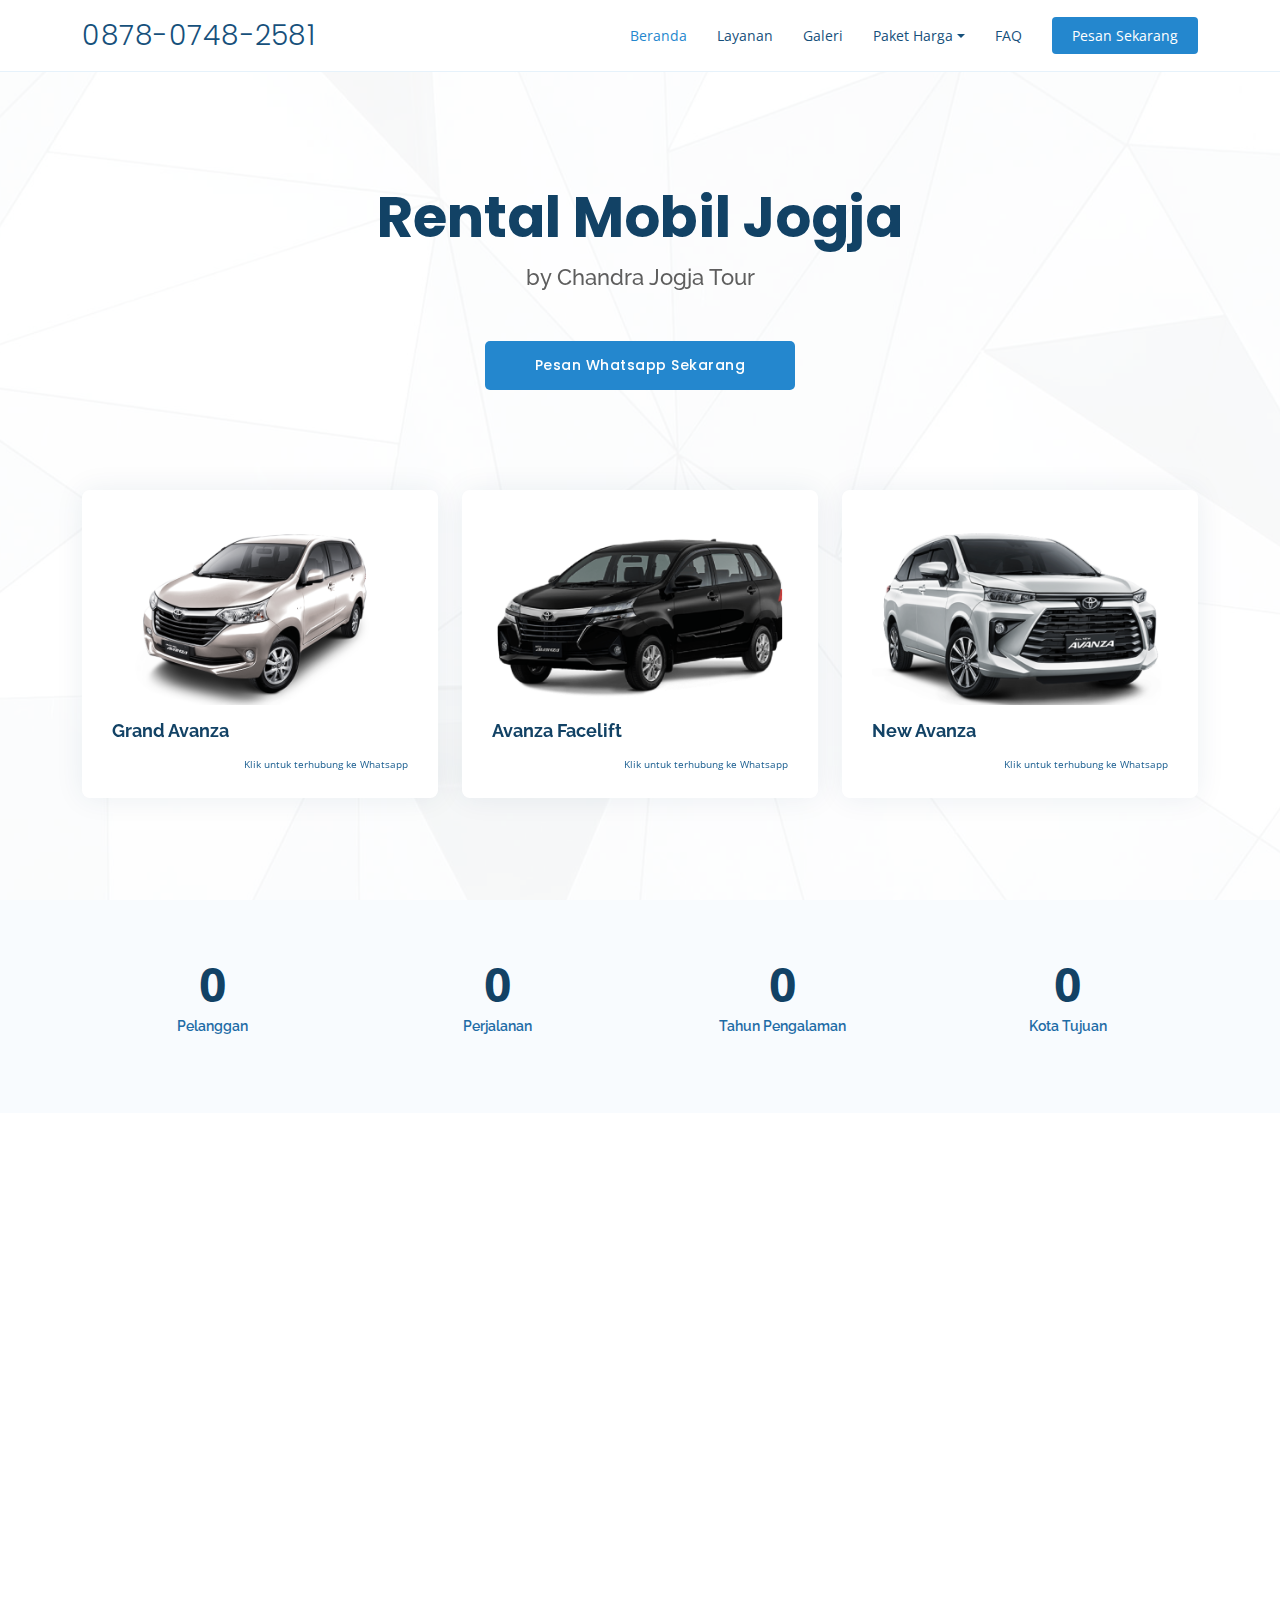
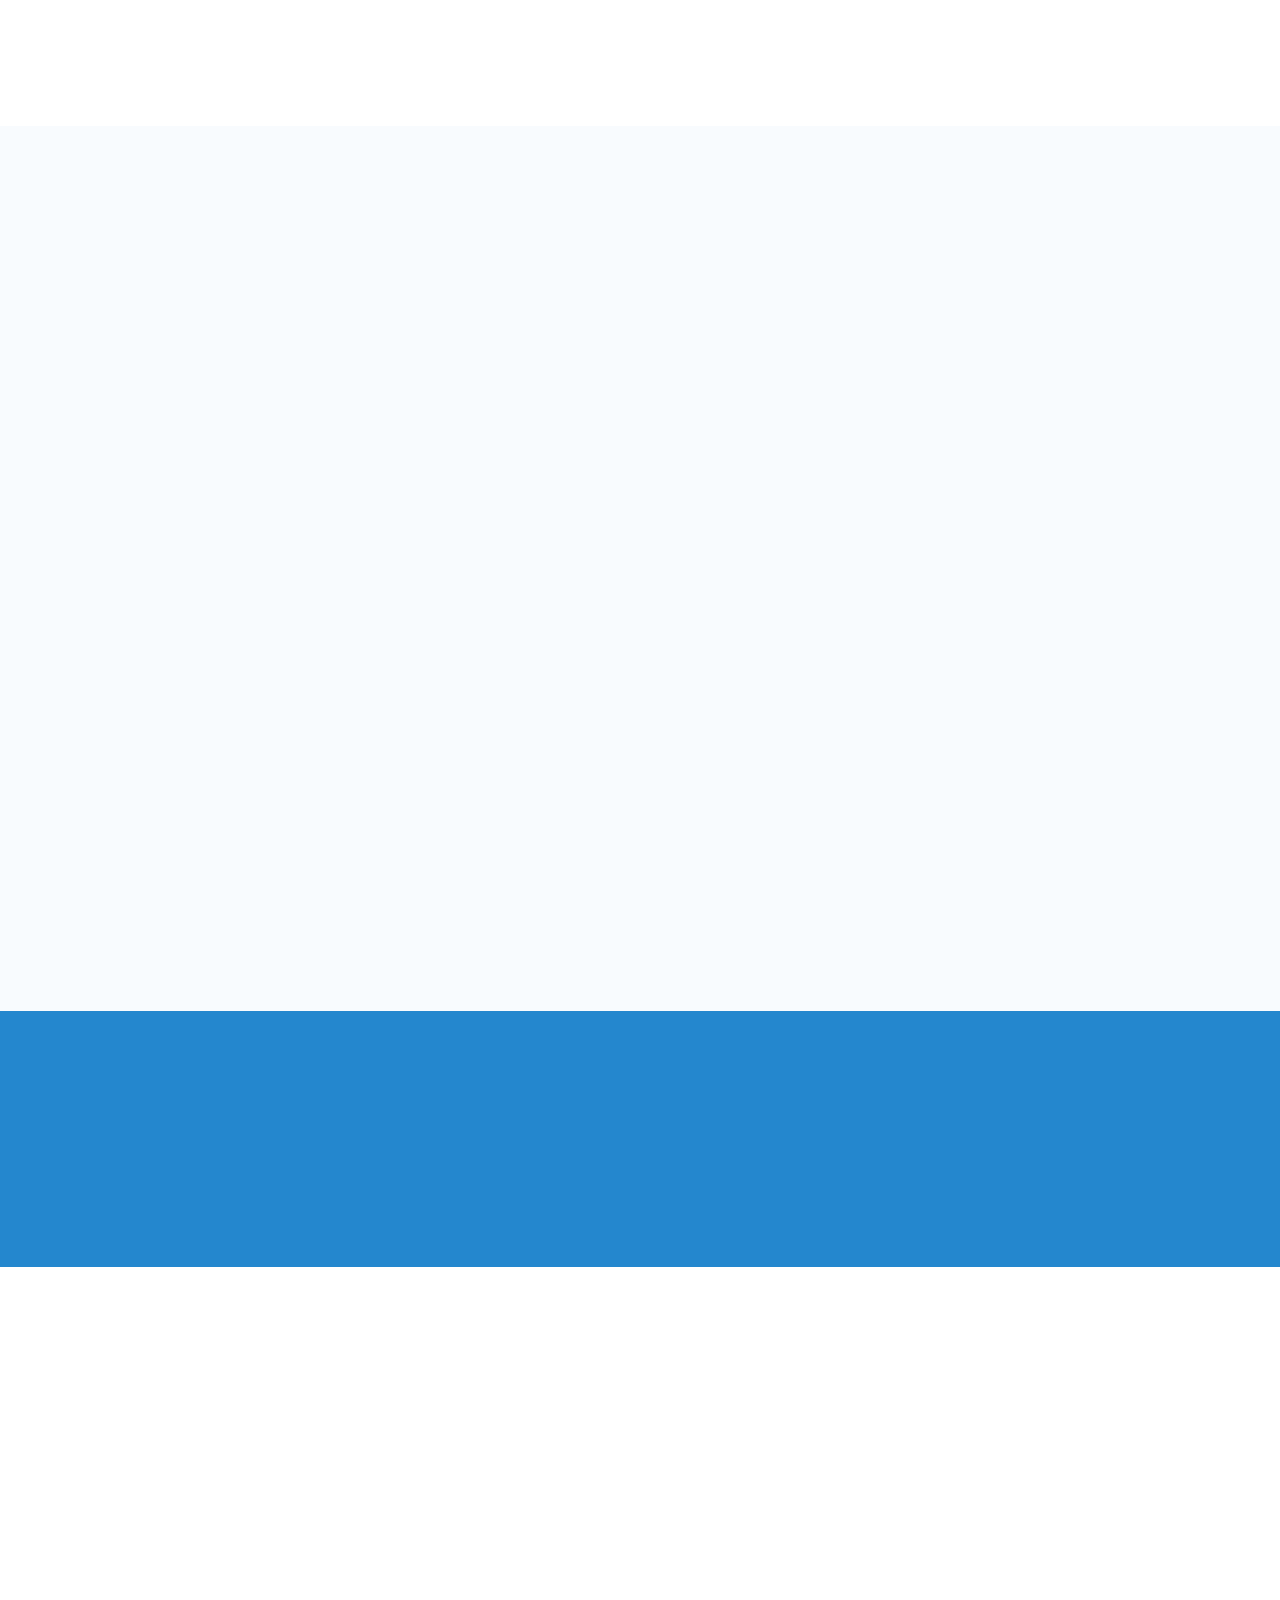
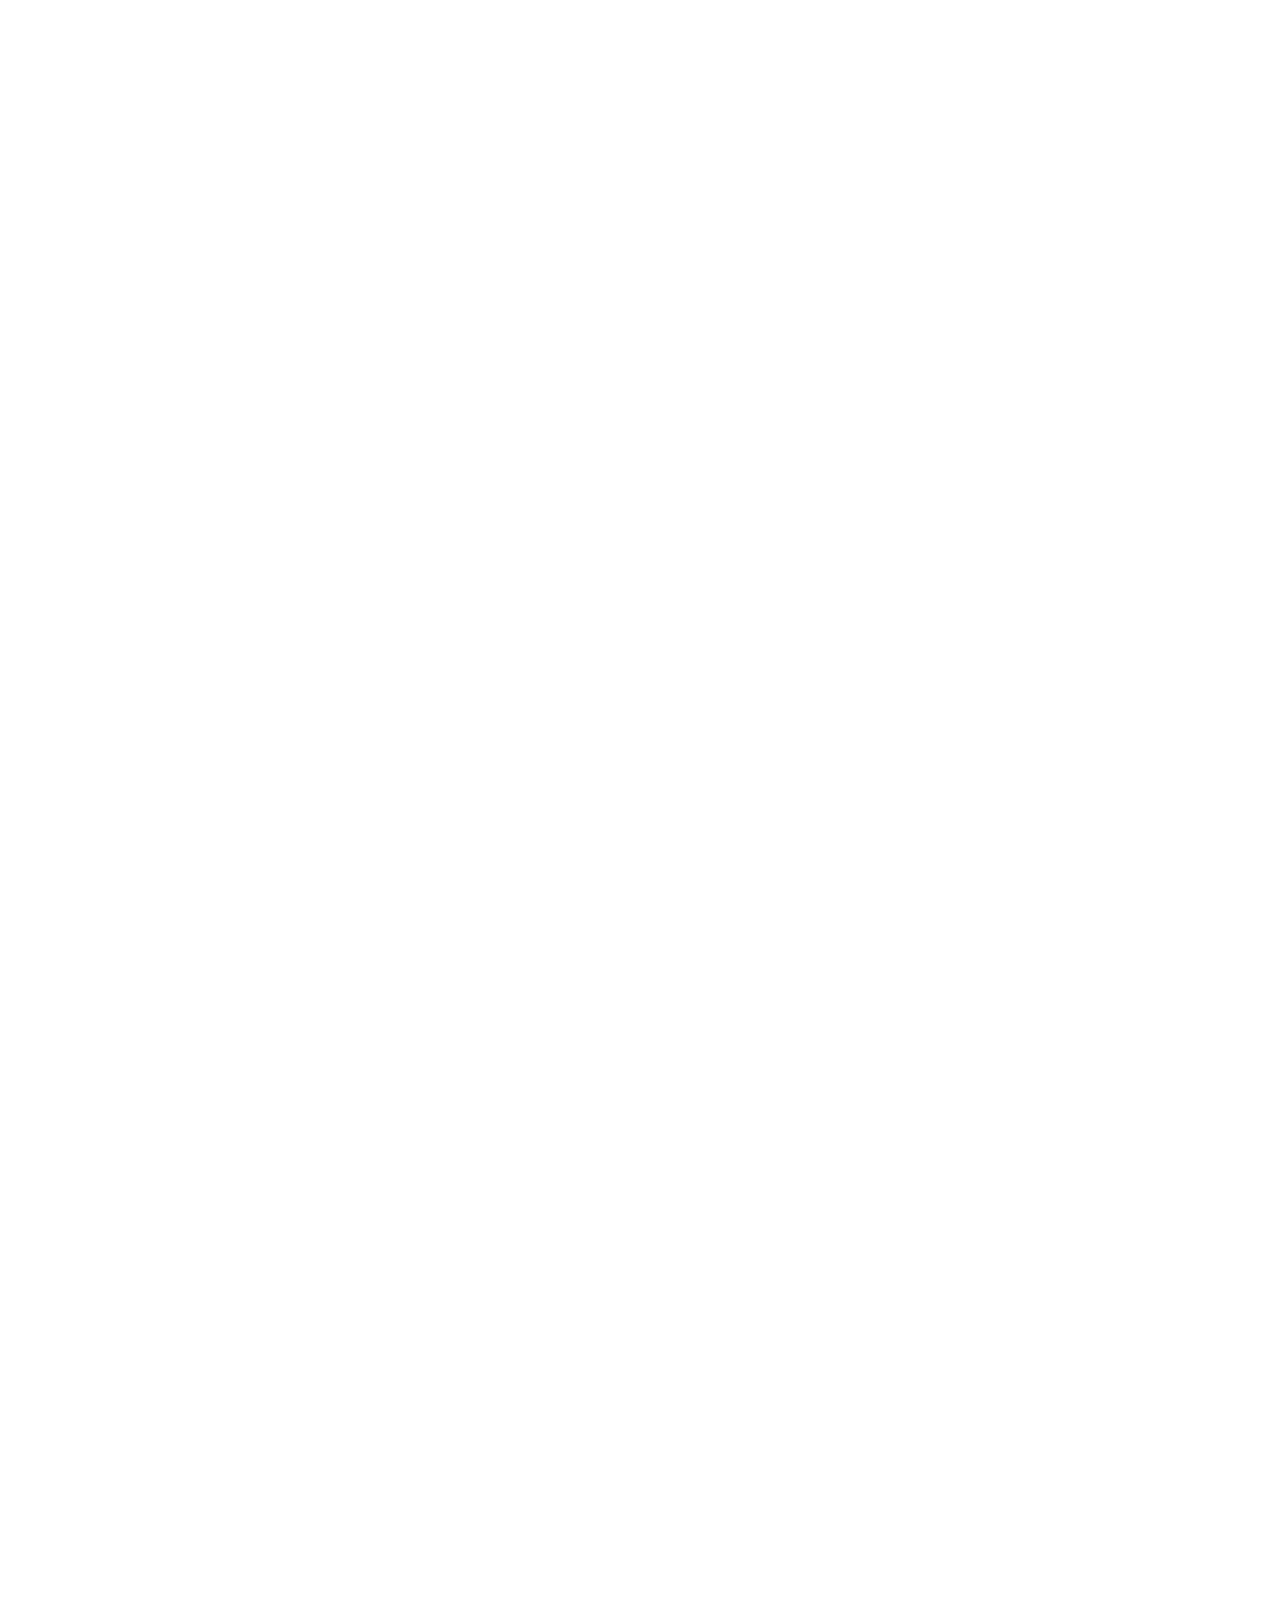
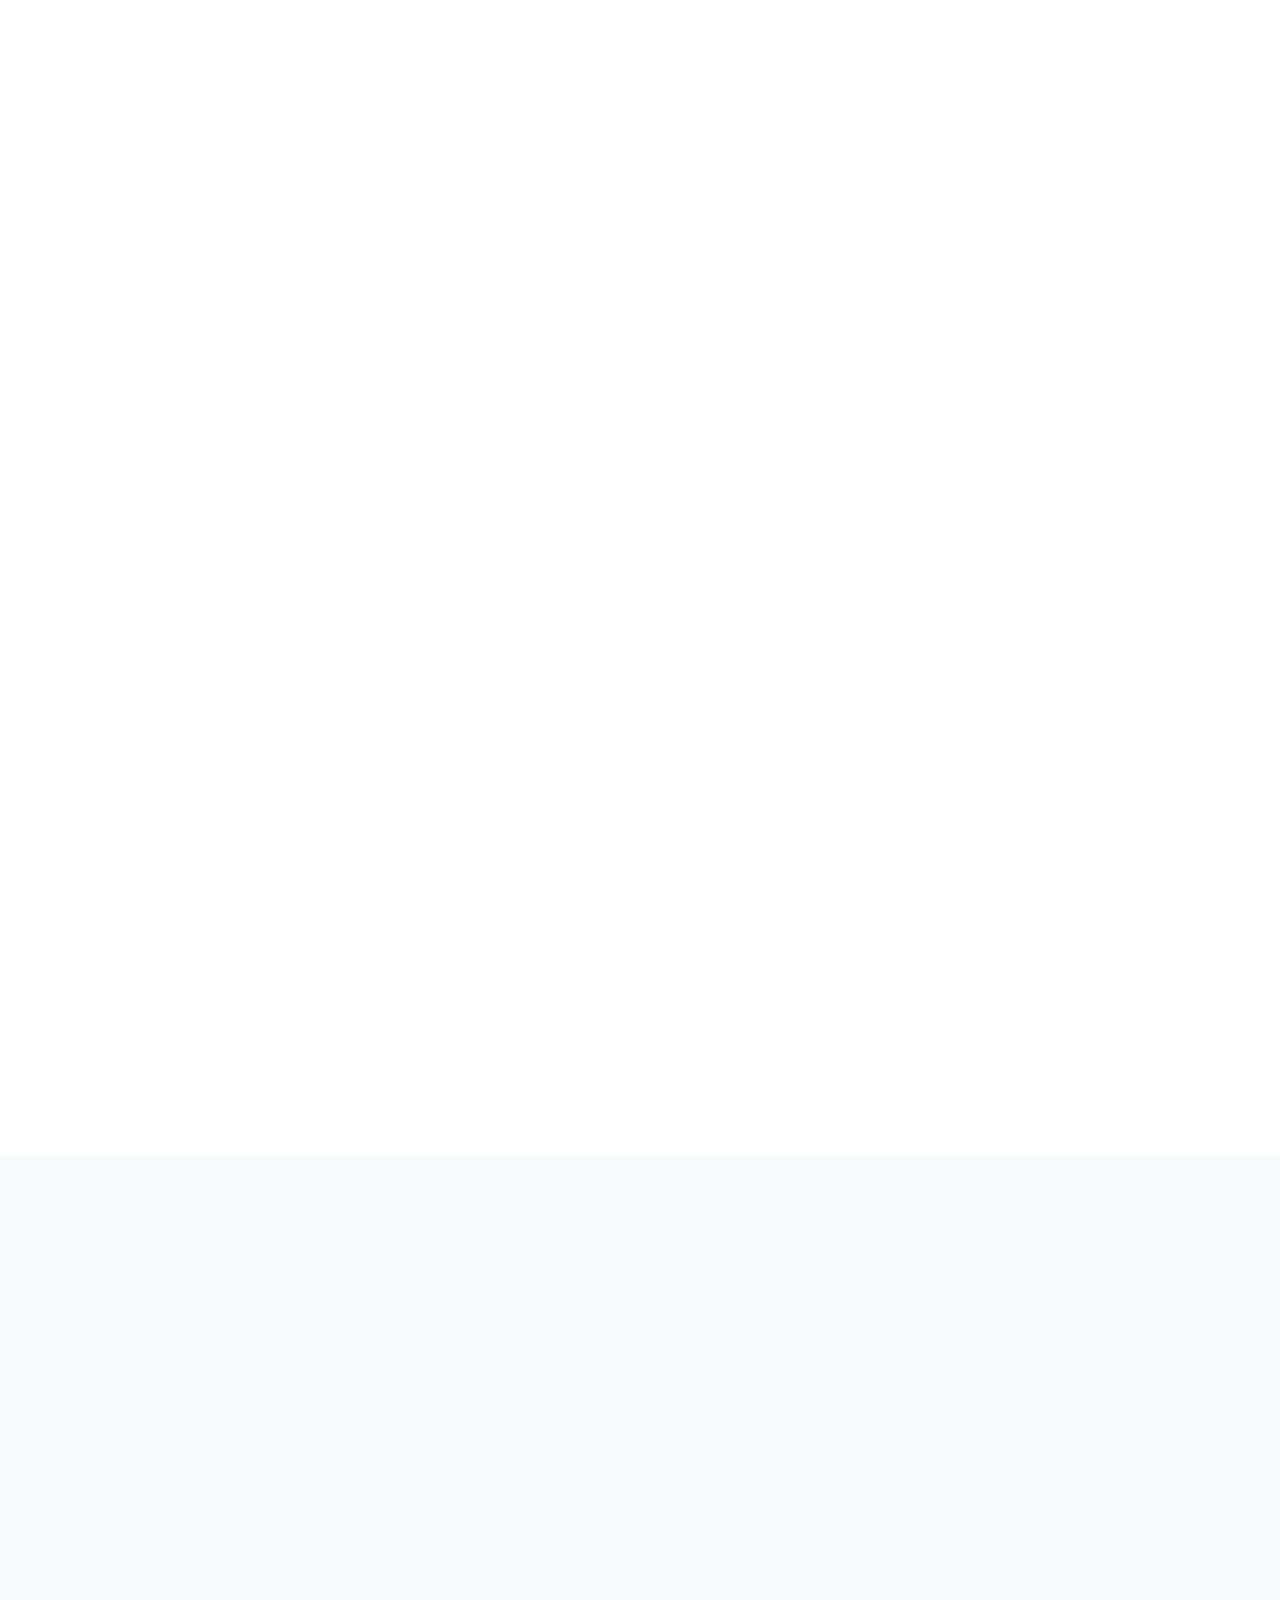
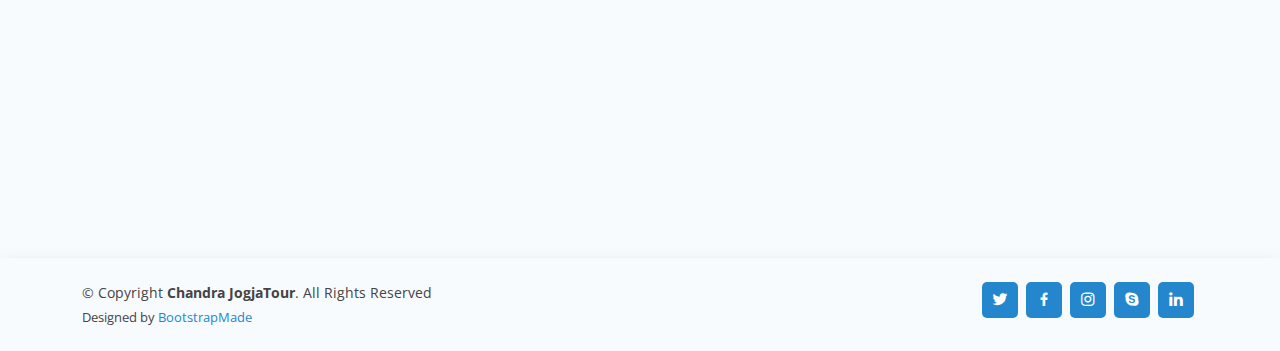
<file: index.html>
<!DOCTYPE html>
<html lang="en">
  <head>
    <meta charset="utf-8" />
    <meta content="width=device-width, initial-scale=1.0" name="viewport" />

    <title>0878-0748-2581 Rental Mobil Jogja - Paket Harga Rental Mobil Jogja by Chandra JogjaTour</title>
    <meta content="Rental Mobil Jogja - Paket Harga Rental Mobil Jogja by Chandra JogjaTour" name="description" />
    <meta content="Rental Mobil Jogja" name="keywords" />

    <!-- Favicons -->
    <link href="assets/img/logo.png" rel="icon" />
    <link href="assets/img/logo.png" rel="apple-touch-icon" />

    <!-- Google Fonts -->
    <link
      href="https://fonts.googleapis.com/css?family=Open+Sans:300,300i,400,400i,600,600i,700,700i|Raleway:300,300i,400,400i,500,500i,600,600i,700,700i|Poppins:300,300i,400,400i,500,500i,600,600i,700,700i"
      rel="stylesheet"
    />

    <!-- Vendor CSS Files -->
    <link href="assets/vendor/aos/aos.css" rel="stylesheet" />
    <link
      href="assets/vendor/bootstrap/css/bootstrap.min.css"
      rel="stylesheet"
    />
    <link
      href="assets/vendor/bootstrap-icons/bootstrap-icons.css"
      rel="stylesheet"
    />
    <link href="assets/vendor/boxicons/css/boxicons.min.css" rel="stylesheet" />
    <link
      href="assets/vendor/glightbox/css/glightbox.min.css"
      rel="stylesheet"
    />
    <link href="assets/vendor/remixicon/remixicon.css" rel="stylesheet" />
    <link href="assets/vendor/swiper/swiper-bundle.min.css" rel="stylesheet" />

    <!-- Template Main CSS File -->
    <link href="assets/css/style.css" rel="stylesheet" />

    <!-- =======================================================
  * Template Name: OnePage - v4.6.0
  * Template URL: https://bootstrapmade.com/onepage-multipurpose-bootstrap-template/
  * Author: BootstrapMade.com
  * License: https://bootstrapmade.com/license/
  ======================================================== -->
  </head>

  <body>
    <!-- ======= Header ======= -->
    <header id="header" class="fixed-top">
      <div class="container d-flex align-items-center justify-content-between">
        <h1 class="logo">
          <a
            target="_blank"
            href="https://api.whatsapp.com/send?phone=6287807482581&text=Hallo Chandra JogjaTour, Saya mau Rental Mobil"
            >0878-0748-2581</a
          >
        </h1>
        <!-- Uncomment below if you prefer to use an image logo -->
        <!-- <a href="index.html" class="logo"><img src="assets/img/logo.png" alt="Rental Mobil Jogja" class="img-fluid"></a>-->

        <nav id="navbar" class="navbar">
          <ul>
            <li>
              <a class="nav-link scrollto active" href="#hero">Beranda</a>
            </li>
            <!-- <li><a class="nav-link scrollto" href="#about">About</a></li> -->
            <li><a class="nav-link scrollto" href="#services">Layanan</a></li>
            <li>
              <a class="nav-link scrollto o" href="#portfolio">Galeri</a>
            </li>

            <li class="nav-item dropdown">
              <a class="nav-link dropdown-toggle" href="#" role="button" data-bs-toggle="dropdown" aria-expanded="false">
                Paket Harga
              </a>
              <ul class="dropdown-menu">
                <li><a class="dropdown-item" href="#pricing">Jogja</a></li>
                <li><a class="dropdown-item" href="mobiljogjadieng.html">Dieng</a></li>
                <li><a class="dropdown-item" href="mobiljogjasemarang.html">Semarang</a></li>
                <li><a class="dropdown-item" href="mobiljogjajakarta.html">Jakarta</a></li>
                <li><a class="dropdown-item" href="mobiljogjamalang.html">Malang</a></li>
                <li><a class="dropdown-item" href="mobiljogjabanyuwangi.html">Banyuwangi</a></li>
                <li><a class="dropdown-item" href="mobiljogjabali.html">Bali</a></li>
                <li><a class="dropdown-item" href="https://api.whatsapp.com/send?phone=6287807482581&text=Hallo Chandra JogjaTour,
                   Saya mau Rental Mobil Jogja untuk tujuan . . ." target="_blank">Kota Lainnya</a></li>
              </ul>
            </li>
            <li><a class="nav-link scrollto" href="#faq">FAQ</a></li>

            <li>
              <a
                class="getstarted"
                target="_blank"
                href="https://api.whatsapp.com/send?phone=6287807482581&text=Hallo Chandra JogjaTour, Saya mau Rental Mobil"
                >Pesan Sekarang</a
              >
            </li>
          </ul>
          <i class="bi bi-list mobile-nav-toggle"></i>
        </nav>
        <!-- .navbar -->
      </div>
    </header>
    <!-- End Header -->

    <!-- ======= Hero Section ======= -->
    <section id="hero" class="d-flex align-items-center">
      <div
        class="container position-relative"
        data-aos="fade-up"
        data-aos-delay="100"
      >
        <div class="row justify-content-center">
          <div class="col-xl-10 col-lg-10 text-center">
            <h1>Rental Mobil Jogja</h1>
            <h2>by Chandra Jogja Tour</h2>
          </div>
        </div>
        <div class="text-center">
          <a
            target="_blank"
            href="https://api.whatsapp.com/send?phone=6287807482581&text=Hallo Chandra JogjaTour, Saya mau Rental Grand Avanza"
            class="btn-get-started scrollto"
            >Pesan Whatsapp Sekarang</a
          >
        </div>

        <div class="row icon-boxes">
          <div
            class="col-md-6 col-lg-4 d-flex align-items-stretch mb-5 mb-lg-0"
            data-aos="zoom-in"
            data-aos-delay="200"
          >
            <a
              class="text-decoration-none text-reset"
              target="_blank"
              href="https://api.whatsapp.com/send?phone=6287807482581&text=Hallo Chandra JogjaTour, Saya mau Rental Grand Avanza"
            >
              <div class="icon-box">
                <!-- <div class="icon"><i class="ri-stack-line"></i></div> -->

                <img
                  src="assets/img/gambar1/grandavanza.png"
                  class="img-fluid"
                  width="100%"
                  alt="Rental Mobil Jogja"
                  srcset=""
                />
                <h4 class="title">Grand Avanza</h4>
                <!-- <p class="description">
                  Kendaraan yang Keren Simpel dan Lincah
                </p> -->
                <p class="pesan">Klik untuk terhubung ke Whatsapp</p>
              </div>
            </a>
          </div>

          <div
            class="col-md-6 col-lg-4 d-flex align-items-stretch mb-5 mb-lg-0"
            data-aos="zoom-in"
            data-aos-delay="200"
          >
            <a
              class="text-decoration-none text-reset"
              target="_blank"
              href="https://api.whatsapp.com/send?phone=6287807482581&text=Hallo Chandra JogjaTour, Saya mau Rental Mobil Facelift"
            >
              <div class="icon-box">
                <!-- <div class="icon"><i class="ri-stack-line"></i></div> -->

                <img
                  src="assets/img/gambar1/avanzafacelift.png"
                  class="img-fluid"
                  width="100%"
                  alt="Rental Mobil Jogja"
                  srcset=""
                />
                <h4 class="title">Avanza Facelift</h4>
                <!-- <p class="description">Kendaraan yang Muat Banyak dan Luxury</p> -->
                <p class="pesan">Klik untuk terhubung ke Whatsapp</p>
              </div>
            </a>
          </div>

          <div
            class="col-md-6 col-lg-4 d-flex align-items-stretch mb-5 mb-lg-0"
            data-aos="zoom-in"
            data-aos-delay="200"
          >
            <a
              class="text-decoration-none text-reset"
              target="_blank"
              href="https://api.whatsapp.com/send?phone=6287807482581&text=Hallo Chandra JogjaTour, Saya mau Rental New Avanza"
            >
              <div class="icon-box">
                <!-- <div class="icon"><i class="ri-stack-line"></i></div> -->

                <img
                  src="assets/img/gambar1/newavanza.png"
                  class="img-fluid"
                  width="100%"
                  alt="Rental Mobil Jogja"
                  srcset=""
                />
                <h4 class="title">New Avanza</h4>
                <!-- <p class="description">Kendaraan yang Dewasa dan Nyaman</p> -->
                <p class="pesan">Klik untuk terhubung ke Whatsapp</p>
              </div>
            </a>
          </div>

        </div>
      </div>
    </section>
    <!-- End Hero -->

    <main id="main">
      <!-- ======= Counts Section ======= -->
      <section id="counts" class="counts section-bg">
        <div class="container">
          <div class="row justify-content-end">
            <div
              class="col-lg-3 col-md-5 col-6 d-md-flex align-items-md-stretch"
            >
              <div class="count-box">
                <span
                  data-purecounter-start="0"
                  data-purecounter-end="346"
                  data-purecounter-duration="2"
                  class="purecounter"
                ></span>
                <p>Pelanggan</p>
              </div>
            </div>

            <div
              class="col-lg-3 col-md-5 col-6 d-md-flex align-items-md-stretch"
            >
              <div class="count-box">
                <span
                  data-purecounter-start="0"
                  data-purecounter-end="385"
                  data-purecounter-duration="2"
                  class="purecounter"
                ></span>
                <p>Perjalanan</p>
              </div>
            </div>

            <div
              class="col-lg-3 col-md-5 col-6 d-md-flex align-items-md-stretch"
            >
              <div class="count-box">
                <span
                  data-purecounter-start="0"
                  data-purecounter-end="8"
                  data-purecounter-duration="2"
                  class="purecounter"
                ></span>
                <p>Tahun Pengalaman</p>
              </div>
            </div>

            <div
              class="col-lg-3 col-md-5 col-6 d-md-flex align-items-md-stretch"
            >
              <div class="count-box">
                <span
                  data-purecounter-start="0"
                  data-purecounter-end="55"
                  data-purecounter-duration="2"
                  class="purecounter"
                ></span>
                <p>Kota Tujuan</p>
              </div>
            </div>
          </div>
        </div>
      </section>
      <!-- End Counts Section -->

      <!-- ======= About Video Section ======= -->
      <section id="about-video" class="about-video">
        <div class="container" data-aos="fade-up">
          <div class="row">
            <div
              class="col-lg-6 video-box align-self-baseline"
              data-aos="fade-right"
              data-aos-delay="100"
            >
              <img
                src="assets/img/about.png"
                class="img-fluid"
                alt="Rental Mobil Jogja"
              />
              <!-- <a
                href="https://www.youtube.com/watch?v=jDDaplaOz7Q"
                class="glightbox play-btn mb-4"
                data-vbtype="video"
                data-autoplay="true"
              ></a> -->
            </div>

            <div
              class="col-lg-6 pt-3 pt-lg-0 content"
              data-aos="fade-left"
              data-aos-delay="100"
            >
              <h3>Rental Mobil Jogja Ada untuk semua Kebutuhan Perjalanan Anda</h3>
              <p class="fst-italic">
                Kami, Rental Mobil Jogja berkomitmen untuk menjadi Platform Rental Mobil Jogja untuk
                memudahkan Kebutuhan Perjalanan. Sehingga kedepannya Pelanggan
                tidak perlu bingung lagi untuk mencari tempat Rental Mobil Jogja maupun
                Kebutuhan Wisata dan penunjangnya seperti penginapan, tiket
                wisata, kuliner, dan sebagainya karena cukup melalui Kami semua
                kebutuhan Rental Mobil Jogja Anda terpenuhi.
              </p>
              <ul>
                <li>
                  <i class="bx bx-check-double"></i>Rental Mobil Jogja memiliki pilihan kendaraan yang Lengkap dari city
                  car hingga Big Bus
                </li>
                <li>
                  <i class="bx bx-check-double"></i>Rental Mobil Jogja memiliki pilihan Paket Perjalanan
                  Lengkap dan Fleksibel sesuai kebutuhan Anda
                </li>
                <li>
                  <i class="bx bx-check-double"></i>Rental Mobil Jogja dapat reservasi 24 Jam. Kami
                  Siaga untuk Kebutuhan Anda 24 jam sehari 7 hari dalam seminggu
                </li>
                <li>
                  <i class="bx bx-check-double"></i>Rental Mobil Jogja memberikan Souvenir dan Paket
                  Harga Spesial hanya untuk Anda
                </li>
              </ul>
            </div>
          </div>
        </div>
      </section>
      <!-- End About Video Section -->

      <!-- ======= Services Section ======= -->
      <section id="services" class="services section-bg">
        <div class="container" data-aos="fade-up">
          <div class="section-title">
            <h2>Layanan Rental Mobil Jogja</h2>
            <p>
              Tekad Kami adalah menjadi tempat Rental Mobil Jogja yang Amanah. Semua Kebutuhan Anda Kami siap untuk mengantarkan.
              Berikut ini adalah beberapa jenis Acara yang sering kami layani
            </p>
          </div>

          <div class="row">
            <div
              class="col-lg-4 col-md-6 d-flex align-items-stretch"
              data-aos="zoom-in"
              data-aos-delay="100"
            >
              <div class="icon-box iconbox-blue">
                <h4><a href="">Paket Wisata</a></h4>
                <p>
                  Rental Mobil Jogja melayani paket Wisata Jogja, Dieng, Bandung, Palembang, Jakarta,
                  Semarang, Dieng, Pacitan, Malang, Surabaya, Banyuwangi, Bali,
                  dan Lombok
                </p>
              </div>
            </div>

            <div
              class="col-lg-4 col-md-6 d-flex align-items-stretch mt-4 mt-md-0"
              data-aos="zoom-in"
              data-aos-delay="200"
            >
              <div class="icon-box iconbox-orange">
                <h4><a href="">Kondangan</a></h4>
                <p>
                  Rental Mobil Jogja menyediakan Kendaraan yang cocok untuk 
                  kebutuhan Acara pernikahan. Dengan pilihan mobil yang banyak, Anda tidak perlu khawatir lagi
                </p>
              </div>
            </div>

            <div
              class="col-lg-4 col-md-6 d-flex align-items-stretch mt-4 mt-lg-0"
              data-aos="zoom-in"
              data-aos-delay="300"
            >
              <div class="icon-box iconbox-pink">
                <h4><a href="">Drop Off / Antar Jemput</a></h4>
                <p>Rental Mobil Jogja melayani Drop / Antar Jemput ke Berbagai Kota</p>
              </div>
            </div>

            <div
              class="col-lg-4 col-md-6 d-flex align-items-stretch mt-4"
              data-aos="zoom-in"
              data-aos-delay="100"
            >
              <div class="icon-box iconbox-yellow">
                <h4><a href="">Acara Keluarga ( Reuni )</a></h4>
                <p>Rental Mobil Jogja siap untuk mendukung semua kebutuhan acara keluargamu, kemanapun, dan kapanpun</p>
              </div>
            </div>

            <div
              class="col-lg-4 col-md-6 d-flex align-items-stretch mt-4"
              data-aos="zoom-in"
              data-aos-delay="200"
            >
              <div class="icon-box iconbox-red">
                <h4><a href="">Event ( Mobil Crew )</a></h4>
                <p>
                  Rental Mobil Jogja siap melayani semua acara event mu. Dengan pilihan mobil yang lengkap menjadikan 
                  acaramu semakin meriah.
                </p>
              </div>
            </div>

            <div
              class="col-lg-4 col-md-6 d-flex align-items-stretch mt-4"
              data-aos="zoom-in"
              data-aos-delay="300"
            >
              <div class="icon-box iconbox-teal">
                <h4><a href="">Dan Lain Lain</a></h4>
                <p>
                  Rental Mobil Jogja siap melayani untuk berbagai macam acara dan Tujuan Kemana Saja Kami Siap
                  mengantarkan Anda
                </p>
              </div>
            </div>
          </div>
        </div>
      </section>
      <!-- End Sevices Section -->

      <!-- ======= Cta Section ======= -->
      <section id="cta" class="cta">
        <div class="container" data-aos="zoom-in">
          <div class="text-center">
            <h3>Pesan Rental Mobil Jogja Sekarang</h3>
            <p>
              Tentukan Tanggalmu lalu Pesan Kendaraanmu Sekarang Juga sebelum
              kehabisan !!!
            </p>
            <a
              class="cta-btn"
              target="_blank"
              href="https://api.whatsapp.com/send?phone=6287807482581&text=Hallo Chandra JogjaTour, Saya mau Rental Mobil"
              >Pesan Sekarang Whatsapp</a
            >
          </div>
        </div>
      </section>
      <!-- End Cta Section -->

      <!-- ======= Portfolio Section ======= -->
      <section id="portfolio" class="portfolio">
        <div class="container" data-aos="fade-up">
          <div class="section-title">
            <h2>Galeri Rental Mobil Jogja</h2>
          </div>

          <div
            class="row portfolio-container"
            data-aos="fade-up"
            data-aos-delay="300"
          >
            <div class="col-lg-4 col-md-6 portfolio-item filter-app">
              <div class="portfolio-wrap">
                <img
                  src="assets/img/portfolio/galeri rental mobil jogja -1.png"
                  class="img-fluid"
                  alt="Rental Mobil Jogja"
                />
              </div>
            </div>

            <div class="col-lg-4 col-md-6 portfolio-item filter-web">
              <div class="portfolio-wrap">
                <img
                  src="assets/img/portfolio/galeri rental mobil jogja -2.png"
                  class="img-fluid"
                  alt="Rental Mobil Jogja"
                />
              </div>
            </div>

            <div class="col-lg-4 col-md-6 portfolio-item filter-app">
              <div class="portfolio-wrap">
                <img
                  src="assets/img/portfolio/galeri rental mobil jogja -3.png"
                  class="img-fluid"
                  alt="Rental Mobil Jogja"
                />
              </div>
            </div>

            <div class="col-lg-4 col-md-6 portfolio-item filter-card">
              <div class="portfolio-wrap">
                <img
                  src="assets/img/portfolio/galeri rental mobil jogja -4.png"
                  class="img-fluid"
                  alt="Rental Mobil Jogja"
                />
              </div>
            </div>

            <div class="col-lg-4 col-md-6 portfolio-item filter-web">
              <div class="portfolio-wrap">
                <img
                  src="assets/img/portfolio/galeri rental mobil jogja -5.png"
                  class="img-fluid"
                  alt="Rental Mobil Jogja"
                />
              </div>
            </div>

            <div class="col-lg-4 col-md-6 portfolio-item filter-app">
              <div class="portfolio-wrap">
                <img
                  src="assets/img/portfolio/galeri rental mobil jogja -6.png"
                  class="img-fluid"
                  alt="Rental Mobil Jogja"
                />
              </div>
            </div>

            <div class="col-lg-4 col-md-6 portfolio-item filter-card">
              <div class="portfolio-wrap">
                <img
                  src="assets/img/portfolio/galeri rental mobil jogja -7.png"
                  class="img-fluid"
                  alt="Rental Mobil Jogja"
                />
              </div>
            </div>

            <div class="col-lg-4 col-md-6 portfolio-item filter-card">
              <div class="portfolio-wrap">
                <img
                  src="assets/img/portfolio/galeri rental mobil jogja -8.png"
                  class="img-fluid"
                  alt="Rental Mobil Jogja"
                />
              </div>
            </div>

            <div class="col-lg-4 col-md-6 portfolio-item filter-web">
              <div class="portfolio-wrap">
                <img
                  src="assets/img/portfolio/galeri rental mobil jogja -9.png"
                  class="img-fluid"
                  alt="Rental Mobil Jogja"
                />
              </div>
            </div>
          </div>
        </div>
      </section>
      <!-- End Portfolio Section -->

      <!-- ======= Pricing Section ======= -->
      <section id="pricing" class="pricing">
        <div class="container" data-aos="fade-up">
          <div class="section-title">
            <h2>Paket Harga Rental Mobil Jogja</h2>
            <p>
              Untuk Area DIY
            </p>
          </div>

          <div class="row">
            <div
              class="col-lg-4 col-md-6"
              data-aos="zoom-im"
              data-aos-delay="100"
            >
              <div class="box">
                <h3>Jogja</h3>
                <p>Paket ALL In</p>
                <img
                  src="assets/img/gambar1/grandavanza.png"
                  class="img-fluid"
                  alt="Rental Mobil Jogja"
                  srcset=""
                />
                <h4><sup>IDR</sup>550k<span> / All In</span></h4>
                <ul>
                  <li>Avanza + Driver + BBM</li>
                  <li>Sepuasnya Seharian</li>
                  <li class="na">Parkir + Makan Driver</li>
                  <li class="na">Dokumentasi</li>
                  <li class="na">Tiket Wisata</li>
                </ul>
                <div class="btn-wrap">
                  <a
                    target="_blank"
                    href="https://api.whatsapp.com/send?phone=6287807482581&text=Hallo Chandra JogjaTour, Saya mau Rental Mobil area DIY IDR 550k Paket All In"
                    class="btn-buy"
                    >Pesan Sekarang</a
                  >
                </div>
              </div>
            </div>

            <div
              class="col-lg-4 col-md-6 mt-4 mt-md-0"
              data-aos="zoom-in"
              data-aos-delay="100"
            >
              <div class="box">
                <h3>Jogja</h3>
                <p>Paket Lengkap</p>
                <img
                  src="assets/img/gambar1/grandavanza.png"
                  class="img-fluid"
                  alt="Rental Mobil Jogja"
                  srcset=""
                />
                <h4><sup>IDR</sup>700k<span> / Lengkap</span></h4>
                <ul>
                  <li>Avanza + Driver + BBM</li>
                  <li>Sepuasnya Seharian</li>
                  <li>Parkir + Makan Driver</li>
                  <li class="na">Dokumentasi</li>
                  <li class="na">Tiket Wisata</li>
                </ul>
                <div class="btn-wrap">
                  <a
                    target="_blank"
                    href="https://api.whatsapp.com/send?phone=6287807482581&text=Hallo Chandra JogjaTour, Saya mau Rental Mobil untuk area DIY IDR 700k Paket Lengkap"
                    class="btn-buy"
                    >Pesan Sekarang</a
                  >
                </div>
              </div>
            </div>

            <div
              class="col-lg-4 col-md-6 mt-4 mt-lg-0"
              data-aos="zoom-in"
              data-aos-delay="100"
            >
              <div class="box">
                <h3>Jogja</h3>
                <p>Paket Spesial</p>
                <img
                  src="assets/img/gambar1/grandavanza.png"
                  class="img-fluid"
                  alt="Rental Mobil Jogja"
                  srcset=""
                />
                <h4><sup>IDR</sup>999k<span> / Spesial</span></h4>
                <ul>
                  <li>Avanza + Driver + BBM</li>
                  <li>Sepuasnya Seharian</li>
                  <li>Parkir + Makan Driver</li>
                  <li>Dokumentasi</li>
                  <li class="na">Tiket Wisata</li>
                </ul>
                <div class="btn-wrap">
                  <a
                    target="_blank"
                    href="https://api.whatsapp.com/send?phone=6287807482581&text=Hallo Chandra JogjaTour, Saya mau Rental Mobil untuk area DIY IDR 999k Paket Spesial"
                    class="btn-buy"
                    >Pesan Sekarang</a
                  >
                </div>
              </div>
            </div>

            <div
              class="col-lg-4 col-md-6"
              data-aos="zoom-im"
              data-aos-delay="100"
            >
              <div class="box">
                <h3>Jogja</h3>
                <p>Paket ALL In</p>
                <img
                  src="assets/img/gambar1/newavanza.png"
                  class="img-fluid"
                  alt="Rental Mobil Jogja"
                  srcset=""
                />
                <h4><sup>IDR</sup>600k<span> / All In</span></h4>
                <ul>
                  <li>New Avanza + Driver + BBM</li>
                  <li>Sepuasnya Seharian</li>
                  <li class="na">Parkir + Makan Driver</li>
                  <li class="na">Dokumentasi</li>
                  <li class="na">Tiket Wisata</li>
                </ul>
                <div class="btn-wrap">
                  <a
                    target="_blank"
                    href="https://api.whatsapp.com/send?phone=6287807482581&text=Hallo Chandra JogjaTour, 
                    Saya mau Rental Mobil New Avanza area DIY IDR 600k Paket All In"
                    class="btn-buy"
                    >Pesan Sekarang</a
                  >
                </div>
              </div>
            </div>

            <div
              class="col-lg-4 col-md-6 mt-4 mt-md-0"
              data-aos="zoom-in"
              data-aos-delay="100"
            >
              <div class="box">
                <h3>Jogja</h3>
                <p>Paket Lengkap</p>
                <img
                  src="assets/img/gambar1/newavanza.png"
                  class="img-fluid"
                  alt="Rental Mobil Jogja"
                  srcset=""
                />
                <h4><sup>IDR</sup>750k<span> / Lengkap</span></h4>
                <ul>
                  <li>New Avanza + Driver + BBM</li>
                  <li>Sepuasnya Seharian</li>
                  <li>Parkir + Makan Driver</li>
                  <li class="na">Dokumentasi</li>
                  <li class="na">Tiket Wisata</li>
                </ul>
                <div class="btn-wrap">
                  <a
                    target="_blank"
                    href="https://api.whatsapp.com/send?phone=6287807482581&text=Hallo Chandra JogjaTour, 
                    Saya mau Rental Mobil New Avanza untuk area DIY IDR 750k Paket Lengkap"
                    class="btn-buy"
                    >Pesan Sekarang</a
                  >
                </div>
              </div>
            </div>

            <div
              class="col-lg-4 col-md-6 mt-4 mt-lg-0"
              data-aos="zoom-in"
              data-aos-delay="100"
            >
              <div class="box">
                <h3>Jogja</h3>
                <p>Paket Spesial</p>
                <img
                  src="assets/img/gambar1/newavanza.png"
                  class="img-fluid"
                  alt="Rental Mobil Jogja"
                  srcset=""
                />
                <h4><sup>IDR</sup>1.050k<span> / Spesial</span></h4>
                <ul>
                  <li>New Avanza + Driver + BBM</li>
                  <li>Sepuasnya Seharian</li>
                  <li>Parkir + Makan Driver</li>
                  <li>Dokumentasi</li>
                  <li class="na">Tiket Wisata</li>
                </ul>
                <div class="btn-wrap">
                  <a
                    target="_blank"
                    href="https://api.whatsapp.com/send?phone=6287807482581&text=Hallo Chandra JogjaTour, 
                    Saya mau Rental Mobil New Avanza untuk area DIY IDR 1.050k Paket Spesial"
                    class="btn-buy"
                    >Pesan Sekarang</a
                  >
                </div>
              </div>
            </div>
          </div>
        </div>
      </section>
      <!-- End Pricing Section -->

      <!-- ======= Frequently Asked Questions Section ======= -->
      <section id="faq" class="faq section-bg">
        <div class="container" data-aos="fade-up">
          <div class="section-title">
            <h2>Pertanyaan yang Sering Ditanyakan</h2>
          </div>

          <div class="faq-list">
            <ul>
              <li data-aos="fade-up">
                <i class="bx bx-help-circle icon-help"></i>
                <a
                  data-bs-toggle="collapse"
                  class="collapse"
                  data-bs-target="#faq-list-1"
                  >Apakah kendaraan yang tersedia hanya Avanza saja ?
                  <i class="bx bx-chevron-down icon-show"></i
                  ><i class="bx bx-chevron-up icon-close"></i
                ></a>
                <div
                  id="faq-list-1"
                  class="collapse show"
                  data-bs-parent=".faq-list"
                >
                  <p>
                    Selain Avanza, Kami juga punya kendaraan lain yang
                    tersedia antara lain : Ayla, Agya, Brio, Moblio,
                    Xpander, Hiace, Fortuner, Pajero Sport, Alphard hingga Bus
                  </p>
                </div>
              </li>

              <li data-aos="fade-up" data-aos-delay="100">
                <i class="bx bx-help-circle icon-help"></i>
                <a
                  data-bs-toggle="collapse"
                  data-bs-target="#faq-list-2"
                  class="collapsed"
                  >Kota Mana Saja yang bisa dikunjungi ?
                  <i class="bx bx-chevron-down icon-show"></i
                  ><i class="bx bx-chevron-up icon-close"></i
                ></a>
                <div
                  id="faq-list-2"
                  class="collapse"
                  data-bs-parent=".faq-list"
                >
                  <p>
                    Semua kota di pulau Jawa, Sumatera, Madura, Bali, dan Lombok
                    bisa dikunjungi. Langsung Telepon / Whatsapp nomor diatas
                    untuk memberi tahu kota mana tujuan Anda
                  </p>
                </div>
              </li>

              <li data-aos="fade-up" data-aos-delay="200">
                <i class="bx bx-help-circle icon-help"></i>
                <a
                  data-bs-toggle="collapse"
                  data-bs-target="#faq-list-3"
                  class="collapsed"
                  >Apakah hanya wisata saja yang dilayani ?
                  <i class="bx bx-chevron-down icon-show"></i
                  ><i class="bx bx-chevron-up icon-close"></i
                ></a>
                <div
                  id="faq-list-3"
                  class="collapse"
                  data-bs-parent=".faq-list"
                >
                  <p>
                    Tidak hanya Paket Wisata Saja yang kami Layani. Ada juga
                    layanan Antar Jemput, Drop Off, Transport Bandara,
                    Kondangan, Kunjungan Kerja, Acara Keluarga, Reuni,
                    Gathering, Penelitian, dan lain lain
                  </p>
                </div>
              </li>

              <li data-aos="fade-up" data-aos-delay="300">
                <i class="bx bx-help-circle icon-help"></i>
                <a
                  data-bs-toggle="collapse"
                  data-bs-target="#faq-list-4"
                  class="collapsed"
                  >Paket Apa Saja yang tersedia ?
                  <i class="bx bx-chevron-down icon-show"></i
                  ><i class="bx bx-chevron-up icon-close"></i
                ></a>
                <div
                  id="faq-list-4"
                  class="collapse"
                  data-bs-parent=".faq-list"
                >
                  <ul class="">
                    <li>Paket Bebas ( Mobil + Driver )</li>
                    <li>Paket All In ( Mobil + Driver + BBM + Tol + Kapal )</li>
                    <li>
                      Paket Lengkap ( Paket All In + Parkir + Makan Driver )
                    </li>
                    <li>Paket Spesial ( Paket Lengkap + Tiket Wisata )</li>
                    <li>Paket Istimewa ( Paket Spesial + Penginapan )</li>
                    <li>
                      Paket Markibul ( Paket Istimewa + Kuliner + Dokumentasi )
                    </li>
                  </ul>
                </div>
              </li>

              <li data-aos="fade-up" data-aos-delay="400">
                <i class="bx bx-help-circle icon-help"></i>
                <a
                  data-bs-toggle="collapse"
                  data-bs-target="#faq-list-5"
                  class="collapsed"
                  >Bagaimana cara melakukan Pemesanan ?
                  <i class="bx bx-chevron-down icon-show"></i
                  ><i class="bx bx-chevron-up icon-close"></i
                ></a>
                <div
                  id="faq-list-5"
                  class="collapse"
                  data-bs-parent=".faq-list"
                >
                  <p>
                    Silhakan hubungi Kami di nomor 0878-0748-2581 ( Telpon /
                    Whatsapp ) atau melalui tombol pemesanan diatas
                  </p>
                </div>
              </li>
            </ul>
          </div>
        </div>
      </section>
      <!-- End Frequently Asked Questions Section -->
    </main>
    <!-- End #main -->

    <!-- ======= Footer ======= -->
    <footer id="footer">
      <div class="container d-md-flex py-4">
        <div class="me-md-auto text-center text-md-start">
          <div class="copyright">
            &copy; Copyright <strong><span>Chandra JogjaTour</span></strong
            >. All Rights Reserved
          </div>
          <div class="credits">
            <!-- All the links in the footer should remain intact. -->
            <!-- You can delete the links only if you purchased the pro version. -->
            <!-- Licensing information: https://bootstrapmade.com/license/ -->
            <!-- Purchase the pro version with working PHP/AJAX contact form: https://bootstrapmade.com/onepage-multipurpose-bootstrap-template/ -->
            Designed by <a href="https://bootstrapmade.com/">BootstrapMade</a>
          </div>
        </div>
        <div class="social-links text-center text-md-right pt-3 pt-md-0">
          <a href="#" class="twitter"><i class="bx bxl-twitter"></i></a>
          <a href="" class="facebook"><i class="bx bxl-facebook"></i></a>
          <a
            target="_blank"
            href="https://www.instagram.com/ayonaikAvanza_purworejo/"
            class="instagram"
            ><i class="bx bxl-instagram"></i
          ></a>
          <a href="#" class="google-plus"><i class="bx bxl-skype"></i></a>
          <a href="#" class="linkedin"><i class="bx bxl-linkedin"></i></a>
        </div>
      </div>
    </footer>
    <!-- End Footer -->

    <div id="preloader"></div>
    <a
      href="#"
      class="back-to-top d-flex align-items-center justify-content-center"
      ><i class="bi bi-arrow-up-short"></i
    ></a>

    <!-- Vendor JS Files -->
    <script src="assets/vendor/aos/aos.js"></script>
    <script src="assets/vendor/bootstrap/js/bootstrap.bundle.min.js"></script>
    <script src="assets/vendor/glightbox/js/glightbox.min.js"></script>
    <script src="assets/vendor/isotope-layout/isotope.pkgd.min.js"></script>
    <script src="assets/vendor/php-email-form/validate.js"></script>
    <script src="assets/vendor/purecounter/purecounter.js"></script>
    <script src="assets/vendor/swiper/swiper-bundle.min.js"></script>

    <!-- Template Main JS File -->
    <script src="assets/js/main.js"></script>
  </body>
</html>
</file>
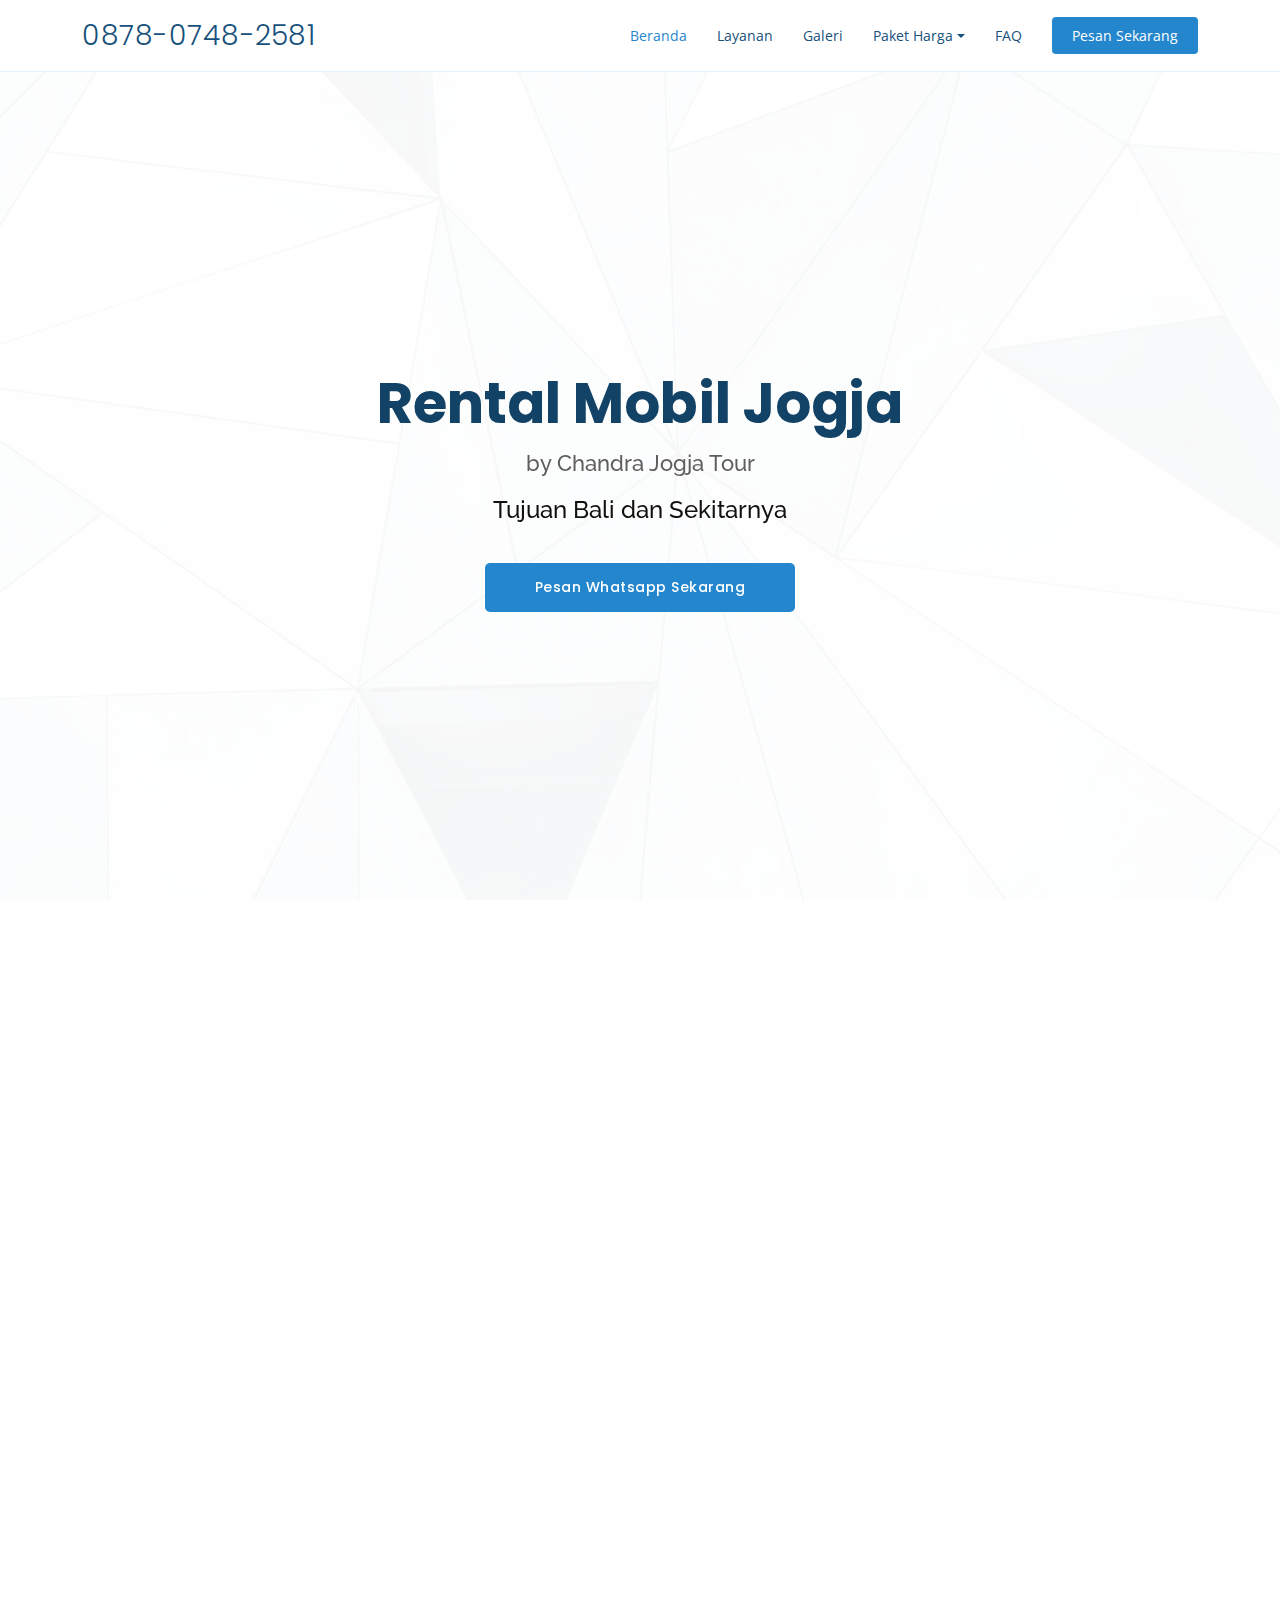
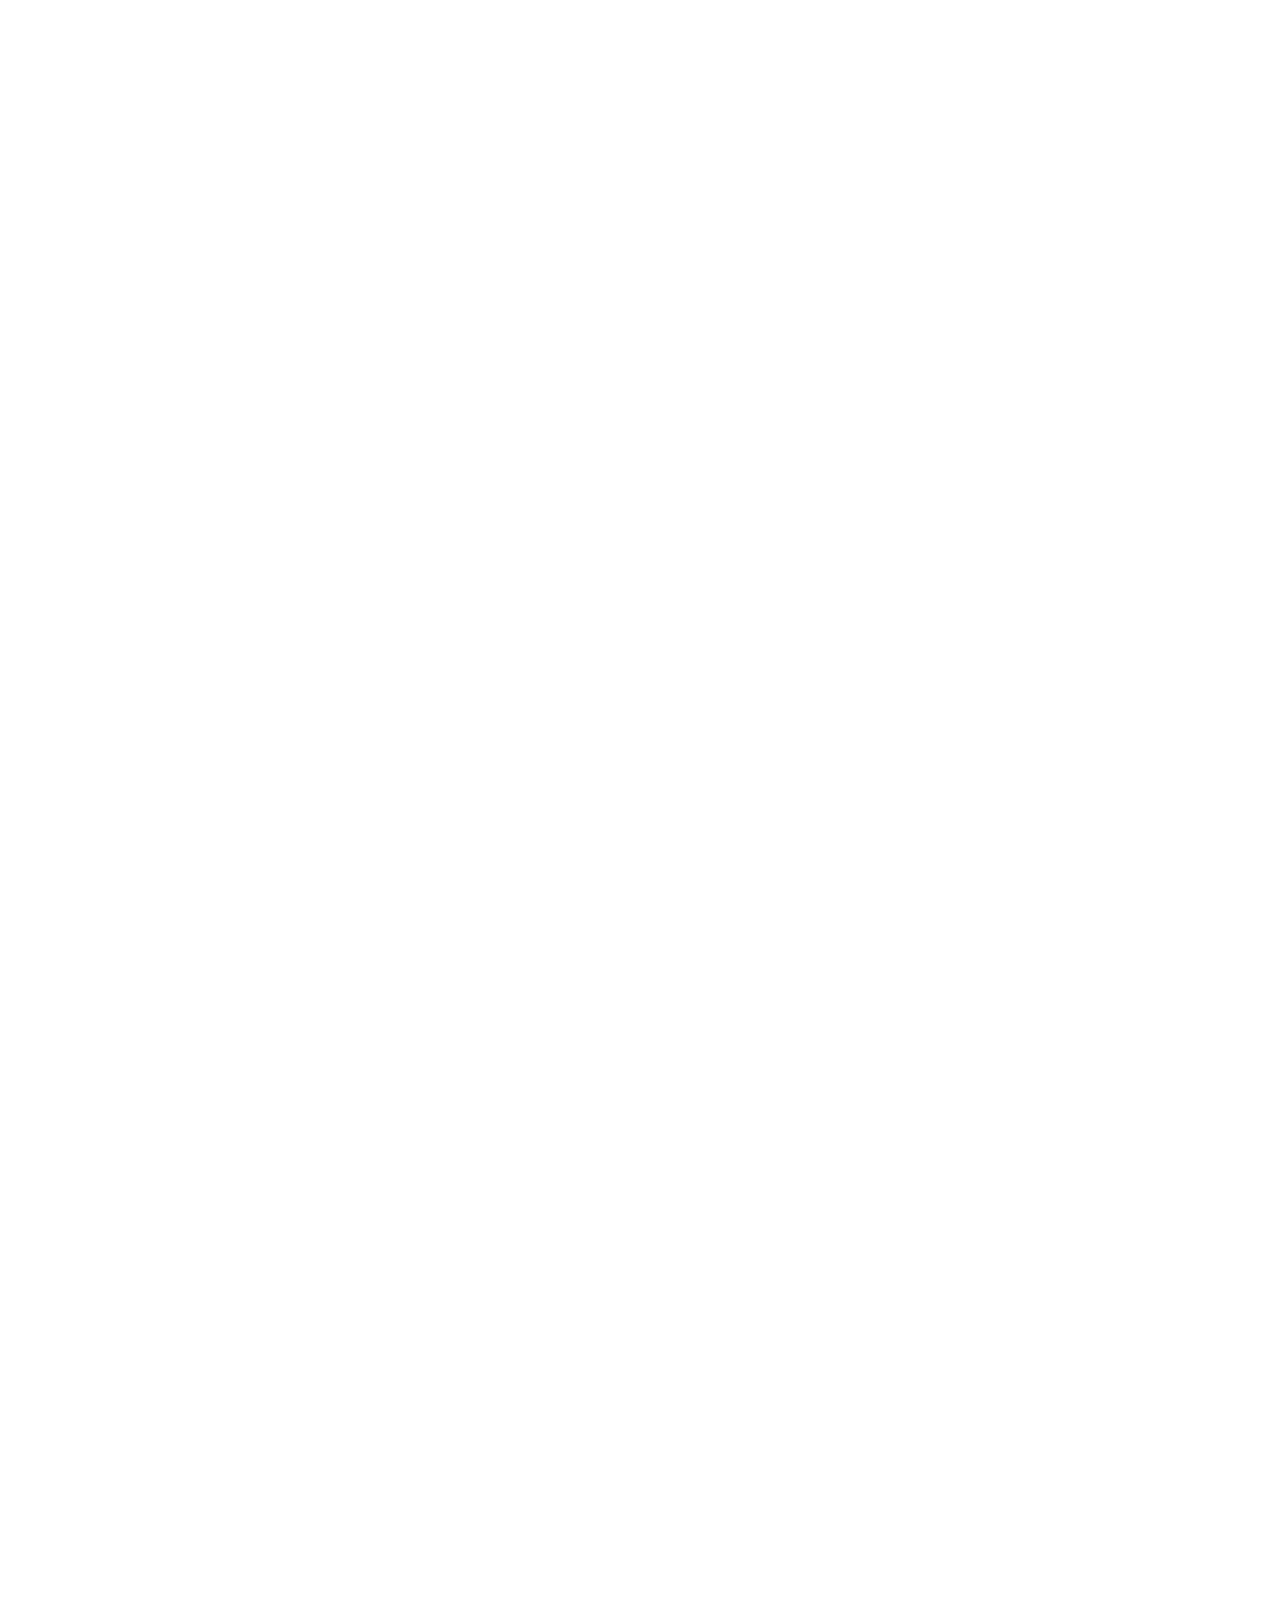
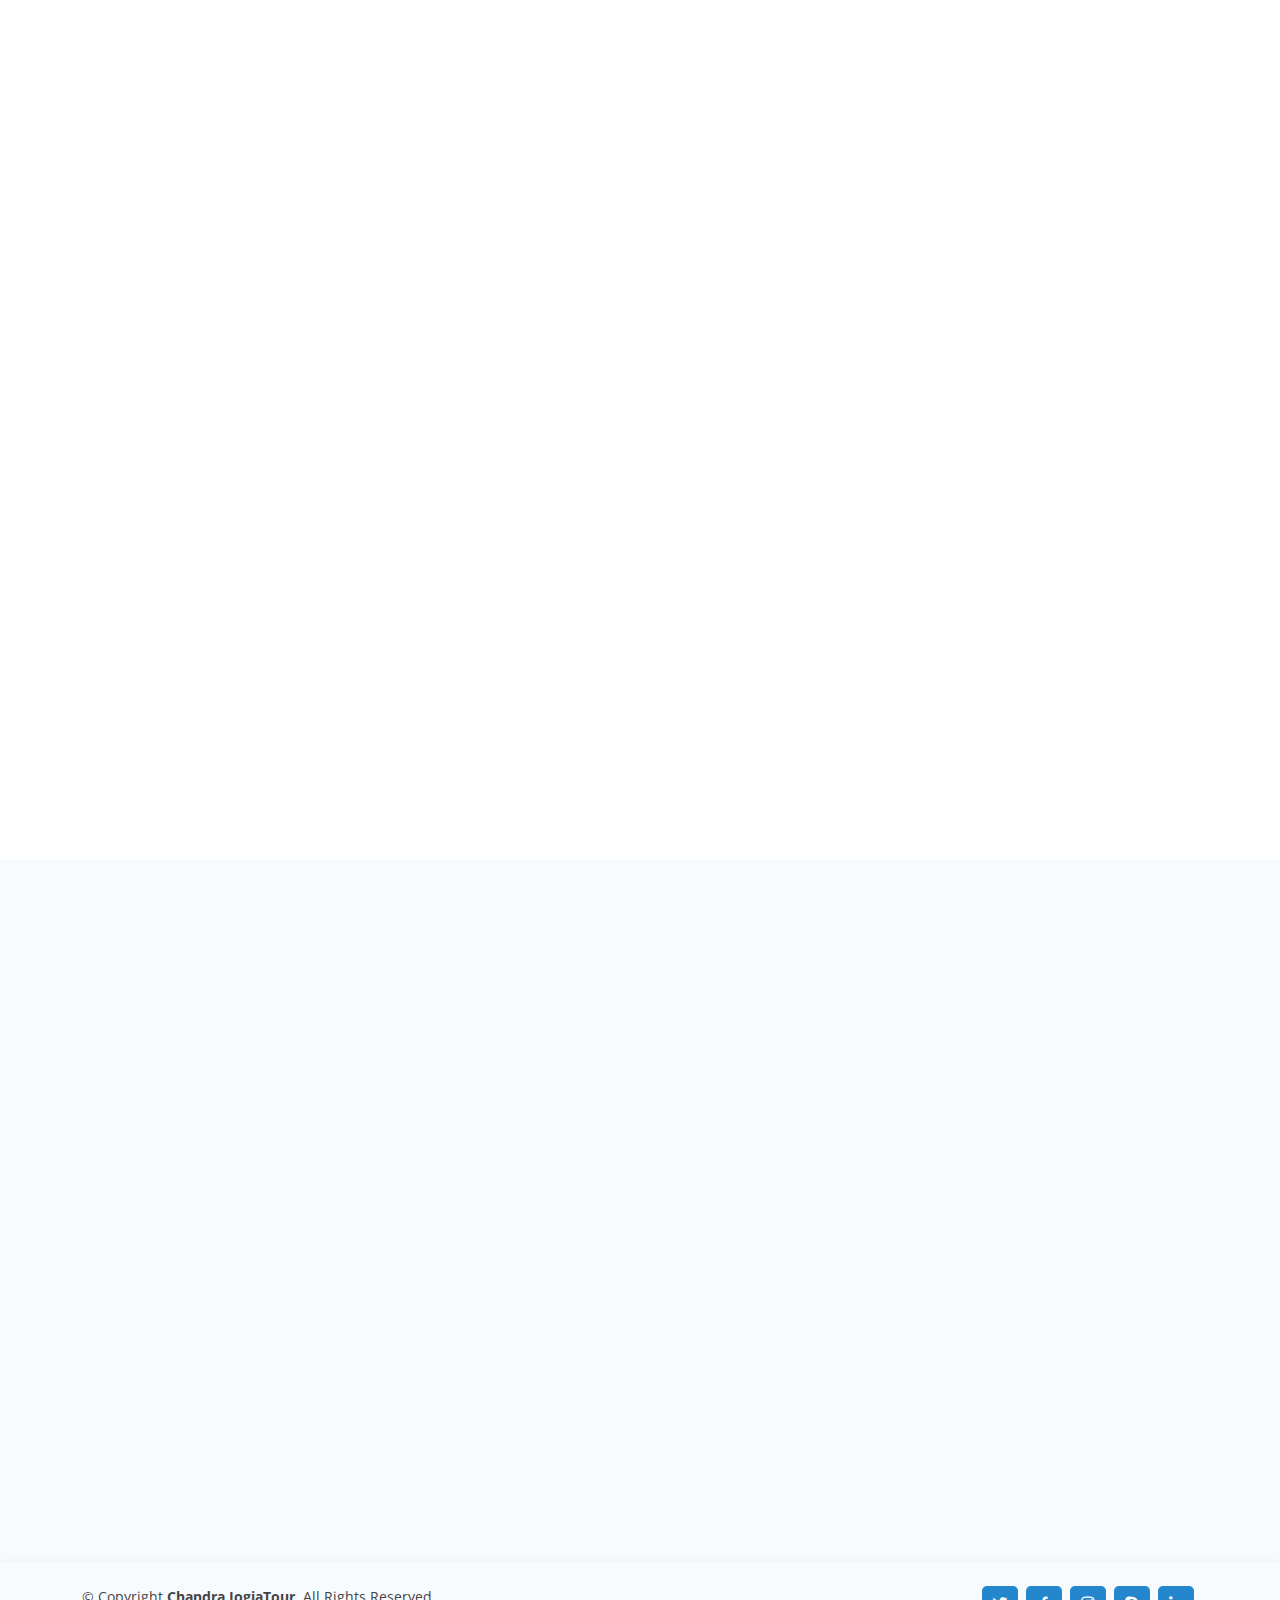
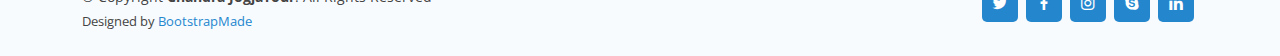
<file: mobiljogjabali.html>
<!DOCTYPE html>
<html lang="en">
  <head>
    <meta charset="utf-8" />
    <meta content="width=device-width, initial-scale=1.0" name="viewport" />

    <title>0878-0748-2581 Rental Mobil Jogja - Paket Harga Rental Mobil Jogja tujuan Bali by Chandra JogjaTour</title>
    <meta content="Rental Mobil Jogja - Paket Harga Rental Mobil Jogja by Chandra JogjaTour" name="description" />
    <meta content="Rental Mobil Jogja" name="keywords" />

    <!-- Favicons -->
    <link href="assets/img/logo.png" rel="icon" />
    <link href="assets/img/logo.png" rel="apple-touch-icon" />

    <!-- Google Fonts -->
    <link
      href="https://fonts.googleapis.com/css?family=Open+Sans:300,300i,400,400i,600,600i,700,700i|Raleway:300,300i,400,400i,500,500i,600,600i,700,700i|Poppins:300,300i,400,400i,500,500i,600,600i,700,700i"
      rel="stylesheet"
    />

    <!-- Vendor CSS Files -->
    <link href="assets/vendor/aos/aos.css" rel="stylesheet" />
    <link
      href="assets/vendor/bootstrap/css/bootstrap.min.css"
      rel="stylesheet"
    />
    <link
      href="assets/vendor/bootstrap-icons/bootstrap-icons.css"
      rel="stylesheet"
    />
    <link href="assets/vendor/boxicons/css/boxicons.min.css" rel="stylesheet" />
    <link
      href="assets/vendor/glightbox/css/glightbox.min.css"
      rel="stylesheet"
    />
    <link href="assets/vendor/remixicon/remixicon.css" rel="stylesheet" />
    <link href="assets/vendor/swiper/swiper-bundle.min.css" rel="stylesheet" />

    <!-- Template Main CSS File -->
    <link href="assets/css/style.css" rel="stylesheet" />

    <!-- =======================================================
  * Template Name: OnePage - v4.6.0
  * Template URL: https://bootstrapmade.com/onepage-multipurpose-bootstrap-template/
  * Author: BootstrapMade.com
  * License: https://bootstrapmade.com/license/
  ======================================================== -->
  </head>

  <body>
    <!-- ======= Header ======= -->
    <header id="header" class="fixed-top">
      <div class="container d-flex align-items-center justify-content-between">
        <h1 class="logo">
          <a
            target="_blank"
            href="https://api.whatsapp.com/send?phone=6287807482581&text=Hallo Chandra JogjaTour, Saya mau Rental Mobil"
            >0878-0748-2581</a
          >
        </h1>
        <!-- Uncomment below if you prefer to use an image logo -->
        <!-- <a href="index.html" class="logo"><img src="assets/img/logo.png" alt="Rental Mobil Jogja" class="img-fluid"></a>-->

        <nav id="navbar" class="navbar">
          <ul>
            <li>
              <a class="nav-link scrollto" href="#hero">Beranda</a>
            </li>
            <!-- <li><a class="nav-link scrollto" href="#about">About</a></li> -->
            <li><a class="nav-link scrollto" href="#services">Layanan</a></li>
            <li>
              <a class="nav-link scrollto o" href="#portfolio">Galeri</a>
            </li>

            <li class="nav-item dropdown">
              <a class="nav-link dropdown-toggle" href="#" role="button" data-bs-toggle="dropdown" aria-expanded="false">
                Paket Harga
              </a>
              <ul class="dropdown-menu">
                <li><a class="dropdown-item" href="index.html#pricing">Jogja</a></li>
                <li><a class="dropdown-item" href="mobiljogjadieng.html">Dieng</a></li>
                <li><a class="dropdown-item" href="mobiljogjasemarang.html">Semarang</a></li>
                <li><a class="dropdown-item" href="mobiljogjajakarta.html">Jakarta</a></li>
                <li><a class="dropdown-item" href="mobiljogjamalang.html">Malang</a></li>
                <li><a class="dropdown-item" href="mobiljogjabanyuwangi.html">Banyuwangi</a></li>
                <li><a class="dropdown-item" href="mobiljogjabali.html">Bali (Aktif)</a></li>
                <li><a class="dropdown-item" href="https://api.whatsapp.com/send?phone=6287807482581&text=Hallo Chandra JogjaTour,
                   Saya mau Rental Mobil Jogja untuk tujuan . . ." target="_blank">Kota Lainnya</a></li>
              </ul>
            </li>
            <li><a class="nav-link scrollto" href="#faq">FAQ</a></li>

            <li>
              <a
                class="getstarted"
                target="_blank"
                href="https://api.whatsapp.com/send?phone=6287807482581&text=Hallo Chandra JogjaTour, Saya mau Rental Mobil"
                >Pesan Sekarang</a
              >
            </li>
          </ul>
          <i class="bi bi-list mobile-nav-toggle"></i>
        </nav>
        <!-- .navbar -->
      </div>
    </header>
    <!-- End Header -->

    <!-- ======= Hero Section ======= -->
    <section id="hero" class="d-flex align-items-center">
      <div
        class="container position-relative"
        data-aos="fade-up"
        data-aos-delay="100"
      >
        <div class="row justify-content-center">
          <div class="col-xl-10 col-lg-10 text-center">
            <h1>Rental Mobil Jogja</h1>
            <h2>by Chandra Jogja Tour</h2>
            <h3>Tujuan Bali dan Sekitarnya</h3>
          </div>
        </div>
        <div class="text-center">
          <a
            target="_blank"
            href="https://api.whatsapp.com/send?phone=6287807482581&text=Hallo Chandra JogjaTour,
             Saya mau Rental Mobil Avanza tujuan Bali"
            class="btn-get-started scrollto"
            >Pesan Whatsapp Sekarang</a
          >
        </div>

       
      </div>
    </section>
    <!-- End Hero -->

    <main id="main">
      <!-- ======= Pricing Section ======= -->
      <section id="pricing" class="pricing">
        <div class="container" data-aos="fade-up">
          <div class="section-title">
            <h2>Paket Harga Rental Mobil Jogja</h2>
            <p>
              Tujuan Bali dan Sekitarnya
            </p>
          </div>

          <div class="row">
            <div
              class="col-lg-4 col-md-6"
              data-aos="zoom-im"
              data-aos-delay="100"
            >
              <div class="box">
                <h3>Bali</h3>
                <p>Paket ALL In</p>
                <img
                  src="assets/img/gambar1/grandavanza.png"
                  class="img-fluid"
                  alt="Rental Mobil Jogja"
                  srcset=""
                />
                <h4><sup>IDR</sup>4.500k<span> / All In</span></h4>
                <ul>
                  <li>Avanza + Driver + BBM</li>
                  <li>Full Tol + Kapal</li>
                  <li>4 Hari Trip</li>
                  <li class="na">Parkir + Makan Driver</li>
                  <li class="na">Inap Driver</li>
                  <li class="na">Dokumentasi</li>
                </ul>
                <div class="btn-wrap">
                  <a
                    target="_blank"
                    href="https://api.whatsapp.com/send?phone=6287807482581&text=Hallo Chandra JogjaTour, 
                    Saya mau Rental Mobil Avanza tujuan Bali IDR 4.500k Paket All In"
                    class="btn-buy"
                    >Pesan Sekarang</a
                  >
                </div>
              </div>
            </div>

            <div
              class="col-lg-4 col-md-6 mt-4 mt-md-0"
              data-aos="zoom-in"
              data-aos-delay="100"
            >
              <div class="box">
                <h3>Bali</h3>
                <p>Paket Lengkap</p>
                <img
                  src="assets/img/gambar1/grandavanza.png"
                  class="img-fluid"
                  alt="Rental Mobil Jogja"
                  srcset=""
                />
                <h4><sup>IDR</sup>5.200k<span> / Lengkap</span></h4>
                <ul>
                  <li>Avanza + Driver + BBM</li>
                  <li>Full Tol + Kapal</li>
                  <li>4 Hari Trip</li>
                  <li>Parkir + Makan Driver</li>
                  <li class="na">Inap Driver</li>
                  <li class="na">Dokumentasi</li>
                </ul>
                <div class="btn-wrap">
                  <a
                    target="_blank"
                    href="https://api.whatsapp.com/send?phone=6287807482581&text=Hallo Chandra JogjaTour,
                     Saya mau Rental Mobil Avanza untuk tujuan Bali IDR 5.200k Paket Lengkap"
                    class="btn-buy"
                    >Pesan Sekarang</a
                  >
                </div>
              </div>
            </div>

            <div
              class="col-lg-4 col-md-6 mt-4 mt-lg-0"
              data-aos="zoom-in"
              data-aos-delay="100"
            >
              <div class="box">
                <h3>Bali</h3>
                <p>Paket Spesial</p>
                <img
                  src="assets/img/gambar1/grandavanza.png"
                  class="img-fluid"
                  alt="Rental Mobil Jogja"
                  srcset=""
                />
                <h4><sup>IDR</sup>6.200k<span> / Spesial</span></h4>
                <ul>
                  <li>Avanza + Driver + BBM</li>
                  <li>Full Tol + Kapal</li>
                  <li>4 Hari Trip</li>
                  <li>Parkir + Makan Driver</li>
                  <li>Inap Driver</li>
                  <li class="na">Dokumentasi</li>
                </ul>
                <div class="btn-wrap">
                  <a
                    target="_blank"
                    href="https://api.whatsapp.com/send?phone=6287807482581&text=Hallo Chandra JogjaTour, 
                    Saya mau Rental Mobil Avanza untuk tujuan Bali IDR 6.200k Paket Spesial"
                    class="btn-buy"
                    >Pesan Sekarang</a
                  >
                </div>
              </div>
            </div>

            <div
              class="col-lg-4 col-md-6"
              data-aos="zoom-im"
              data-aos-delay="100"
            >
              <div class="box">
                <h3>Bali</h3>
                <p>Paket ALL In</p>
                <img
                  src="assets/img/gambar1/newavanza.png"
                  class="img-fluid"
                  alt="Rental Mobil Jogja"
                  srcset=""
                />
                <h4><sup>IDR</sup>4.800k<span> / All In</span></h4>
                <ul>
                  <li>New Avanza + Driver + BBM</li>
                  <li>Full Tol + Kapal</li>
                  <li>4 Hari Trip</li>
                  <li class="na">Parkir + Makan Driver</li>
                  <li class="na">Inap Driver</li>
                  <li class="na">Dokumentasi</li>
                </ul>
                <div class="btn-wrap">
                  <a
                    target="_blank"
                    href="https://api.whatsapp.com/send?phone=6287807482581&text=Hallo Chandra JogjaTour, 
                    Saya mau Rental Mobil New Avanza tujuan Bali IDR 4.800k Paket All In"
                    class="btn-buy"
                    >Pesan Sekarang</a
                  >
                </div>
              </div>
            </div>

            <div
              class="col-lg-4 col-md-6 mt-4 mt-md-0"
              data-aos="zoom-in"
              data-aos-delay="100"
            >
              <div class="box">
                <h3>Bali</h3>
                <p>Paket Lengkap</p>
                <img
                  src="assets/img/gambar1/newavanza.png"
                  class="img-fluid"
                  alt="Rental Mobil Jogja"
                  srcset=""
                />
                <h4><sup>IDR</sup>5.500k<span> / Lengkap</span></h4>
                <ul>
                  <li>New Avanza + Driver + BBM</li>
                  <li>Full Tol + Kapal</li>
                  <li>4 Hari Trip</li>
                  <li>Parkir + Makan Driver</li>
                  <li class="na">Inap Driver</li>
                  <li class="na">Dokumentasi</li>
                </ul>
                <div class="btn-wrap">
                  <a
                    target="_blank"
                    href="https://api.whatsapp.com/send?phone=6287807482581&text=Hallo Chandra JogjaTour, 
                    Saya mau Rental Mobil New Avanza untuk tujuan Bali IDR 5.500k Paket Lengkap"
                    class="btn-buy"
                    >Pesan Sekarang</a
                  >
                </div>
              </div>
            </div>

            <div
              class="col-lg-4 col-md-6 mt-4 mt-lg-0"
              data-aos="zoom-in"
              data-aos-delay="100"
            >
              <div class="box">
                <h3>Bali</h3>
                <p>Paket Spesial</p>
                <img
                  src="assets/img/gambar1/newavanza.png"
                  class="img-fluid"
                  alt="Rental Mobil Jogja"
                  srcset=""
                />
                <h4><sup>IDR</sup>6.500k<span> / Spesial</span></h4>
                <ul>
                  <li>New Avanza + Driver + BBM</li>
                  <li>Full Tol + Kapal</li>
                  <li>4 Hari Trip</li>
                  <li>Parkir + Makan Driver</li>
                  <li>Inap Driver</li>
                  <li class="na">Dokumentasi</li>
                </ul>
                <div class="btn-wrap">
                  <a
                    target="_blank"
                    href="https://api.whatsapp.com/send?phone=6287807482581&text=Hallo Chandra JogjaTour, 
                    Saya mau Rental Mobil New Avanza untuk tujuan Bali IDR 6.500k Paket Spesial"
                    class="btn-buy"
                    >Pesan Sekarang</a
                  >
                </div>
              </div>
            </div>
          </div>
        </div>
      </section>
      <!-- End Pricing Section -->

      <!-- ======= Portfolio Section ======= -->
      <section id="portfolio" class="portfolio">
        <div class="container" data-aos="fade-up">
          <div class="section-title">
            <h2>Galeri Rental Mobil Jogja</h2>
          </div>

          <div
            class="row portfolio-container"
            data-aos="fade-up"
            data-aos-delay="300"
          >
            <div class="col-lg-4 col-md-6 portfolio-item filter-app">
              <div class="portfolio-wrap">
                <img
                  src="assets/img/portfolio/galeri rental mobil jogja -1.png"
                  class="img-fluid"
                  alt="Rental Mobil Jogja"
                />
              </div>
            </div>

            <div class="col-lg-4 col-md-6 portfolio-item filter-web">
              <div class="portfolio-wrap">
                <img
                  src="assets/img/portfolio/galeri rental mobil jogja -2.png"
                  class="img-fluid"
                  alt="Rental Mobil Jogja"
                />
              </div>
            </div>

            <div class="col-lg-4 col-md-6 portfolio-item filter-app">
              <div class="portfolio-wrap">
                <img
                  src="assets/img/portfolio/galeri rental mobil jogja -3.png"
                  class="img-fluid"
                  alt="Rental Mobil Jogja"
                />
              </div>
            </div>

            <div class="col-lg-4 col-md-6 portfolio-item filter-card">
              <div class="portfolio-wrap">
                <img
                  src="assets/img/portfolio/galeri rental mobil jogja -4.png"
                  class="img-fluid"
                  alt="Rental Mobil Jogja"
                />
              </div>
            </div>

            <div class="col-lg-4 col-md-6 portfolio-item filter-web">
              <div class="portfolio-wrap">
                <img
                  src="assets/img/portfolio/galeri rental mobil jogja -5.png"
                  class="img-fluid"
                  alt="Rental Mobil Jogja"
                />
              </div>
            </div>

            <div class="col-lg-4 col-md-6 portfolio-item filter-app">
              <div class="portfolio-wrap">
                <img
                  src="assets/img/portfolio/galeri rental mobil jogja -6.png"
                  class="img-fluid"
                  alt="Rental Mobil Jogja"
                />
              </div>
            </div>

            <div class="col-lg-4 col-md-6 portfolio-item filter-card">
              <div class="portfolio-wrap">
                <img
                  src="assets/img/portfolio/galeri rental mobil jogja -7.png"
                  class="img-fluid"
                  alt="Rental Mobil Jogja"
                />
              </div>
            </div>

            <div class="col-lg-4 col-md-6 portfolio-item filter-card">
              <div class="portfolio-wrap">
                <img
                  src="assets/img/portfolio/galeri rental mobil jogja -8.png"
                  class="img-fluid"
                  alt="Rental Mobil Jogja"
                />
              </div>
            </div>

            <div class="col-lg-4 col-md-6 portfolio-item filter-web">
              <div class="portfolio-wrap">
                <img
                  src="assets/img/portfolio/galeri rental mobil jogja -9.png"
                  class="img-fluid"
                  alt="Rental Mobil Jogja"
                />
              </div>
            </div>
          </div>
        </div>
      </section>
      <!-- End Portfolio Section -->

      

      <!-- ======= Frequently Asked Questions Section ======= -->
      <section id="faq" class="faq section-bg">
        <div class="container" data-aos="fade-up">
          <div class="section-title">
            <h2>Pertanyaan yang Sering Ditanyakan</h2>
          </div>

          <div class="faq-list">
            <ul>
              <li data-aos="fade-up">
                <i class="bx bx-help-circle icon-help"></i>
                <a
                  data-bs-toggle="collapse"
                  class="collapse"
                  data-bs-target="#faq-list-1"
                  >Apakah kendaraan yang tersedia hanya Avanza saja ?
                  <i class="bx bx-chevron-down icon-show"></i
                  ><i class="bx bx-chevron-up icon-close"></i
                ></a>
                <div
                  id="faq-list-1"
                  class="collapse show"
                  data-bs-parent=".faq-list"
                >
                  <p>
                    Selain Avanza, Kami juga punya kendaraan lain yang
                    tersedia antara lain : Ayla, Agya, Brio, Moblio,
                    Xpander, Hiace, Fortuner, Pajero Sport, Alphard hingga Bus
                  </p>
                </div>
              </li>

              <li data-aos="fade-up" data-aos-delay="100">
                <i class="bx bx-help-circle icon-help"></i>
                <a
                  data-bs-toggle="collapse"
                  data-bs-target="#faq-list-2"
                  class="collapsed"
                  >Kota Mana Saja yang bisa dikunjungi ?
                  <i class="bx bx-chevron-down icon-show"></i
                  ><i class="bx bx-chevron-up icon-close"></i
                ></a>
                <div
                  id="faq-list-2"
                  class="collapse"
                  data-bs-parent=".faq-list"
                >
                  <p>
                    Semua kota di pulau Jawa, Sumatera, Madura, Bali, dan Lombok
                    bisa dikunjungi. Langsung Telepon / Whatsapp nomor diatas
                    untuk memberi tahu kota mana tujuan Anda
                  </p>
                </div>
              </li>

              <li data-aos="fade-up" data-aos-delay="200">
                <i class="bx bx-help-circle icon-help"></i>
                <a
                  data-bs-toggle="collapse"
                  data-bs-target="#faq-list-3"
                  class="collapsed"
                  >Apakah hanya wisata saja yang dilayani ?
                  <i class="bx bx-chevron-down icon-show"></i
                  ><i class="bx bx-chevron-up icon-close"></i
                ></a>
                <div
                  id="faq-list-3"
                  class="collapse"
                  data-bs-parent=".faq-list"
                >
                  <p>
                    Tidak hanya Paket Wisata Saja yang kami Layani. Ada juga
                    layanan Antar Jemput, Drop Off, Transport Bandara,
                    Kondangan, Kunjungan Kerja, Acara Keluarga, Reuni,
                    Gathering, Penelitian, dan lain lain
                  </p>
                </div>
              </li>

              <li data-aos="fade-up" data-aos-delay="300">
                <i class="bx bx-help-circle icon-help"></i>
                <a
                  data-bs-toggle="collapse"
                  data-bs-target="#faq-list-4"
                  class="collapsed"
                  >Paket Apa Saja yang tersedia ?
                  <i class="bx bx-chevron-down icon-show"></i
                  ><i class="bx bx-chevron-up icon-close"></i
                ></a>
                <div
                  id="faq-list-4"
                  class="collapse"
                  data-bs-parent=".faq-list"
                >
                  <ul class="">
                    <li>Paket Bebas ( Mobil + Driver )</li>
                    <li>Paket All In ( Mobil + Driver + BBM + Tol + Kapal )</li>
                    <li>
                      Paket Lengkap ( Paket All In + Parkir + Makan Driver )
                    </li>
                    <li>Paket Spesial ( Paket Lengkap + Tiket Wisata )</li>
                    <li>Paket Istimewa ( Paket Spesial + Penginapan )</li>
                    <li>
                      Paket Markibul ( Paket Istimewa + Kuliner + Dokumentasi )
                    </li>
                  </ul>
                </div>
              </li>

              <li data-aos="fade-up" data-aos-delay="400">
                <i class="bx bx-help-circle icon-help"></i>
                <a
                  data-bs-toggle="collapse"
                  data-bs-target="#faq-list-5"
                  class="collapsed"
                  >Bagaimana cara melakukan Pemesanan ?
                  <i class="bx bx-chevron-down icon-show"></i
                  ><i class="bx bx-chevron-up icon-close"></i
                ></a>
                <div
                  id="faq-list-5"
                  class="collapse"
                  data-bs-parent=".faq-list"
                >
                  <p>
                    Silhakan hubungi Kami di nomor 0878-0748-2581 ( Telpon /
                    Whatsapp ) atau melalui tombol pemesanan diatas
                  </p>
                </div>
              </li>
            </ul>
          </div>
        </div>
      </section>
      <!-- End Frequently Asked Questions Section -->
    </main>
    <!-- End #main -->

    <!-- ======= Footer ======= -->
    <footer id="footer">
      <div class="container d-md-flex py-4">
        <div class="me-md-auto text-center text-md-start">
          <div class="copyright">
            &copy; Copyright <strong><span>Chandra JogjaTour</span></strong
            >. All Rights Reserved
          </div>
          <div class="credits">
            <!-- All the links in the footer should remain intact. -->
            <!-- You can delete the links only if you purchased the pro version. -->
            <!-- Licensing information: https://bootstrapmade.com/license/ -->
            <!-- Purchase the pro version with working PHP/AJAX contact form: https://bootstrapmade.com/onepage-multipurpose-bootstrap-template/ -->
            Designed by <a href="https://bootstrapmade.com/">BootstrapMade</a>
          </div>
        </div>
        <div class="social-links text-center text-md-right pt-3 pt-md-0">
          <a href="#" class="twitter"><i class="bx bxl-twitter"></i></a>
          <a href="" class="facebook"><i class="bx bxl-facebook"></i></a>
          <a
            target="_blank"
            href="https://www.instagram.com/ayonaikAvanza_purworejo/"
            class="instagram"
            ><i class="bx bxl-instagram"></i
          ></a>
          <a href="#" class="google-plus"><i class="bx bxl-skype"></i></a>
          <a href="#" class="linkedin"><i class="bx bxl-linkedin"></i></a>
        </div>
      </div>
    </footer>
    <!-- End Footer -->

    <div id="preloader"></div>
    <a
      href="#"
      class="back-to-top d-flex align-items-center justify-content-center"
      ><i class="bi bi-arrow-up-short"></i
    ></a>

    <!-- Vendor JS Files -->
    <script src="assets/vendor/aos/aos.js"></script>
    <script src="assets/vendor/bootstrap/js/bootstrap.bundle.min.js"></script>
    <script src="assets/vendor/glightbox/js/glightbox.min.js"></script>
    <script src="assets/vendor/isotope-layout/isotope.pkgd.min.js"></script>
    <script src="assets/vendor/php-email-form/validate.js"></script>
    <script src="assets/vendor/purecounter/purecounter.js"></script>
    <script src="assets/vendor/swiper/swiper-bundle.min.js"></script>

    <!-- Template Main JS File -->
    <script src="assets/js/main.js"></script>
  </body>
</html>
</file>
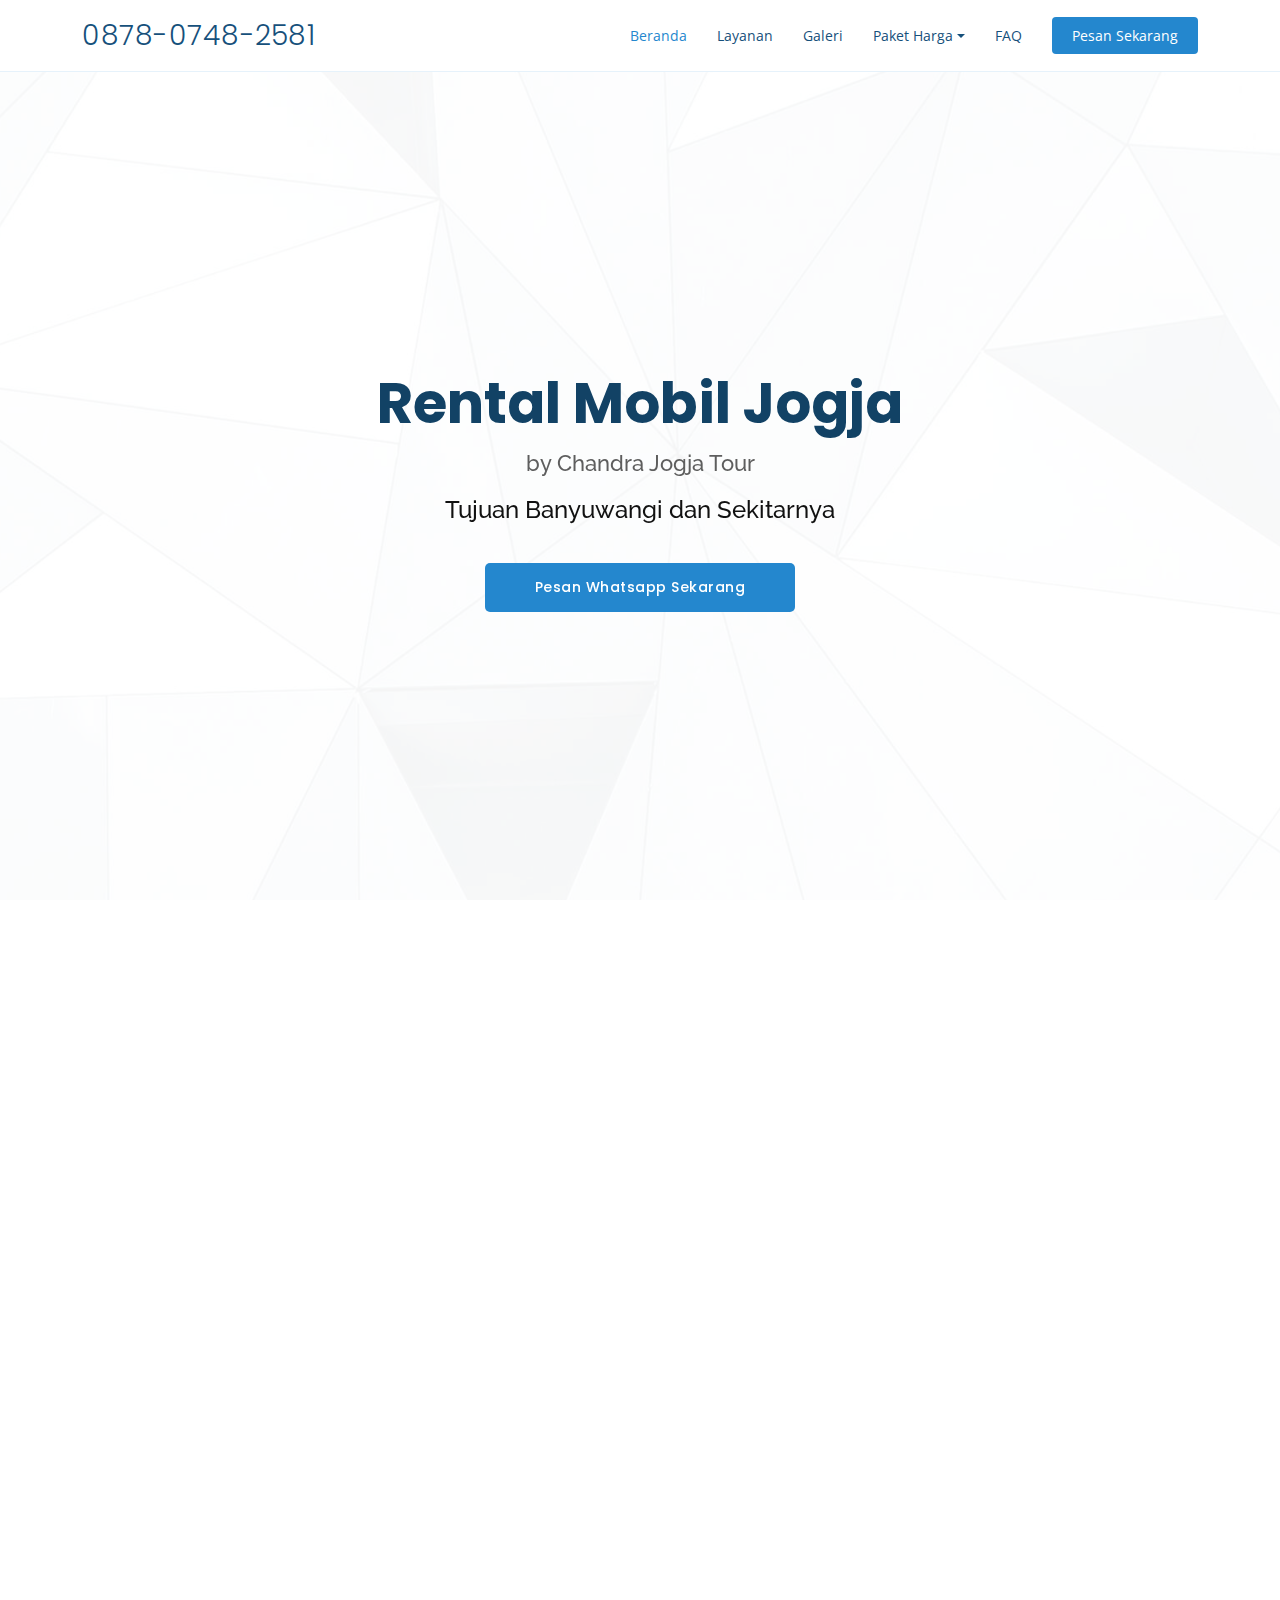
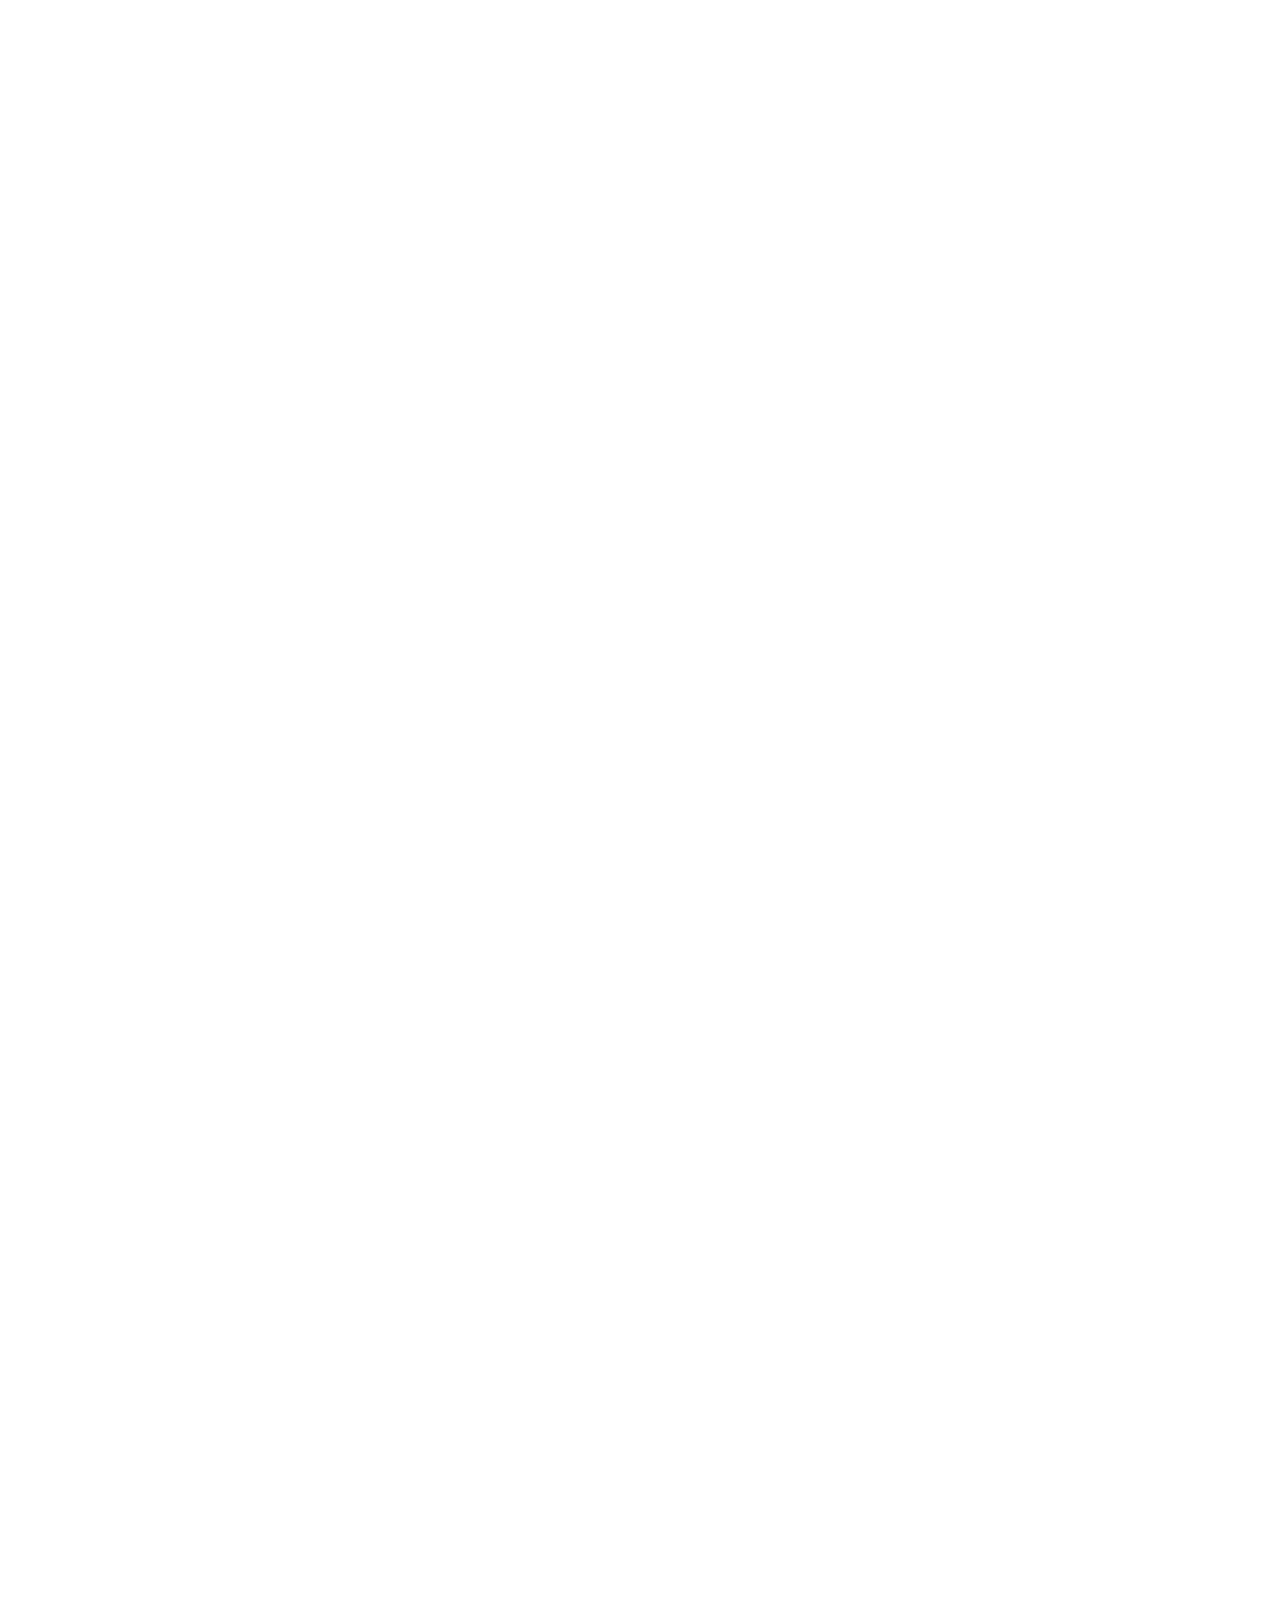
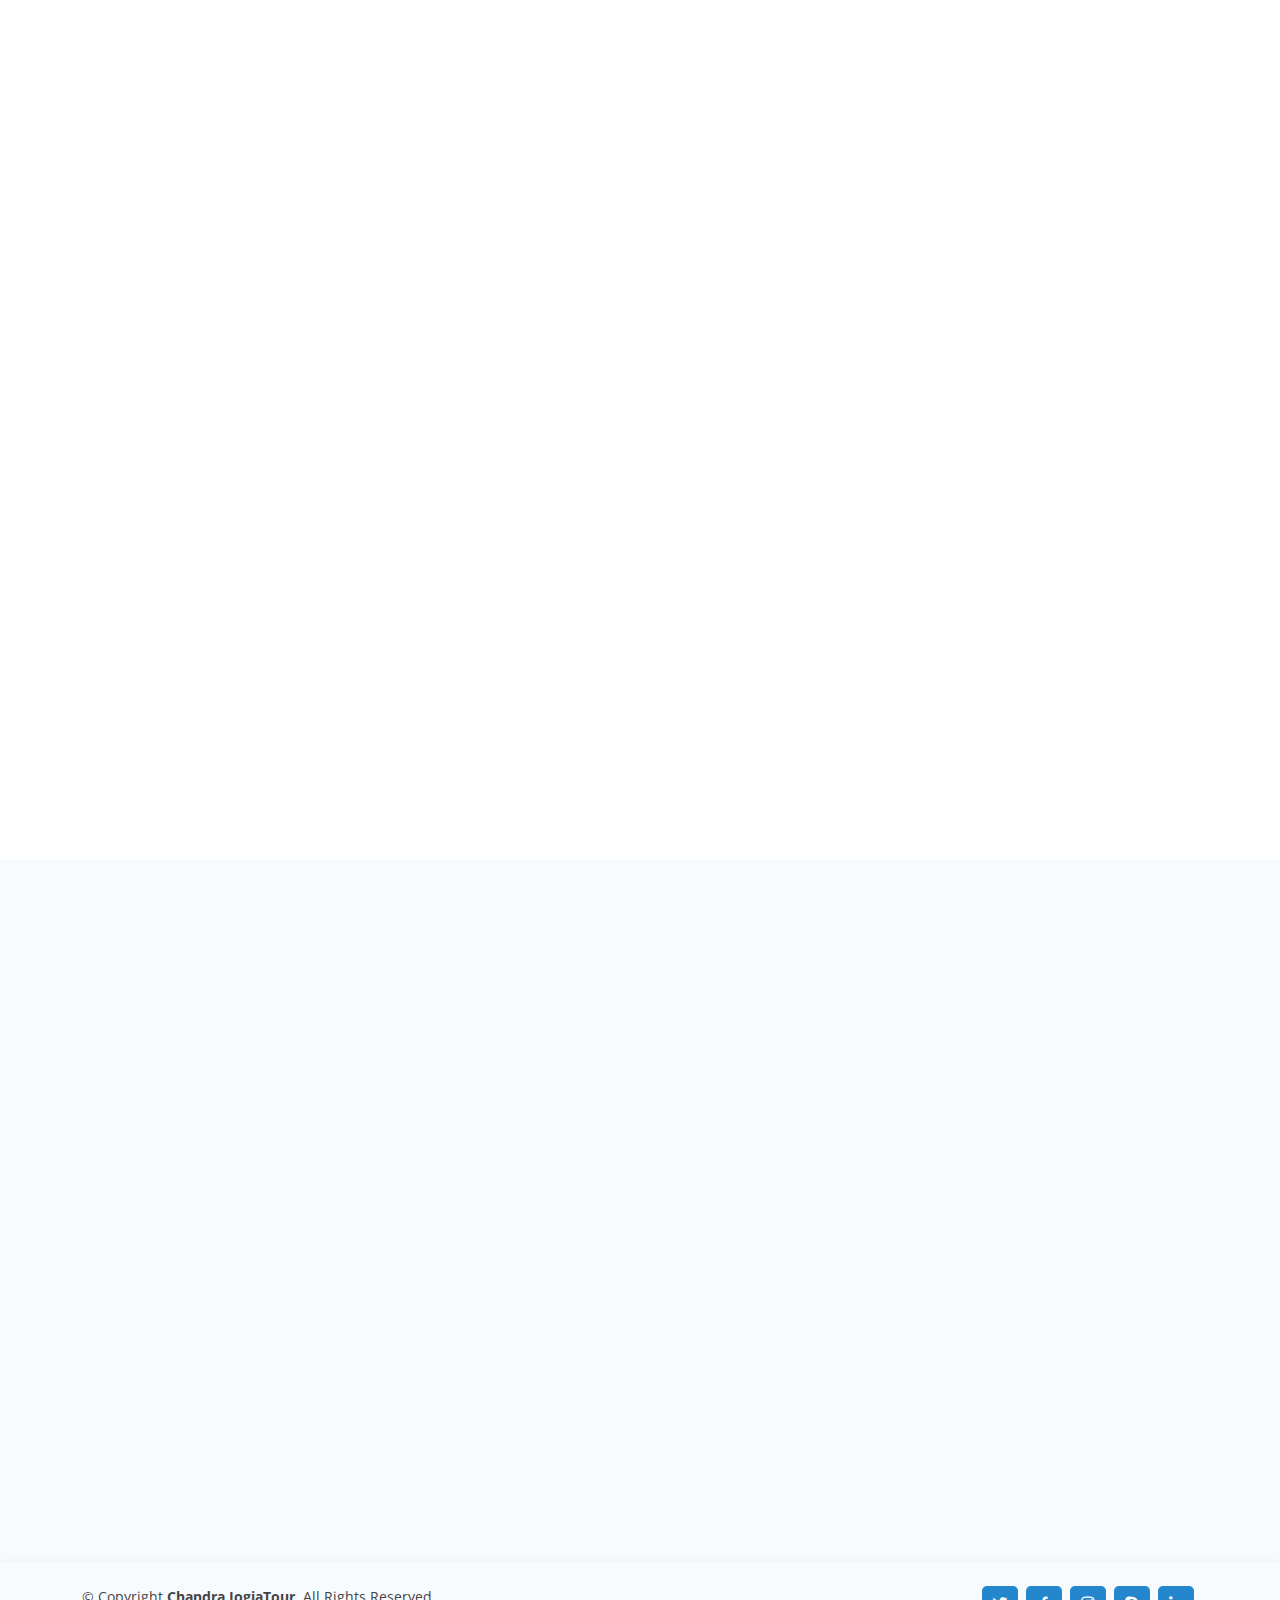
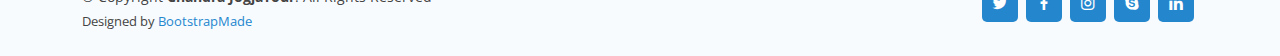
<file: mobiljogjabanyuwangi.html>
<!DOCTYPE html>
<html lang="en">
  <head>
    <meta charset="utf-8" />
    <meta content="width=device-width, initial-scale=1.0" name="viewport" />

    <title>0878-0748-2581 Rental Mobil Jogja - Paket Harga Rental Mobil Jogja tujuan Banyuwangi by Chandra JogjaTour</title>
    <meta content="Rental Mobil Jogja - Paket Harga Rental Mobil Jogja by Chandra JogjaTour" name="description" />
    <meta content="Rental Mobil Jogja" name="keywords" />

    <!-- Favicons -->
    <link href="assets/img/logo.png" rel="icon" />
    <link href="assets/img/logo.png" rel="apple-touch-icon" />

    <!-- Google Fonts -->
    <link
      href="https://fonts.googleapis.com/css?family=Open+Sans:300,300i,400,400i,600,600i,700,700i|Raleway:300,300i,400,400i,500,500i,600,600i,700,700i|Poppins:300,300i,400,400i,500,500i,600,600i,700,700i"
      rel="stylesheet"
    />

    <!-- Vendor CSS Files -->
    <link href="assets/vendor/aos/aos.css" rel="stylesheet" />
    <link
      href="assets/vendor/bootstrap/css/bootstrap.min.css"
      rel="stylesheet"
    />
    <link
      href="assets/vendor/bootstrap-icons/bootstrap-icons.css"
      rel="stylesheet"
    />
    <link href="assets/vendor/boxicons/css/boxicons.min.css" rel="stylesheet" />
    <link
      href="assets/vendor/glightbox/css/glightbox.min.css"
      rel="stylesheet"
    />
    <link href="assets/vendor/remixicon/remixicon.css" rel="stylesheet" />
    <link href="assets/vendor/swiper/swiper-bundle.min.css" rel="stylesheet" />

    <!-- Template Main CSS File -->
    <link href="assets/css/style.css" rel="stylesheet" />

    <!-- =======================================================
  * Template Name: OnePage - v4.6.0
  * Template URL: https://bootstrapmade.com/onepage-multipurpose-bootstrap-template/
  * Author: BootstrapMade.com
  * License: https://bootstrapmade.com/license/
  ======================================================== -->
  </head>

  <body>
    <!-- ======= Header ======= -->
    <header id="header" class="fixed-top">
      <div class="container d-flex align-items-center justify-content-between">
        <h1 class="logo">
          <a
            target="_blank"
            href="https://api.whatsapp.com/send?phone=6287807482581&text=Hallo Chandra JogjaTour, Saya mau Rental Mobil"
            >0878-0748-2581</a
          >
        </h1>
        <!-- Uncomment below if you prefer to use an image logo -->
        <!-- <a href="index.html" class="logo"><img src="assets/img/logo.png" alt="Rental Mobil Jogja" class="img-fluid"></a>-->

        <nav id="navbar" class="navbar">
          <ul>
            <li>
              <a class="nav-link scrollto" href="#hero">Beranda</a>
            </li>
            <!-- <li><a class="nav-link scrollto" href="#about">About</a></li> -->
            <li><a class="nav-link scrollto" href="#services">Layanan</a></li>
            <li>
              <a class="nav-link scrollto o" href="#portfolio">Galeri</a>
            </li>

            <li class="nav-item dropdown">
              <a class="nav-link dropdown-toggle" href="#" role="button" data-bs-toggle="dropdown" aria-expanded="false">
                Paket Harga
              </a>
              <ul class="dropdown-menu">
                <li><a class="dropdown-item" href="index.html#pricing">Jogja</a></li>
                <li><a class="dropdown-item" href="mobiljogjadieng.html">Dieng</a></li>
                <li><a class="dropdown-item" href="mobiljogjasemarang.html">Semarang</a></li>
                <li><a class="dropdown-item" href="mobiljogjajakarta.html">Jakarta</a></li>
                <li><a class="dropdown-item" href="mobiljogjamalang.html">Malang</a></li>
                <li><a class="dropdown-item" href="mobiljogjabanyuwangi.html">Banyuwangi (Aktif)</a></li>
                <li><a class="dropdown-item" href="mobiljogjabali.html">Bali</a></li>
                <li><a class="dropdown-item" href="https://api.whatsapp.com/send?phone=6287807482581&text=Hallo Chandra JogjaTour,
                   Saya mau Rental Mobil Jogja untuk tujuan . . ." target="_blank">Kota Lainnya</a></li>
              </ul>
            </li>
            <li><a class="nav-link scrollto" href="#faq">FAQ</a></li>

            <li>
              <a
                class="getstarted"
                target="_blank"
                href="https://api.whatsapp.com/send?phone=6287807482581&text=Hallo Chandra JogjaTour, Saya mau Rental Mobil"
                >Pesan Sekarang</a
              >
            </li>
          </ul>
          <i class="bi bi-list mobile-nav-toggle"></i>
        </nav>
        <!-- .navbar -->
      </div>
    </header>
    <!-- End Header -->

    <!-- ======= Hero Section ======= -->
    <section id="hero" class="d-flex align-items-center">
      <div
        class="container position-relative"
        data-aos="fade-up"
        data-aos-delay="100"
      >
        <div class="row justify-content-center">
          <div class="col-xl-10 col-lg-10 text-center">
            <h1>Rental Mobil Jogja</h1>
            <h2>by Chandra Jogja Tour</h2>
            <h3>Tujuan Banyuwangi dan Sekitarnya</h3>
          </div>
        </div>
        <div class="text-center">
          <a
            target="_blank"
            href="https://api.whatsapp.com/send?phone=6287807482581&text=Hallo Chandra JogjaTour,
             Saya mau Rental Mobil Avanza tujuan Banyuwangi"
            class="btn-get-started scrollto"
            >Pesan Whatsapp Sekarang</a
          >
        </div>

       
      </div>
    </section>
    <!-- End Hero -->

    <main id="main">
      <!-- ======= Pricing Section ======= -->
      <section id="pricing" class="pricing">
        <div class="container" data-aos="fade-up">
          <div class="section-title">
            <h2>Paket Harga Rental Mobil Jogja</h2>
            <p>
              Tujuan Banyuwangi dan Sekitarnya
            </p>
          </div>

          <div class="row">
            <div
              class="col-lg-4 col-md-6"
              data-aos="zoom-im"
              data-aos-delay="100"
            >
              <div class="box">
                <h3>Banyuwangi</h3>
                <p>Paket ALL In</p>
                <img
                  src="assets/img/gambar1/grandavanza.png"
                  class="img-fluid"
                  alt="Rental Mobil Jogja"
                  srcset=""
                />
                <h4><sup>IDR</sup>3.500k<span> / All In</span></h4>
                <ul>
                  <li>Avanza + Driver + BBM</li>
                  <li>Full Tol</li>
                  <li>3 Hari Trip</li>
                  <li class="na">Parkir + Makan Driver</li>
                  <li class="na">Inap Driver</li>
                  <li class="na">Dokumentasi</li>
                </ul>
                <div class="btn-wrap">
                  <a
                    target="_blank"
                    href="https://api.whatsapp.com/send?phone=6287807482581&text=Hallo Chandra JogjaTour, 
                    Saya mau Rental Mobil Avanza tujuan Banyuwangi IDR 3.500k Paket All In"
                    class="btn-buy"
                    >Pesan Sekarang</a
                  >
                </div>
              </div>
            </div>

            <div
              class="col-lg-4 col-md-6 mt-4 mt-md-0"
              data-aos="zoom-in"
              data-aos-delay="100"
            >
              <div class="box">
                <h3>Banyuwangi</h3>
                <p>Paket Lengkap</p>
                <img
                  src="assets/img/gambar1/grandavanza.png"
                  class="img-fluid"
                  alt="Rental Mobil Jogja"
                  srcset=""
                />
                <h4><sup>IDR</sup>3.950k<span> / Lengkap</span></h4>
                <ul>
                  <li>Avanza + Driver + BBM</li>
                  <li>Full Tol</li>
                  <li>3 Hari Trip</li>
                  <li>Parkir + Makan Driver</li>
                  <li class="na">Inap Driver</li>
                  <li class="na">Dokumentasi</li>
                </ul>
                <div class="btn-wrap">
                  <a
                    target="_blank"
                    href="https://api.whatsapp.com/send?phone=6287807482581&text=Hallo Chandra JogjaTour,
                     Saya mau Rental Mobil Avanza untuk tujuan Banyuwangi IDR 3.950k Paket Lengkap"
                    class="btn-buy"
                    >Pesan Sekarang</a
                  >
                </div>
              </div>
            </div>

            <div
              class="col-lg-4 col-md-6 mt-4 mt-lg-0"
              data-aos="zoom-in"
              data-aos-delay="100"
            >
              <div class="box">
                <h3>Banyuwangi</h3>
                <p>Paket Spesial</p>
                <img
                  src="assets/img/gambar1/grandavanza.png"
                  class="img-fluid"
                  alt="Rental Mobil Jogja"
                  srcset=""
                />
                <h4><sup>IDR</sup>4.700k<span> / Spesial</span></h4>
                <ul>
                  <li>Avanza + Driver + BBM</li>
                  <li>Full Tol</li>
                  <li>3 Hari Trip</li>
                  <li>Parkir + Makan Driver</li>
                  <li>Inap Driver</li>
                  <li class="na">Dokumentasi</li>
                </ul>
                <div class="btn-wrap">
                  <a
                    target="_blank"
                    href="https://api.whatsapp.com/send?phone=6287807482581&text=Hallo Chandra JogjaTour, 
                    Saya mau Rental Mobil Avanza untuk tujuan Banyuwangi IDR 4.700k Paket Spesial"
                    class="btn-buy"
                    >Pesan Sekarang</a
                  >
                </div>
              </div>
            </div>

            <div
              class="col-lg-4 col-md-6"
              data-aos="zoom-im"
              data-aos-delay="100"
            >
              <div class="box">
                <h3>Banyuwangi</h3>
                <p>Paket ALL In</p>
                <img
                  src="assets/img/gambar1/newavanza.png"
                  class="img-fluid"
                  alt="Rental Mobil Jogja"
                  srcset=""
                />
                <h4><sup>IDR</sup>3.700k<span> / All In</span></h4>
                <ul>
                  <li>New Avanza + Driver + BBM</li>
                  <li>Full Tol</li>
                  <li>3 Hari Trip</li>
                  <li class="na">Parkir + Makan Driver</li>
                  <li class="na">Inap Driver</li>
                  <li class="na">Dokumentasi</li>
                </ul>
                <div class="btn-wrap">
                  <a
                    target="_blank"
                    href="https://api.whatsapp.com/send?phone=6287807482581&text=Hallo Chandra JogjaTour, 
                    Saya mau Rental Mobil New Avanza tujuan Banyuwangi IDR 3.700k Paket All In"
                    class="btn-buy"
                    >Pesan Sekarang</a
                  >
                </div>
              </div>
            </div>

            <div
              class="col-lg-4 col-md-6 mt-4 mt-md-0"
              data-aos="zoom-in"
              data-aos-delay="100"
            >
              <div class="box">
                <h3>Banyuwangi</h3>
                <p>Paket Lengkap</p>
                <img
                  src="assets/img/gambar1/newavanza.png"
                  class="img-fluid"
                  alt="Rental Mobil Jogja"
                  srcset=""
                />
                <h4><sup>IDR</sup>4.150k<span> / Lengkap</span></h4>
                <ul>
                  <li>New Avanza + Driver + BBM</li>
                  <li>Full Tol</li>
                  <li>3 Hari Trip</li>
                  <li>Parkir + Makan Driver</li>
                  <li class="na">Inap Driver</li>
                  <li class="na">Dokumentasi</li>
                </ul>
                <div class="btn-wrap">
                  <a
                    target="_blank"
                    href="https://api.whatsapp.com/send?phone=6287807482581&text=Hallo Chandra JogjaTour, 
                    Saya mau Rental Mobil New Avanza untuk tujuan Banyuwangi IDR 4.150k Paket Lengkap"
                    class="btn-buy"
                    >Pesan Sekarang</a
                  >
                </div>
              </div>
            </div>

            <div
              class="col-lg-4 col-md-6 mt-4 mt-lg-0"
              data-aos="zoom-in"
              data-aos-delay="100"
            >
              <div class="box">
                <h3>Banyuwangi</h3>
                <p>Paket Spesial</p>
                <img
                  src="assets/img/gambar1/newavanza.png"
                  class="img-fluid"
                  alt="Rental Mobil Jogja"
                  srcset=""
                />
                <h4><sup>IDR</sup>4.900k<span> / Spesial</span></h4>
                <ul>
                  <li>New Avanza + Driver + BBM</li>
                  <li>Full Tol</li>
                  <li>3 Hari Trip</li>
                  <li>Parkir + Makan Driver</li>
                  <li>Inap Driver</li>
                  <li class="na">Dokumentasi</li>
                </ul>
                <div class="btn-wrap">
                  <a
                    target="_blank"
                    href="https://api.whatsapp.com/send?phone=6287807482581&text=Hallo Chandra JogjaTour, 
                    Saya mau Rental Mobil New Avanza untuk tujuan Banyuwangi IDR 4.900k Paket Spesial"
                    class="btn-buy"
                    >Pesan Sekarang</a
                  >
                </div>
              </div>
            </div>
          </div>
        </div>
      </section>
      <!-- End Pricing Section -->

      <!-- ======= Portfolio Section ======= -->
      <section id="portfolio" class="portfolio">
        <div class="container" data-aos="fade-up">
          <div class="section-title">
            <h2>Galeri Rental Mobil Jogja</h2>
          </div>

          <div
            class="row portfolio-container"
            data-aos="fade-up"
            data-aos-delay="300"
          >
            <div class="col-lg-4 col-md-6 portfolio-item filter-app">
              <div class="portfolio-wrap">
                <img
                  src="assets/img/portfolio/galeri rental mobil jogja -1.png"
                  class="img-fluid"
                  alt="Rental Mobil Jogja"
                />
              </div>
            </div>

            <div class="col-lg-4 col-md-6 portfolio-item filter-web">
              <div class="portfolio-wrap">
                <img
                  src="assets/img/portfolio/galeri rental mobil jogja -2.png"
                  class="img-fluid"
                  alt="Rental Mobil Jogja"
                />
              </div>
            </div>

            <div class="col-lg-4 col-md-6 portfolio-item filter-app">
              <div class="portfolio-wrap">
                <img
                  src="assets/img/portfolio/galeri rental mobil jogja -3.png"
                  class="img-fluid"
                  alt="Rental Mobil Jogja"
                />
              </div>
            </div>

            <div class="col-lg-4 col-md-6 portfolio-item filter-card">
              <div class="portfolio-wrap">
                <img
                  src="assets/img/portfolio/galeri rental mobil jogja -4.png"
                  class="img-fluid"
                  alt="Rental Mobil Jogja"
                />
              </div>
            </div>

            <div class="col-lg-4 col-md-6 portfolio-item filter-web">
              <div class="portfolio-wrap">
                <img
                  src="assets/img/portfolio/galeri rental mobil jogja -5.png"
                  class="img-fluid"
                  alt="Rental Mobil Jogja"
                />
              </div>
            </div>

            <div class="col-lg-4 col-md-6 portfolio-item filter-app">
              <div class="portfolio-wrap">
                <img
                  src="assets/img/portfolio/galeri rental mobil jogja -6.png"
                  class="img-fluid"
                  alt="Rental Mobil Jogja"
                />
              </div>
            </div>

            <div class="col-lg-4 col-md-6 portfolio-item filter-card">
              <div class="portfolio-wrap">
                <img
                  src="assets/img/portfolio/galeri rental mobil jogja -7.png"
                  class="img-fluid"
                  alt="Rental Mobil Jogja"
                />
              </div>
            </div>

            <div class="col-lg-4 col-md-6 portfolio-item filter-card">
              <div class="portfolio-wrap">
                <img
                  src="assets/img/portfolio/galeri rental mobil jogja -8.png"
                  class="img-fluid"
                  alt="Rental Mobil Jogja"
                />
              </div>
            </div>

            <div class="col-lg-4 col-md-6 portfolio-item filter-web">
              <div class="portfolio-wrap">
                <img
                  src="assets/img/portfolio/galeri rental mobil jogja -9.png"
                  class="img-fluid"
                  alt="Rental Mobil Jogja"
                />
              </div>
            </div>
          </div>
        </div>
      </section>
      <!-- End Portfolio Section -->

      

      <!-- ======= Frequently Asked Questions Section ======= -->
      <section id="faq" class="faq section-bg">
        <div class="container" data-aos="fade-up">
          <div class="section-title">
            <h2>Pertanyaan yang Sering Ditanyakan</h2>
          </div>

          <div class="faq-list">
            <ul>
              <li data-aos="fade-up">
                <i class="bx bx-help-circle icon-help"></i>
                <a
                  data-bs-toggle="collapse"
                  class="collapse"
                  data-bs-target="#faq-list-1"
                  >Apakah kendaraan yang tersedia hanya Avanza saja ?
                  <i class="bx bx-chevron-down icon-show"></i
                  ><i class="bx bx-chevron-up icon-close"></i
                ></a>
                <div
                  id="faq-list-1"
                  class="collapse show"
                  data-bs-parent=".faq-list"
                >
                  <p>
                    Selain Avanza, Kami juga punya kendaraan lain yang
                    tersedia antara lain : Ayla, Agya, Brio, Moblio,
                    Xpander, Hiace, Fortuner, Pajero Sport, Alphard hingga Bus
                  </p>
                </div>
              </li>

              <li data-aos="fade-up" data-aos-delay="100">
                <i class="bx bx-help-circle icon-help"></i>
                <a
                  data-bs-toggle="collapse"
                  data-bs-target="#faq-list-2"
                  class="collapsed"
                  >Kota Mana Saja yang bisa dikunjungi ?
                  <i class="bx bx-chevron-down icon-show"></i
                  ><i class="bx bx-chevron-up icon-close"></i
                ></a>
                <div
                  id="faq-list-2"
                  class="collapse"
                  data-bs-parent=".faq-list"
                >
                  <p>
                    Semua kota di pulau Jawa, Sumatera, Madura, Bali, dan Lombok
                    bisa dikunjungi. Langsung Telepon / Whatsapp nomor diatas
                    untuk memberi tahu kota mana tujuan Anda
                  </p>
                </div>
              </li>

              <li data-aos="fade-up" data-aos-delay="200">
                <i class="bx bx-help-circle icon-help"></i>
                <a
                  data-bs-toggle="collapse"
                  data-bs-target="#faq-list-3"
                  class="collapsed"
                  >Apakah hanya wisata saja yang dilayani ?
                  <i class="bx bx-chevron-down icon-show"></i
                  ><i class="bx bx-chevron-up icon-close"></i
                ></a>
                <div
                  id="faq-list-3"
                  class="collapse"
                  data-bs-parent=".faq-list"
                >
                  <p>
                    Tidak hanya Paket Wisata Saja yang kami Layani. Ada juga
                    layanan Antar Jemput, Drop Off, Transport Bandara,
                    Kondangan, Kunjungan Kerja, Acara Keluarga, Reuni,
                    Gathering, Penelitian, dan lain lain
                  </p>
                </div>
              </li>

              <li data-aos="fade-up" data-aos-delay="300">
                <i class="bx bx-help-circle icon-help"></i>
                <a
                  data-bs-toggle="collapse"
                  data-bs-target="#faq-list-4"
                  class="collapsed"
                  >Paket Apa Saja yang tersedia ?
                  <i class="bx bx-chevron-down icon-show"></i
                  ><i class="bx bx-chevron-up icon-close"></i
                ></a>
                <div
                  id="faq-list-4"
                  class="collapse"
                  data-bs-parent=".faq-list"
                >
                  <ul class="">
                    <li>Paket Bebas ( Mobil + Driver )</li>
                    <li>Paket All In ( Mobil + Driver + BBM + Tol + Kapal )</li>
                    <li>
                      Paket Lengkap ( Paket All In + Parkir + Makan Driver )
                    </li>
                    <li>Paket Spesial ( Paket Lengkap + Tiket Wisata )</li>
                    <li>Paket Istimewa ( Paket Spesial + Penginapan )</li>
                    <li>
                      Paket Markibul ( Paket Istimewa + Kuliner + Dokumentasi )
                    </li>
                  </ul>
                </div>
              </li>

              <li data-aos="fade-up" data-aos-delay="400">
                <i class="bx bx-help-circle icon-help"></i>
                <a
                  data-bs-toggle="collapse"
                  data-bs-target="#faq-list-5"
                  class="collapsed"
                  >Bagaimana cara melakukan Pemesanan ?
                  <i class="bx bx-chevron-down icon-show"></i
                  ><i class="bx bx-chevron-up icon-close"></i
                ></a>
                <div
                  id="faq-list-5"
                  class="collapse"
                  data-bs-parent=".faq-list"
                >
                  <p>
                    Silhakan hubungi Kami di nomor 0878-0748-2581 ( Telpon /
                    Whatsapp ) atau melalui tombol pemesanan diatas
                  </p>
                </div>
              </li>
            </ul>
          </div>
        </div>
      </section>
      <!-- End Frequently Asked Questions Section -->
    </main>
    <!-- End #main -->

    <!-- ======= Footer ======= -->
    <footer id="footer">
      <div class="container d-md-flex py-4">
        <div class="me-md-auto text-center text-md-start">
          <div class="copyright">
            &copy; Copyright <strong><span>Chandra JogjaTour</span></strong
            >. All Rights Reserved
          </div>
          <div class="credits">
            <!-- All the links in the footer should remain intact. -->
            <!-- You can delete the links only if you purchased the pro version. -->
            <!-- Licensing information: https://bootstrapmade.com/license/ -->
            <!-- Purchase the pro version with working PHP/AJAX contact form: https://bootstrapmade.com/onepage-multipurpose-bootstrap-template/ -->
            Designed by <a href="https://bootstrapmade.com/">BootstrapMade</a>
          </div>
        </div>
        <div class="social-links text-center text-md-right pt-3 pt-md-0">
          <a href="#" class="twitter"><i class="bx bxl-twitter"></i></a>
          <a href="" class="facebook"><i class="bx bxl-facebook"></i></a>
          <a
            target="_blank"
            href="https://www.instagram.com/ayonaikAvanza_purworejo/"
            class="instagram"
            ><i class="bx bxl-instagram"></i
          ></a>
          <a href="#" class="google-plus"><i class="bx bxl-skype"></i></a>
          <a href="#" class="linkedin"><i class="bx bxl-linkedin"></i></a>
        </div>
      </div>
    </footer>
    <!-- End Footer -->

    <div id="preloader"></div>
    <a
      href="#"
      class="back-to-top d-flex align-items-center justify-content-center"
      ><i class="bi bi-arrow-up-short"></i
    ></a>

    <!-- Vendor JS Files -->
    <script src="assets/vendor/aos/aos.js"></script>
    <script src="assets/vendor/bootstrap/js/bootstrap.bundle.min.js"></script>
    <script src="assets/vendor/glightbox/js/glightbox.min.js"></script>
    <script src="assets/vendor/isotope-layout/isotope.pkgd.min.js"></script>
    <script src="assets/vendor/php-email-form/validate.js"></script>
    <script src="assets/vendor/purecounter/purecounter.js"></script>
    <script src="assets/vendor/swiper/swiper-bundle.min.js"></script>

    <!-- Template Main JS File -->
    <script src="assets/js/main.js"></script>
  </body>
</html>
</file>
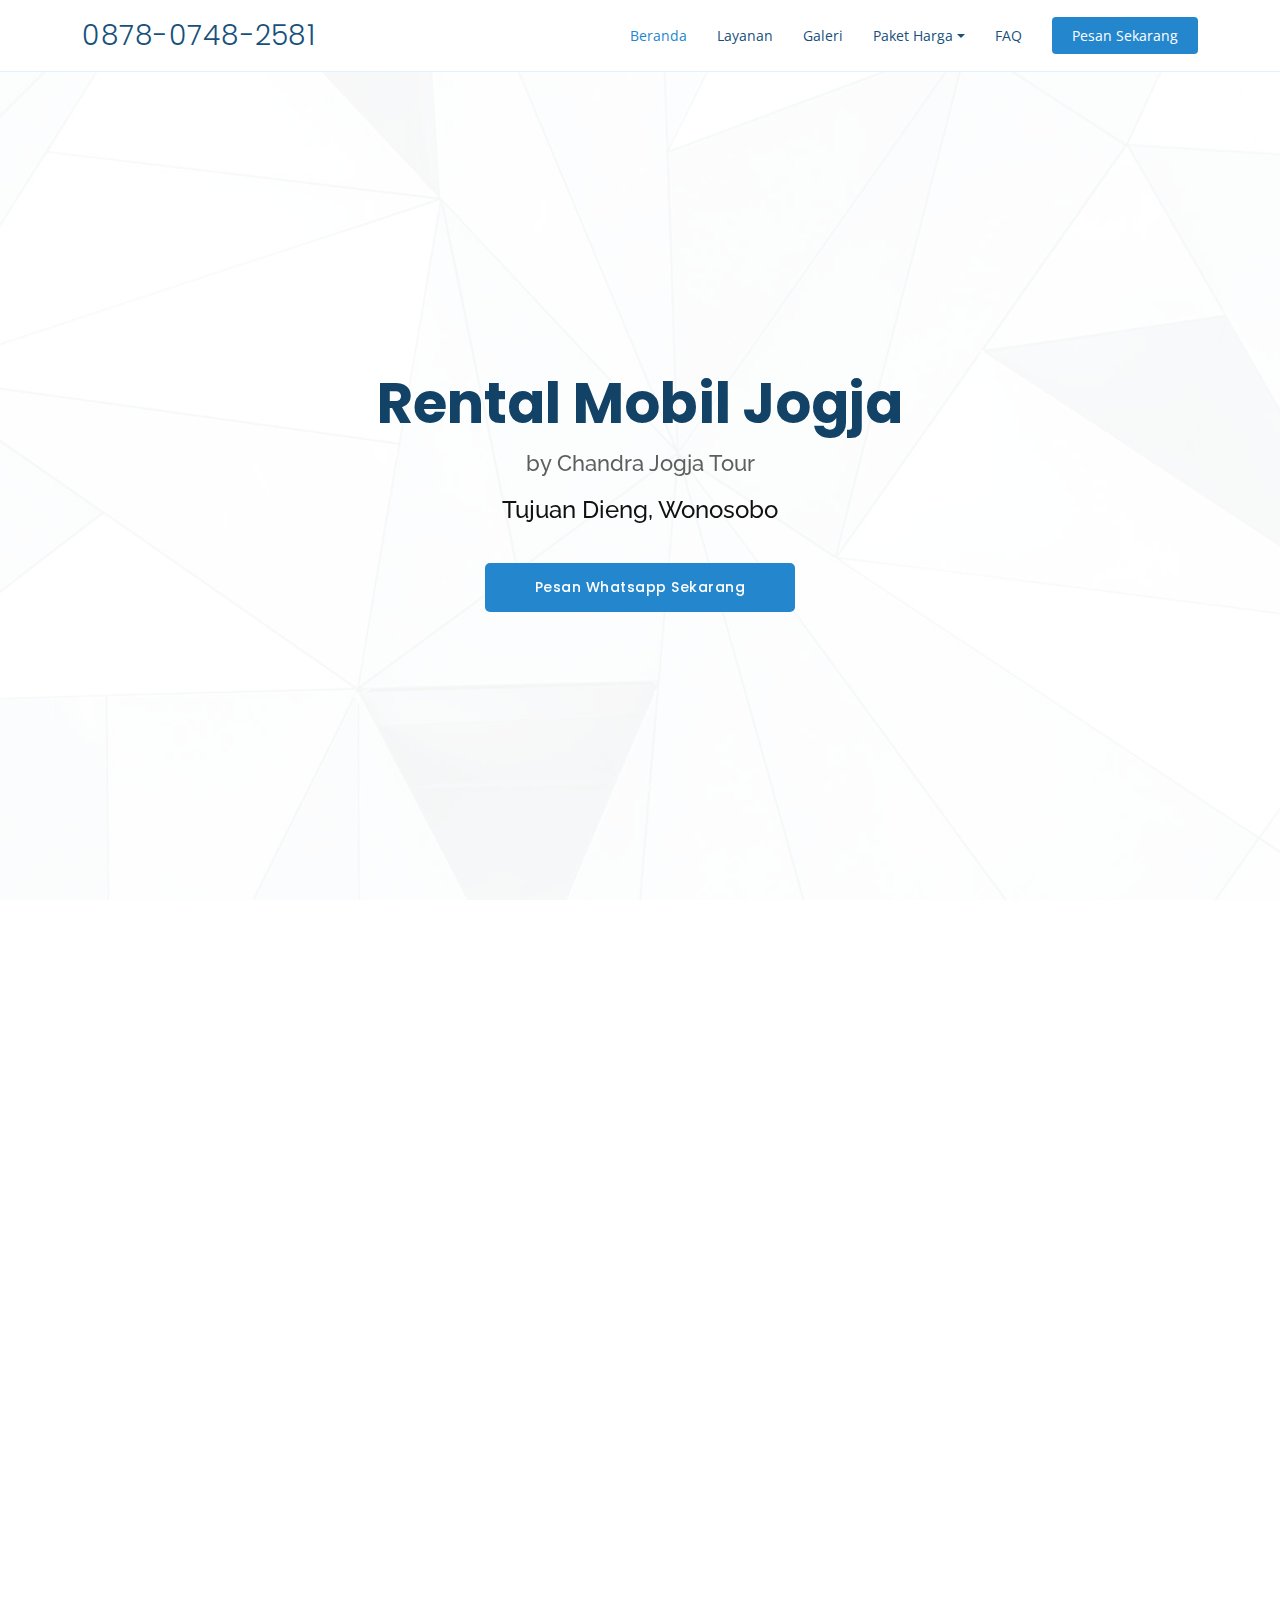
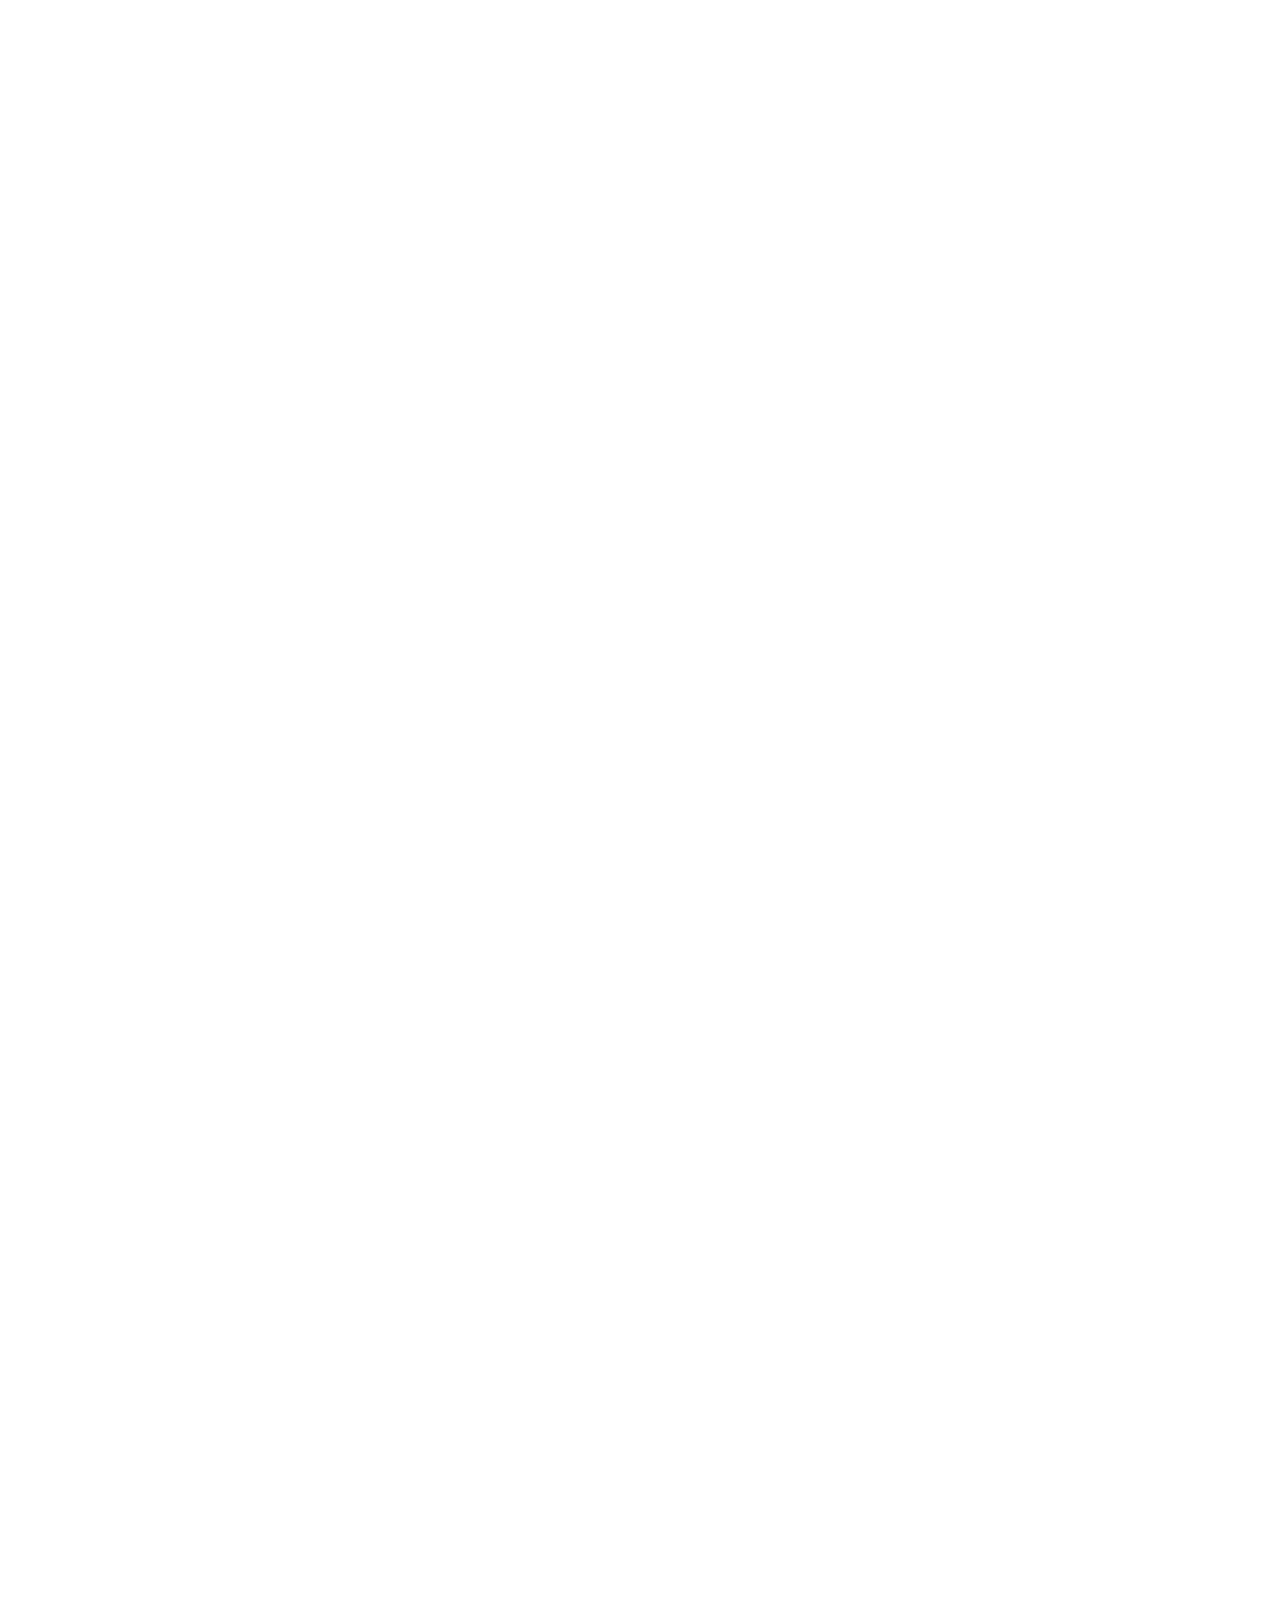
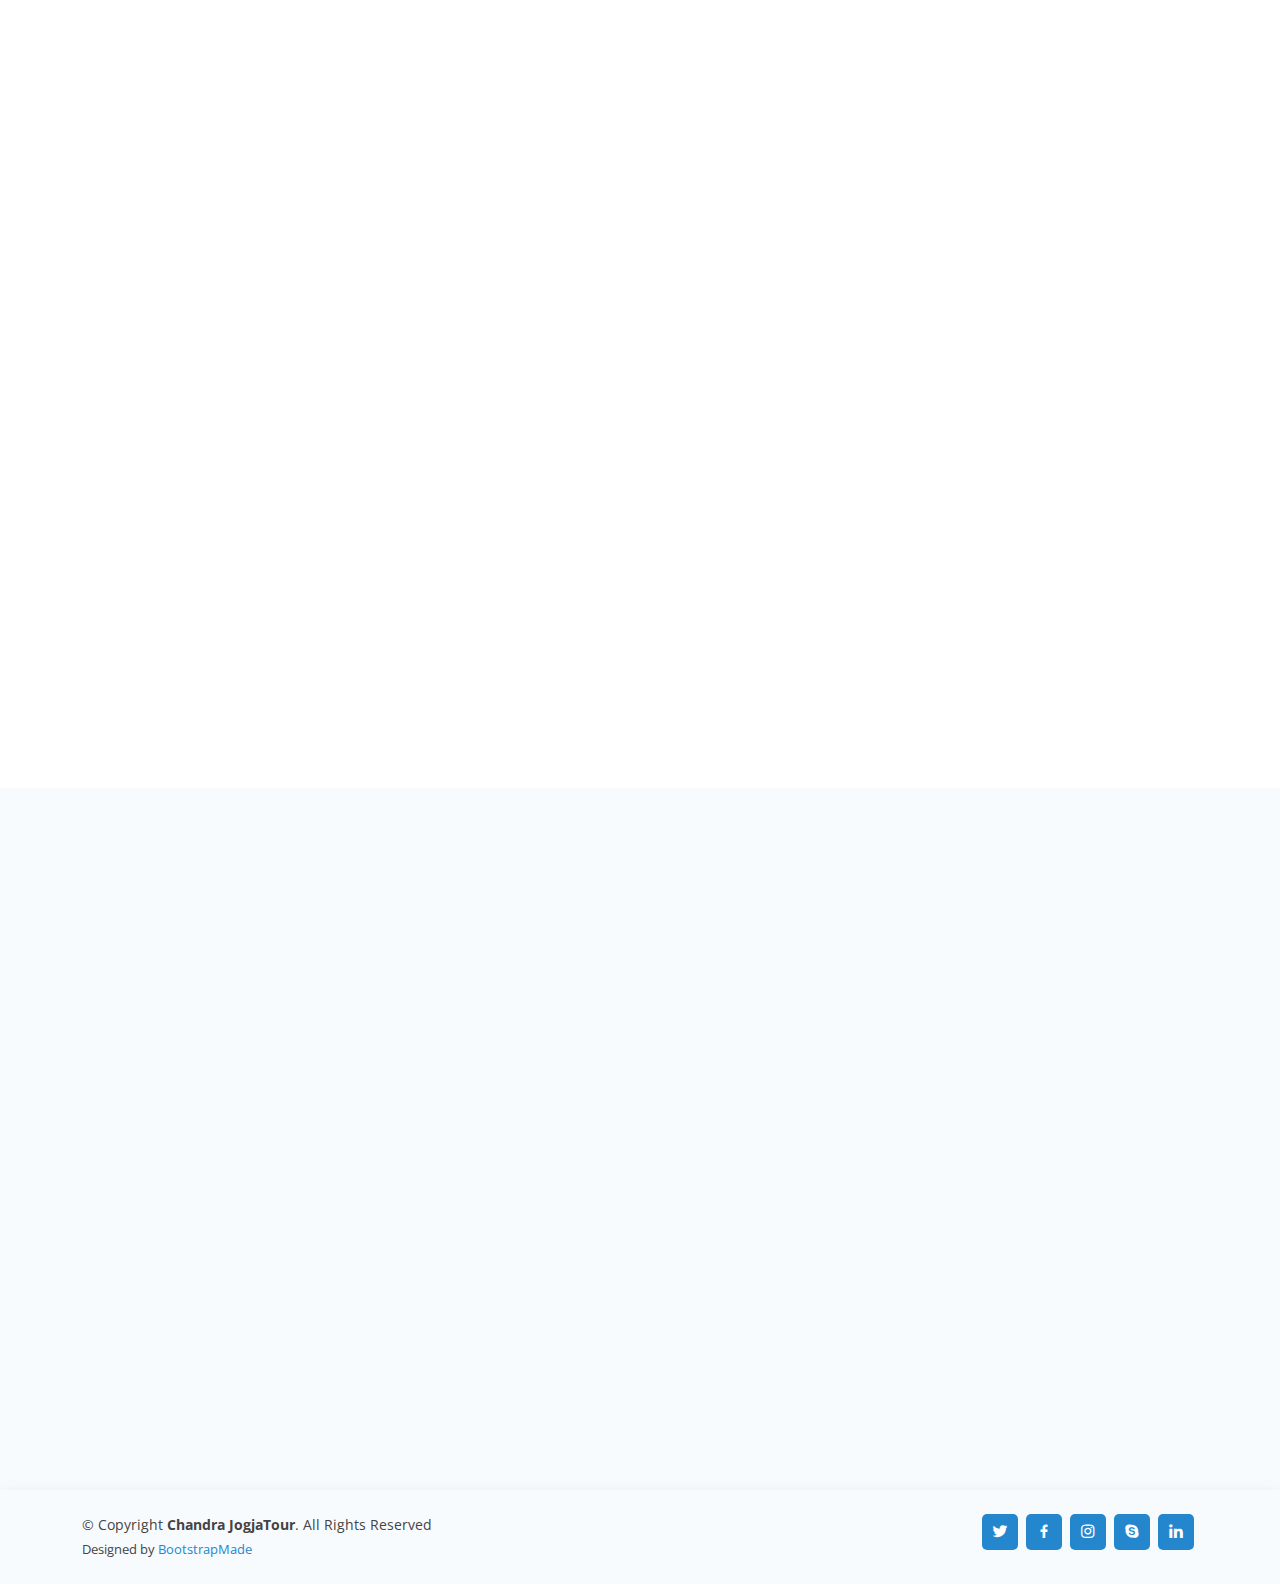
<file: mobiljogjadieng.html>
<!DOCTYPE html>
<html lang="en">
  <head>
    <meta charset="utf-8" />
    <meta content="width=device-width, initial-scale=1.0" name="viewport" />

    <title>0878-0748-2581 Rental Mobil Jogja - Paket Harga Rental Mobil Jogja tujuan Dieng by Chandra JogjaTour</title>
    <meta content="Rental Mobil Jogja - Paket Harga Rental Mobil Jogja by Chandra JogjaTour" name="description" />
    <meta content="Rental Mobil Jogja" name="keywords" />

    <!-- Favicons -->
    <link href="assets/img/logo.png" rel="icon" />
    <link href="assets/img/logo.png" rel="apple-touch-icon" />

    <!-- Google Fonts -->
    <link
      href="https://fonts.googleapis.com/css?family=Open+Sans:300,300i,400,400i,600,600i,700,700i|Raleway:300,300i,400,400i,500,500i,600,600i,700,700i|Poppins:300,300i,400,400i,500,500i,600,600i,700,700i"
      rel="stylesheet"
    />

    <!-- Vendor CSS Files -->
    <link href="assets/vendor/aos/aos.css" rel="stylesheet" />
    <link
      href="assets/vendor/bootstrap/css/bootstrap.min.css"
      rel="stylesheet"
    />
    <link
      href="assets/vendor/bootstrap-icons/bootstrap-icons.css"
      rel="stylesheet"
    />
    <link href="assets/vendor/boxicons/css/boxicons.min.css" rel="stylesheet" />
    <link
      href="assets/vendor/glightbox/css/glightbox.min.css"
      rel="stylesheet"
    />
    <link href="assets/vendor/remixicon/remixicon.css" rel="stylesheet" />
    <link href="assets/vendor/swiper/swiper-bundle.min.css" rel="stylesheet" />

    <!-- Template Main CSS File -->
    <link href="assets/css/style.css" rel="stylesheet" />

    <!-- =======================================================
  * Template Name: OnePage - v4.6.0
  * Template URL: https://bootstrapmade.com/onepage-multipurpose-bootstrap-template/
  * Author: BootstrapMade.com
  * License: https://bootstrapmade.com/license/
  ======================================================== -->
  </head>

  <body>
    <!-- ======= Header ======= -->
    <header id="header" class="fixed-top">
      <div class="container d-flex align-items-center justify-content-between">
        <h1 class="logo">
          <a
            target="_blank"
            href="https://api.whatsapp.com/send?phone=6287807482581&text=Hallo Chandra JogjaTour, Saya mau Rental Mobil"
            >0878-0748-2581</a
          >
        </h1>
        <!-- Uncomment below if you prefer to use an image logo -->
        <!-- <a href="index.html" class="logo"><img src="assets/img/logo.png" alt="Rental Mobil Jogja" class="img-fluid"></a>-->

        <nav id="navbar" class="navbar">
          <ul>
            <li>
              <a class="nav-link scrollto" href="#hero">Beranda</a>
            </li>
            <!-- <li><a class="nav-link scrollto" href="#about">About</a></li> -->
            <li><a class="nav-link scrollto" href="#services">Layanan</a></li>
            <li>
              <a class="nav-link scrollto o" href="#portfolio">Galeri</a>
            </li>

            <li class="nav-item dropdown">
              <a class="nav-link dropdown-toggle" href="#" role="button" data-bs-toggle="dropdown" aria-expanded="false">
                Paket Harga
              </a>
              <ul class="dropdown-menu">
                <li><a class="dropdown-item" href="index.html#pricing">Jogja</a></li>
                <li><a class="dropdown-item" href="mobiljogjadieng.html">Dieng (Aktif)</a></li>
                <li><a class="dropdown-item" href="mobiljogjasemarang.html">Semarang</a></li>
                <li><a class="dropdown-item" href="mobiljogjajakarta.html">Jakarta</a></li>
                <li><a class="dropdown-item" href="mobiljogjamalang.html">Malang</a></li>
                <li><a class="dropdown-item" href="mobiljogjabanyuwangi.html">Banyuwangi</a></li>
                <li><a class="dropdown-item" href="mobiljogjabali.html">Bali</a></li>
                <li><a class="dropdown-item" href="https://api.whatsapp.com/send?phone=6287807482581&text=Hallo Chandra JogjaTour,
                   Saya mau Rental Mobil Jogja untuk tujuan . . ." target="_blank">Kota Lainnya</a></li>
              </ul>
            </li>
            <li><a class="nav-link scrollto" href="#faq">FAQ</a></li>

            <li>
              <a
                class="getstarted"
                target="_blank"
                href="https://api.whatsapp.com/send?phone=6287807482581&text=Hallo Chandra JogjaTour, Saya mau Rental Mobil"
                >Pesan Sekarang</a
              >
            </li>
          </ul>
          <i class="bi bi-list mobile-nav-toggle"></i>
        </nav>
        <!-- .navbar -->
      </div>
    </header>
    <!-- End Header -->

    <!-- ======= Hero Section ======= -->
    <section id="hero" class="d-flex align-items-center">
      <div
        class="container position-relative"
        data-aos="fade-up"
        data-aos-delay="100"
      >
        <div class="row justify-content-center">
          <div class="col-xl-10 col-lg-10 text-center">
            <h1>Rental Mobil Jogja</h1>
            <h2>by Chandra Jogja Tour</h2>
            <h3>Tujuan Dieng, Wonosobo</h3>
          </div>
        </div>
        <div class="text-center">
          <a
            target="_blank"
            href="https://api.whatsapp.com/send?phone=6287807482581&text=Hallo Chandra JogjaTour, Saya mau Rental Mobil Avanza tujuan Dieng Wonosobo"
            class="btn-get-started scrollto"
            >Pesan Whatsapp Sekarang</a
          >
        </div>

       
      </div>
    </section>
    <!-- End Hero -->

    <main id="main">
      <!-- ======= Pricing Section ======= -->
      <section id="pricing" class="pricing">
        <div class="container" data-aos="fade-up">
          <div class="section-title">
            <h2>Paket Harga Rental Mobil Jogja</h2>
            <p>
              Tujuan Dieng, Wonosobo
            </p>
          </div>

          <div class="row">
            <div
              class="col-lg-4 col-md-6"
              data-aos="zoom-im"
              data-aos-delay="100"
            >
              <div class="box">
                <h3>Dieng</h3>
                <p>Paket ALL In</p>
                <img
                  src="assets/img/gambar1/grandavanza.png"
                  class="img-fluid"
                  alt="Rental Mobil Jogja"
                  srcset=""
                />
                <h4><sup>IDR</sup>850k<span> / All In</span></h4>
                <ul>
                  <li>Avanza + Driver + BBM</li>
                  <li>Sepuasnya Seharian</li>
                  <li class="na">Parkir + Makan Driver</li>
                  <li class="na">Dokumentasi</li>
                  <li class="na">Tiket Wisata</li>
                </ul>
                <div class="btn-wrap">
                  <a
                    target="_blank"
                    href="https://api.whatsapp.com/send?phone=6287807482581&text=Hallo Chandra JogjaTour, 
                    Saya mau Rental Mobil Avanza tujuan Dieng, Wonosobo IDR 850k Paket All In"
                    class="btn-buy"
                    >Pesan Sekarang</a
                  >
                </div>
              </div>
            </div>

            <div
              class="col-lg-4 col-md-6 mt-4 mt-md-0"
              data-aos="zoom-in"
              data-aos-delay="100"
            >
              <div class="box">
                <h3>Dieng</h3>
                <p>Paket Lengkap</p>
                <img
                  src="assets/img/gambar1/grandavanza.png"
                  class="img-fluid"
                  alt="Rental Mobil Jogja"
                  srcset=""
                />
                <h4><sup>IDR</sup>999k<span> / Lengkap</span></h4>
                <ul>
                  <li>Avanza + Driver + BBM</li>
                  <li>Sepuasnya Seharian</li>
                  <li>Parkir + Makan Driver</li>
                  <li class="na">Dokumentasi</li>
                  <li class="na">Tiket Wisata</li>
                </ul>
                <div class="btn-wrap">
                  <a
                    target="_blank"
                    href="https://api.whatsapp.com/send?phone=6287807482581&text=Hallo Chandra JogjaTour,
                     Saya mau Rental Mobil Avanza untuk tujuan Dieng, Wonosobo IDR 999k Paket Lengkap"
                    class="btn-buy"
                    >Pesan Sekarang</a
                  >
                </div>
              </div>
            </div>

            <div
              class="col-lg-4 col-md-6 mt-4 mt-lg-0"
              data-aos="zoom-in"
              data-aos-delay="100"
            >
              <div class="box">
                <h3>Dieng</h3>
                <p>Paket Spesial</p>
                <img
                  src="assets/img/gambar1/grandavanza.png"
                  class="img-fluid"
                  alt="Rental Mobil Jogja"
                  srcset=""
                />
                <h4><sup>IDR</sup>1.300k<span> / Spesial</span></h4>
                <ul>
                  <li>Avanza + Driver + BBM</li>
                  <li>Sepuasnya Seharian</li>
                  <li>Parkir + Makan Driver</li>
                  <li>Dokumentasi</li>
                  <li class="na">Tiket Wisata</li>
                </ul>
                <div class="btn-wrap">
                  <a
                    target="_blank"
                    href="https://api.whatsapp.com/send?phone=6287807482581&text=Hallo Chandra JogjaTour, 
                    Saya mau Rental Mobil Avanza untuk tujuan Dieng, Wonosobo IDR 1.300k Paket Spesial"
                    class="btn-buy"
                    >Pesan Sekarang</a
                  >
                </div>
              </div>
            </div>

            <div
              class="col-lg-4 col-md-6"
              data-aos="zoom-im"
              data-aos-delay="100"
            >
              <div class="box">
                <h3>Dieng</h3>
                <p>Paket ALL In</p>
                <img
                  src="assets/img/gambar1/newavanza.png"
                  class="img-fluid"
                  alt="Rental Mobil Jogja"
                  srcset=""
                />
                <h4><sup>IDR</sup>900k<span> / All In</span></h4>
                <ul>
                  <li>New Avanza + Driver + BBM</li>
                  <li>Sepuasnya Seharian</li>
                  <li class="na">Parkir + Makan Driver</li>
                  <li class="na">Dokumentasi</li>
                  <li class="na">Tiket Wisata</li>
                </ul>
                <div class="btn-wrap">
                  <a
                    target="_blank"
                    href="https://api.whatsapp.com/send?phone=6287807482581&text=Hallo Chandra JogjaTour, 
                    Saya mau Rental Mobil New Avanza tujuan Dieng, Wonosobo IDR 900k Paket All In"
                    class="btn-buy"
                    >Pesan Sekarang</a
                  >
                </div>
              </div>
            </div>

            <div
              class="col-lg-4 col-md-6 mt-4 mt-md-0"
              data-aos="zoom-in"
              data-aos-delay="100"
            >
              <div class="box">
                <h3>Dieng</h3>
                <p>Paket Lengkap</p>
                <img
                  src="assets/img/gambar1/newavanza.png"
                  class="img-fluid"
                  alt="Rental Mobil Jogja"
                  srcset=""
                />
                <h4><sup>IDR</sup>1.050k<span> / Lengkap</span></h4>
                <ul>
                  <li>New Avanza + Driver + BBM</li>
                  <li>Sepuasnya Seharian</li>
                  <li>Parkir + Makan Driver</li>
                  <li class="na">Dokumentasi</li>
                  <li class="na">Tiket Wisata</li>
                </ul>
                <div class="btn-wrap">
                  <a
                    target="_blank"
                    href="https://api.whatsapp.com/send?phone=6287807482581&text=Hallo Chandra JogjaTour, 
                    Saya mau Rental Mobil New Avanza untuk tujuan Dieng, Wonosobo IDR 1.050k Paket Lengkap"
                    class="btn-buy"
                    >Pesan Sekarang</a
                  >
                </div>
              </div>
            </div>

            <div
              class="col-lg-4 col-md-6 mt-4 mt-lg-0"
              data-aos="zoom-in"
              data-aos-delay="100"
            >
              <div class="box">
                <h3>Dieng</h3>
                <p>Paket Spesial</p>
                <img
                  src="assets/img/gambar1/newavanza.png"
                  class="img-fluid"
                  alt="Rental Mobil Jogja"
                  srcset=""
                />
                <h4><sup>IDR</sup>1.350k<span> / Spesial</span></h4>
                <ul>
                  <li>New Avanza + Driver + BBM</li>
                  <li>Sepuasnya Seharian</li>
                  <li>Parkir + Makan Driver</li>
                  <li>Dokumentasi</li>
                  <li class="na">Tiket Wisata</li>
                </ul>
                <div class="btn-wrap">
                  <a
                    target="_blank"
                    href="https://api.whatsapp.com/send?phone=6287807482581&text=Hallo Chandra JogjaTour, 
                    Saya mau Rental Mobil New Avanza untuk tujuan Dieng, Wonosobo IDR 1.350k Paket Spesial"
                    class="btn-buy"
                    >Pesan Sekarang</a
                  >
                </div>
              </div>
            </div>
          </div>
        </div>
      </section>
      <!-- End Pricing Section -->

      <!-- ======= Portfolio Section ======= -->
      <section id="portfolio" class="portfolio">
        <div class="container" data-aos="fade-up">
          <div class="section-title">
            <h2>Galeri Rental Mobil Jogja</h2>
          </div>

          <div
            class="row portfolio-container"
            data-aos="fade-up"
            data-aos-delay="300"
          >
            <div class="col-lg-4 col-md-6 portfolio-item filter-app">
              <div class="portfolio-wrap">
                <img
                  src="assets/img/portfolio/galeri rental mobil jogja -1.png"
                  class="img-fluid"
                  alt="Rental Mobil Jogja"
                />
              </div>
            </div>

            <div class="col-lg-4 col-md-6 portfolio-item filter-web">
              <div class="portfolio-wrap">
                <img
                  src="assets/img/portfolio/galeri rental mobil jogja -2.png"
                  class="img-fluid"
                  alt="Rental Mobil Jogja"
                />
              </div>
            </div>

            <div class="col-lg-4 col-md-6 portfolio-item filter-app">
              <div class="portfolio-wrap">
                <img
                  src="assets/img/portfolio/galeri rental mobil jogja -3.png"
                  class="img-fluid"
                  alt="Rental Mobil Jogja"
                />
              </div>
            </div>

            <div class="col-lg-4 col-md-6 portfolio-item filter-card">
              <div class="portfolio-wrap">
                <img
                  src="assets/img/portfolio/galeri rental mobil jogja -4.png"
                  class="img-fluid"
                  alt="Rental Mobil Jogja"
                />
              </div>
            </div>

            <div class="col-lg-4 col-md-6 portfolio-item filter-web">
              <div class="portfolio-wrap">
                <img
                  src="assets/img/portfolio/galeri rental mobil jogja -5.png"
                  class="img-fluid"
                  alt="Rental Mobil Jogja"
                />
              </div>
            </div>

            <div class="col-lg-4 col-md-6 portfolio-item filter-app">
              <div class="portfolio-wrap">
                <img
                  src="assets/img/portfolio/galeri rental mobil jogja -6.png"
                  class="img-fluid"
                  alt="Rental Mobil Jogja"
                />
              </div>
            </div>

            <div class="col-lg-4 col-md-6 portfolio-item filter-card">
              <div class="portfolio-wrap">
                <img
                  src="assets/img/portfolio/galeri rental mobil jogja -7.png"
                  class="img-fluid"
                  alt="Rental Mobil Jogja"
                />
              </div>
            </div>

            <div class="col-lg-4 col-md-6 portfolio-item filter-card">
              <div class="portfolio-wrap">
                <img
                  src="assets/img/portfolio/galeri rental mobil jogja -8.png"
                  class="img-fluid"
                  alt="Rental Mobil Jogja"
                />
              </div>
            </div>

            <div class="col-lg-4 col-md-6 portfolio-item filter-web">
              <div class="portfolio-wrap">
                <img
                  src="assets/img/portfolio/galeri rental mobil jogja -9.png"
                  class="img-fluid"
                  alt="Rental Mobil Jogja"
                />
              </div>
            </div>
          </div>
        </div>
      </section>
      <!-- End Portfolio Section -->

      

      <!-- ======= Frequently Asked Questions Section ======= -->
      <section id="faq" class="faq section-bg">
        <div class="container" data-aos="fade-up">
          <div class="section-title">
            <h2>Pertanyaan yang Sering Ditanyakan</h2>
          </div>

          <div class="faq-list">
            <ul>
              <li data-aos="fade-up">
                <i class="bx bx-help-circle icon-help"></i>
                <a
                  data-bs-toggle="collapse"
                  class="collapse"
                  data-bs-target="#faq-list-1"
                  >Apakah kendaraan yang tersedia hanya Avanza saja ?
                  <i class="bx bx-chevron-down icon-show"></i
                  ><i class="bx bx-chevron-up icon-close"></i
                ></a>
                <div
                  id="faq-list-1"
                  class="collapse show"
                  data-bs-parent=".faq-list"
                >
                  <p>
                    Selain Avanza, Kami juga punya kendaraan lain yang
                    tersedia antara lain : Ayla, Agya, Brio, Moblio,
                    Xpander, Hiace, Fortuner, Pajero Sport, Alphard hingga Bus
                  </p>
                </div>
              </li>

              <li data-aos="fade-up" data-aos-delay="100">
                <i class="bx bx-help-circle icon-help"></i>
                <a
                  data-bs-toggle="collapse"
                  data-bs-target="#faq-list-2"
                  class="collapsed"
                  >Kota Mana Saja yang bisa dikunjungi ?
                  <i class="bx bx-chevron-down icon-show"></i
                  ><i class="bx bx-chevron-up icon-close"></i
                ></a>
                <div
                  id="faq-list-2"
                  class="collapse"
                  data-bs-parent=".faq-list"
                >
                  <p>
                    Semua kota di pulau Jawa, Sumatera, Madura, Bali, dan Lombok
                    bisa dikunjungi. Langsung Telepon / Whatsapp nomor diatas
                    untuk memberi tahu kota mana tujuan Anda
                  </p>
                </div>
              </li>

              <li data-aos="fade-up" data-aos-delay="200">
                <i class="bx bx-help-circle icon-help"></i>
                <a
                  data-bs-toggle="collapse"
                  data-bs-target="#faq-list-3"
                  class="collapsed"
                  >Apakah hanya wisata saja yang dilayani ?
                  <i class="bx bx-chevron-down icon-show"></i
                  ><i class="bx bx-chevron-up icon-close"></i
                ></a>
                <div
                  id="faq-list-3"
                  class="collapse"
                  data-bs-parent=".faq-list"
                >
                  <p>
                    Tidak hanya Paket Wisata Saja yang kami Layani. Ada juga
                    layanan Antar Jemput, Drop Off, Transport Bandara,
                    Kondangan, Kunjungan Kerja, Acara Keluarga, Reuni,
                    Gathering, Penelitian, dan lain lain
                  </p>
                </div>
              </li>

              <li data-aos="fade-up" data-aos-delay="300">
                <i class="bx bx-help-circle icon-help"></i>
                <a
                  data-bs-toggle="collapse"
                  data-bs-target="#faq-list-4"
                  class="collapsed"
                  >Paket Apa Saja yang tersedia ?
                  <i class="bx bx-chevron-down icon-show"></i
                  ><i class="bx bx-chevron-up icon-close"></i
                ></a>
                <div
                  id="faq-list-4"
                  class="collapse"
                  data-bs-parent=".faq-list"
                >
                  <ul class="">
                    <li>Paket Bebas ( Mobil + Driver )</li>
                    <li>Paket All In ( Mobil + Driver + BBM + Tol + Kapal )</li>
                    <li>
                      Paket Lengkap ( Paket All In + Parkir + Makan Driver )
                    </li>
                    <li>Paket Spesial ( Paket Lengkap + Tiket Wisata )</li>
                    <li>Paket Istimewa ( Paket Spesial + Penginapan )</li>
                    <li>
                      Paket Markibul ( Paket Istimewa + Kuliner + Dokumentasi )
                    </li>
                  </ul>
                </div>
              </li>

              <li data-aos="fade-up" data-aos-delay="400">
                <i class="bx bx-help-circle icon-help"></i>
                <a
                  data-bs-toggle="collapse"
                  data-bs-target="#faq-list-5"
                  class="collapsed"
                  >Bagaimana cara melakukan Pemesanan ?
                  <i class="bx bx-chevron-down icon-show"></i
                  ><i class="bx bx-chevron-up icon-close"></i
                ></a>
                <div
                  id="faq-list-5"
                  class="collapse"
                  data-bs-parent=".faq-list"
                >
                  <p>
                    Silhakan hubungi Kami di nomor 0878-0748-2581 ( Telpon /
                    Whatsapp ) atau melalui tombol pemesanan diatas
                  </p>
                </div>
              </li>
            </ul>
          </div>
        </div>
      </section>
      <!-- End Frequently Asked Questions Section -->
    </main>
    <!-- End #main -->

    <!-- ======= Footer ======= -->
    <footer id="footer">
      <div class="container d-md-flex py-4">
        <div class="me-md-auto text-center text-md-start">
          <div class="copyright">
            &copy; Copyright <strong><span>Chandra JogjaTour</span></strong
            >. All Rights Reserved
          </div>
          <div class="credits">
            <!-- All the links in the footer should remain intact. -->
            <!-- You can delete the links only if you purchased the pro version. -->
            <!-- Licensing information: https://bootstrapmade.com/license/ -->
            <!-- Purchase the pro version with working PHP/AJAX contact form: https://bootstrapmade.com/onepage-multipurpose-bootstrap-template/ -->
            Designed by <a href="https://bootstrapmade.com/">BootstrapMade</a>
          </div>
        </div>
        <div class="social-links text-center text-md-right pt-3 pt-md-0">
          <a href="#" class="twitter"><i class="bx bxl-twitter"></i></a>
          <a href="" class="facebook"><i class="bx bxl-facebook"></i></a>
          <a
            target="_blank"
            href="https://www.instagram.com/ayonaikAvanza_purworejo/"
            class="instagram"
            ><i class="bx bxl-instagram"></i
          ></a>
          <a href="#" class="google-plus"><i class="bx bxl-skype"></i></a>
          <a href="#" class="linkedin"><i class="bx bxl-linkedin"></i></a>
        </div>
      </div>
    </footer>
    <!-- End Footer -->

    <div id="preloader"></div>
    <a
      href="#"
      class="back-to-top d-flex align-items-center justify-content-center"
      ><i class="bi bi-arrow-up-short"></i
    ></a>

    <!-- Vendor JS Files -->
    <script src="assets/vendor/aos/aos.js"></script>
    <script src="assets/vendor/bootstrap/js/bootstrap.bundle.min.js"></script>
    <script src="assets/vendor/glightbox/js/glightbox.min.js"></script>
    <script src="assets/vendor/isotope-layout/isotope.pkgd.min.js"></script>
    <script src="assets/vendor/php-email-form/validate.js"></script>
    <script src="assets/vendor/purecounter/purecounter.js"></script>
    <script src="assets/vendor/swiper/swiper-bundle.min.js"></script>

    <!-- Template Main JS File -->
    <script src="assets/js/main.js"></script>
  </body>
</html>
</file>
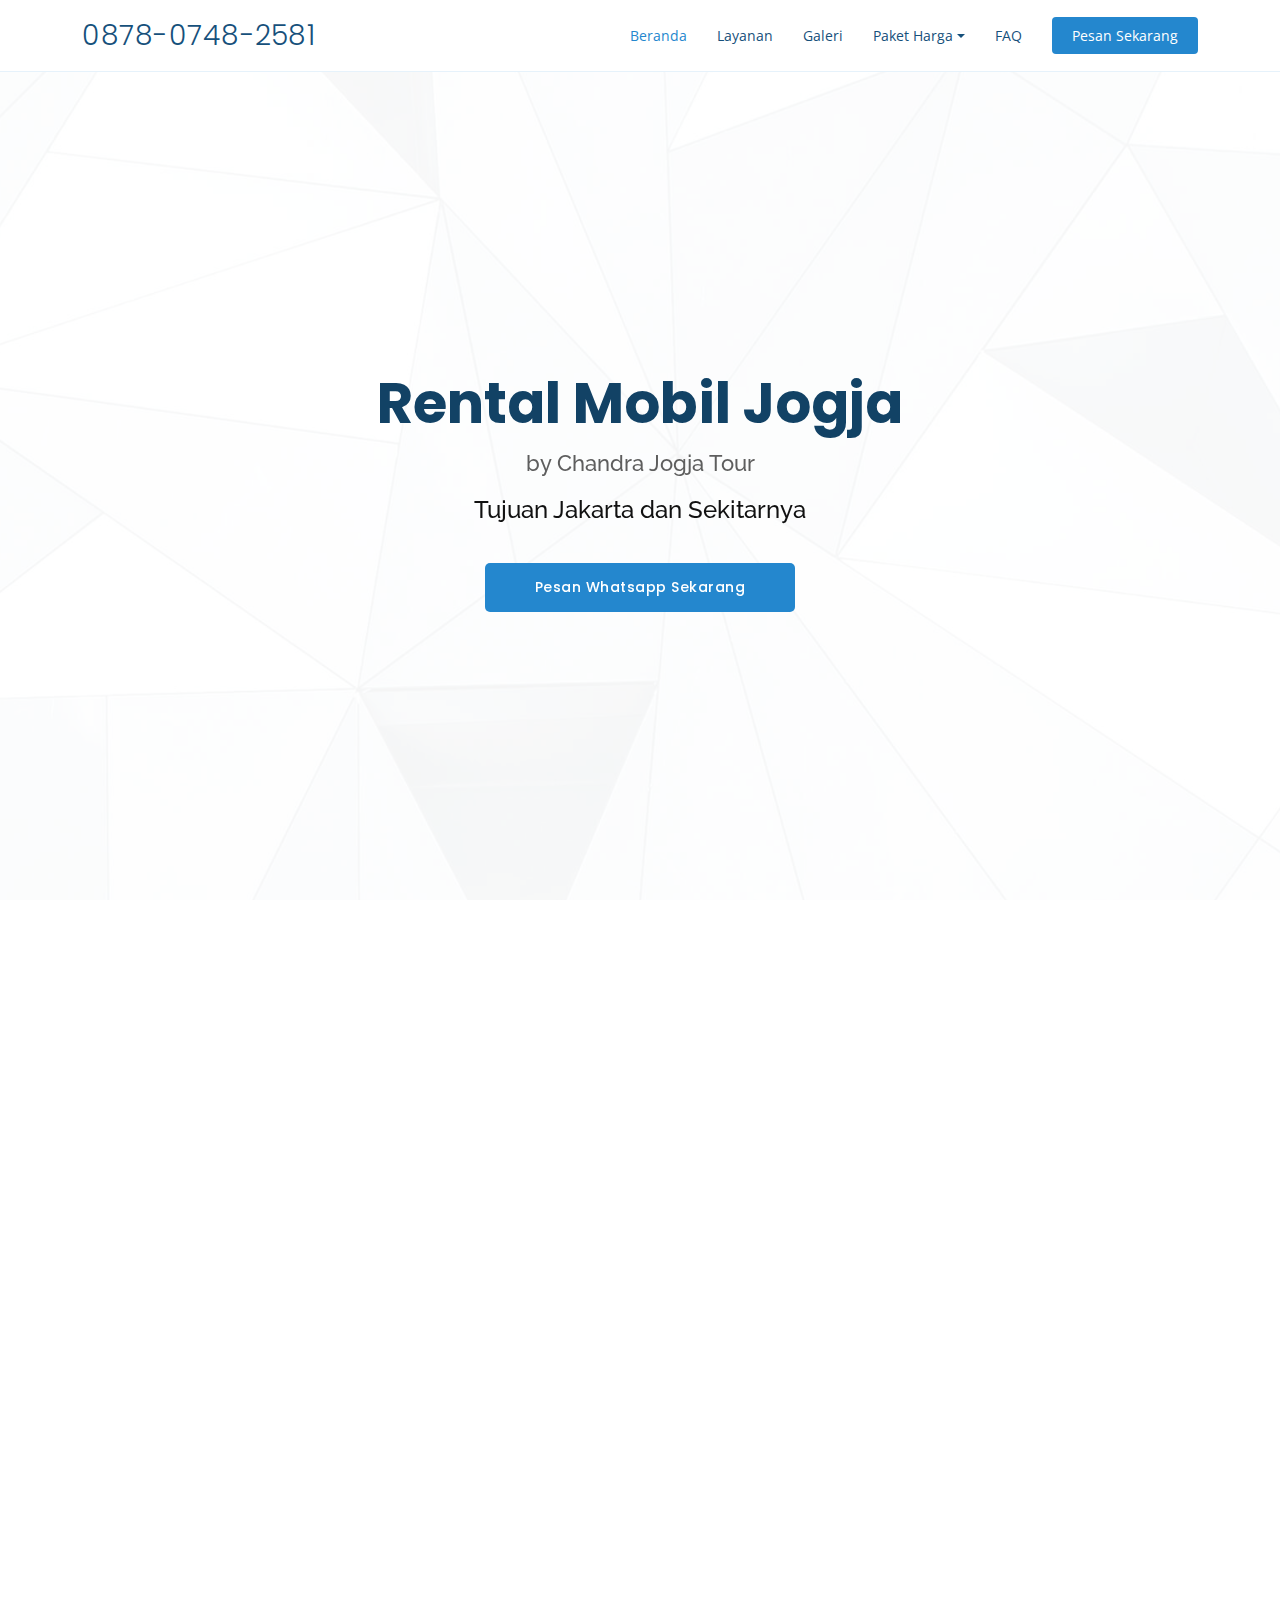
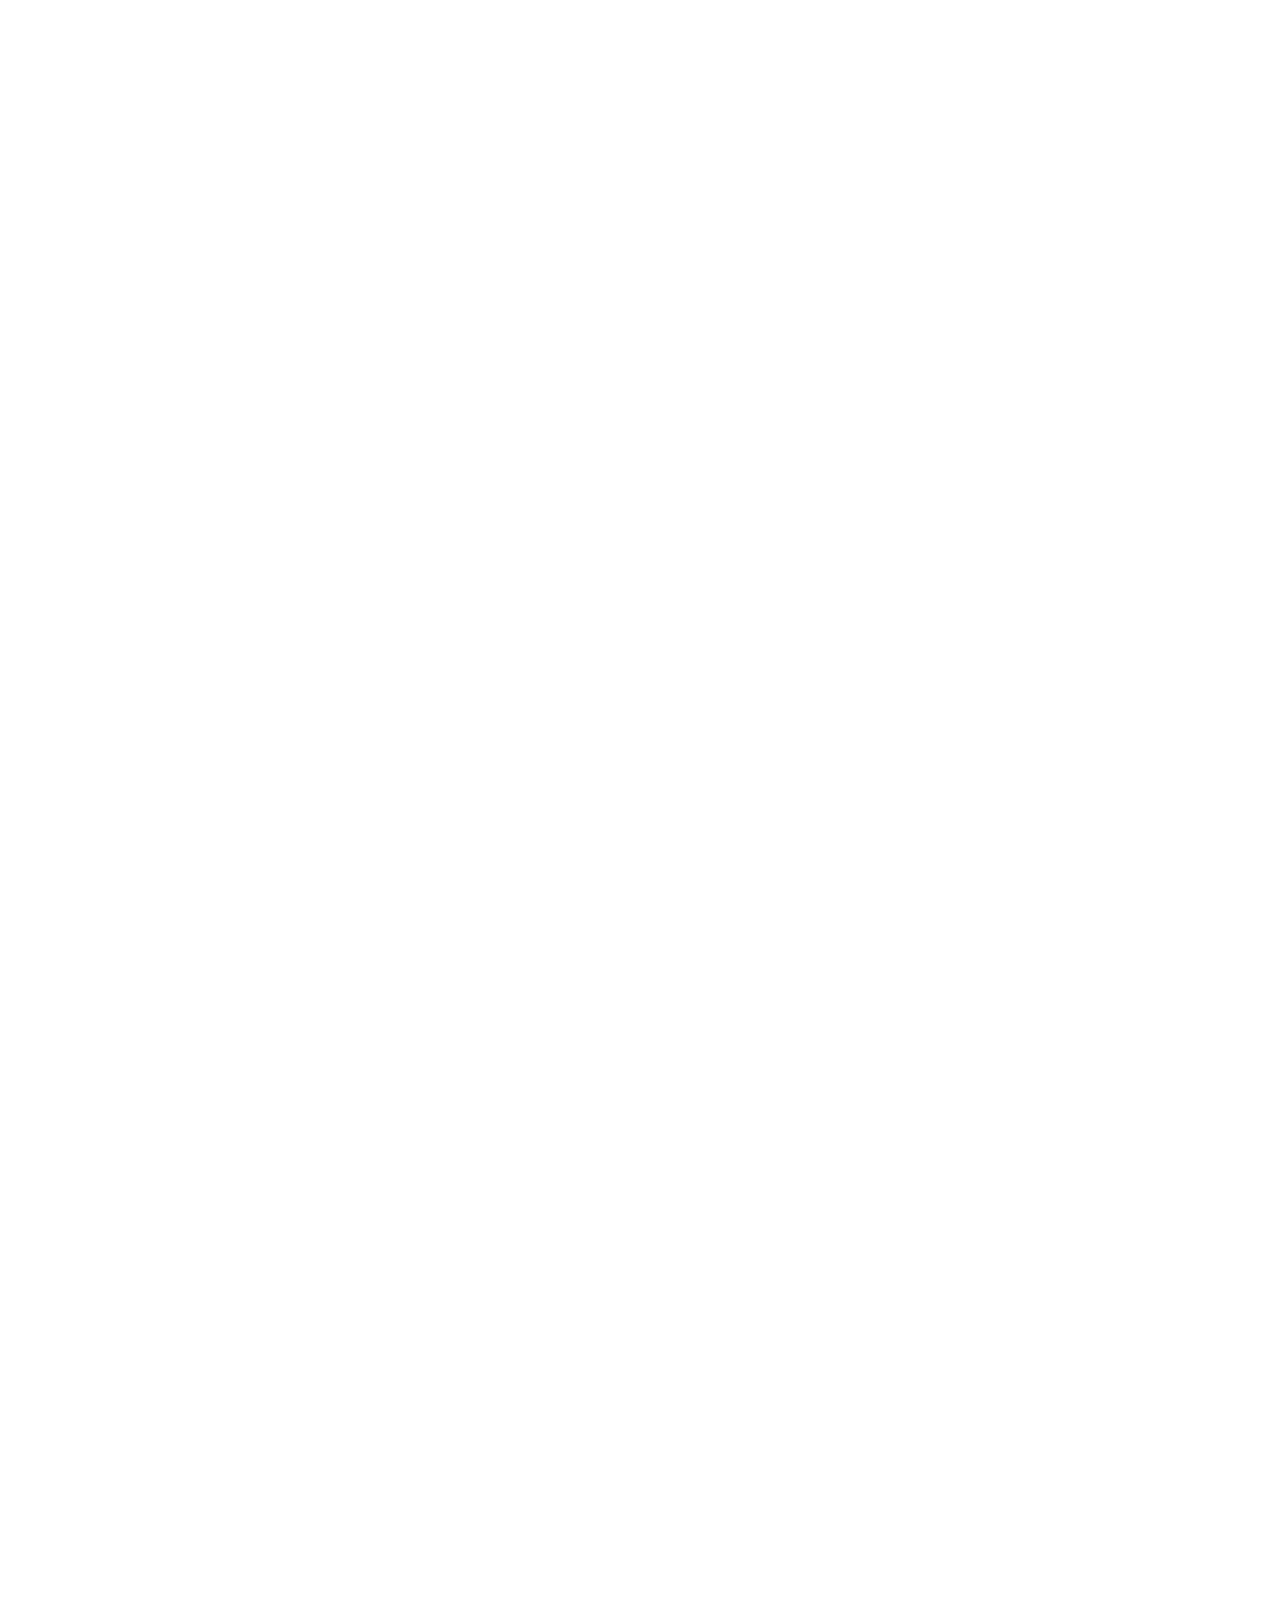
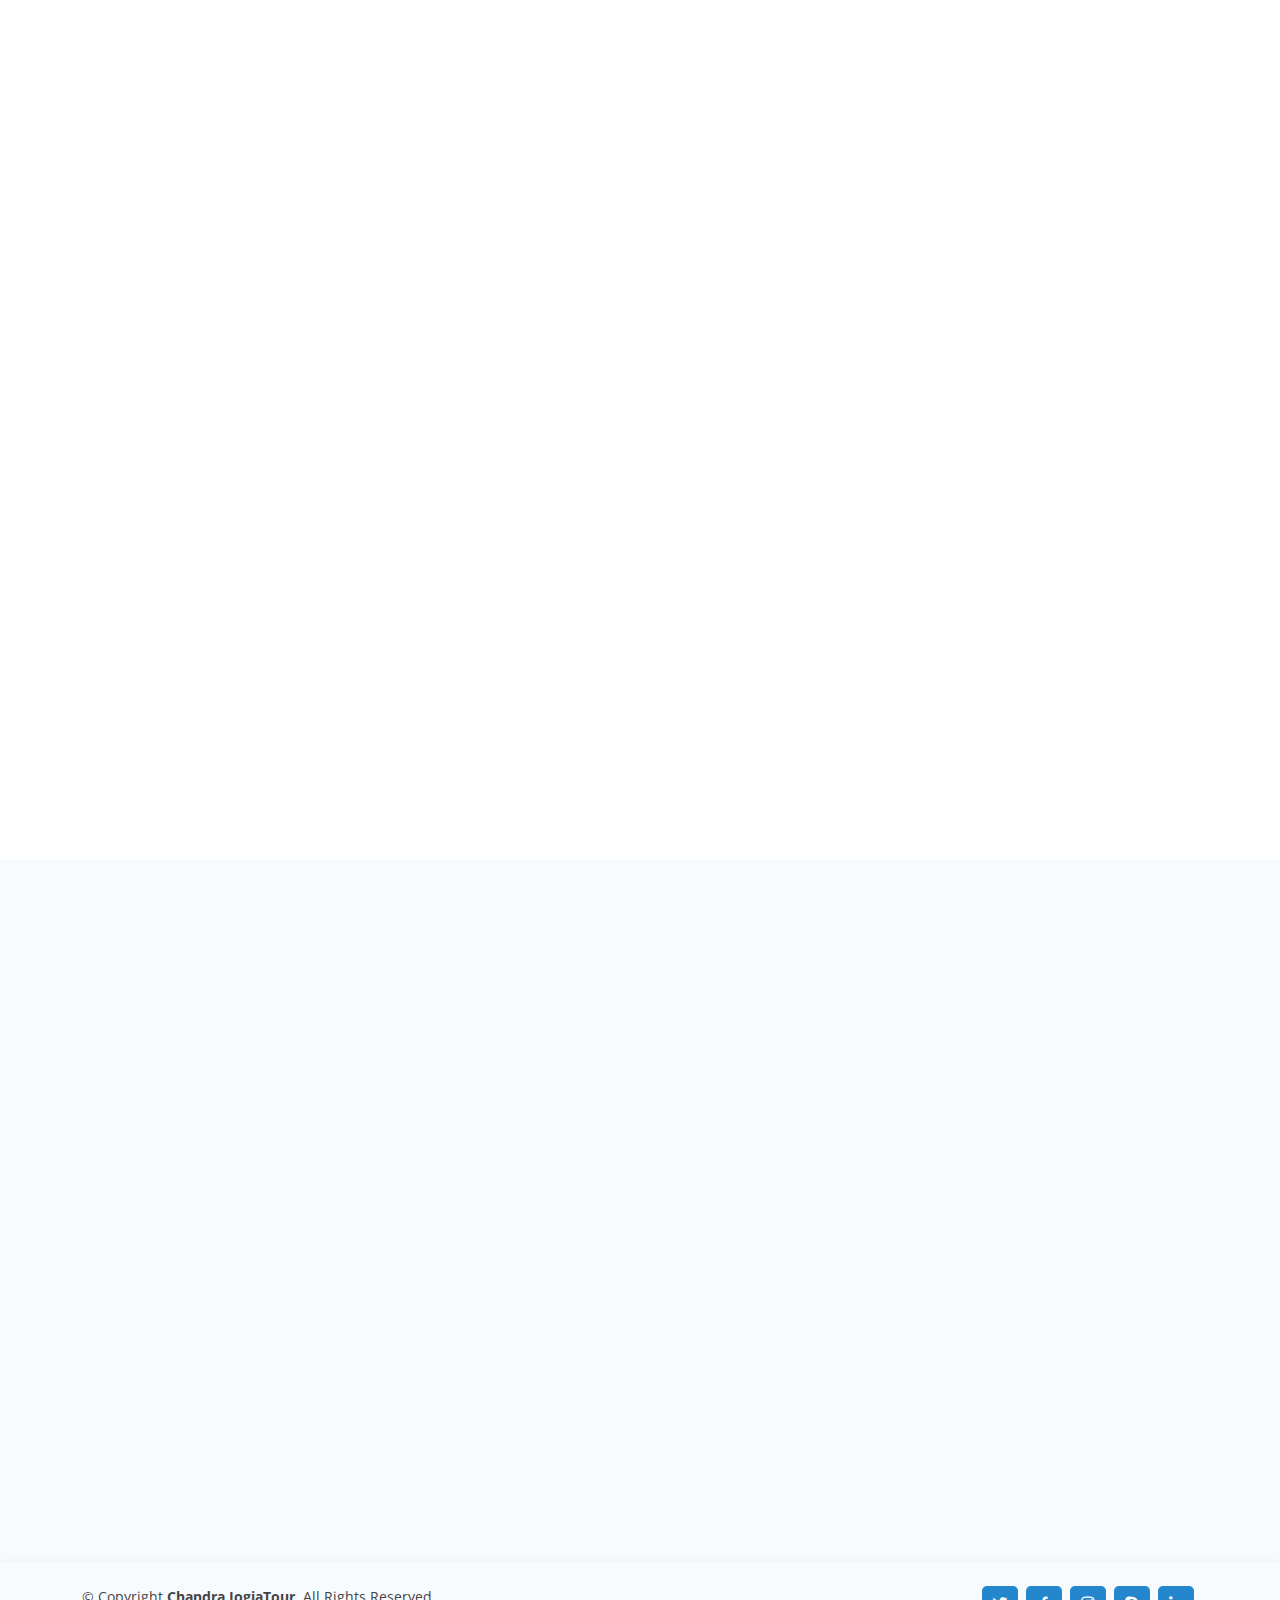
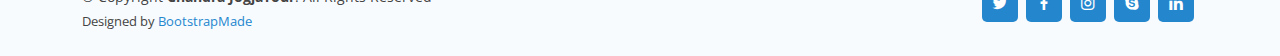
<file: mobiljogjajakarta.html>
<!DOCTYPE html>
<html lang="en">
  <head>
    <meta charset="utf-8" />
    <meta content="width=device-width, initial-scale=1.0" name="viewport" />

    <title>0878-0748-2581 Rental Mobil Jogja - Paket Harga Rental Mobil Jogja tujuan Jakarta by Chandra JogjaTour</title>
    <meta content="Rental Mobil Jogja - Paket Harga Rental Mobil Jogja by Chandra JogjaTour" name="description" />
    <meta content="Rental Mobil Jogja" name="keywords" />

    <!-- Favicons -->
    <link href="assets/img/logo.png" rel="icon" />
    <link href="assets/img/logo.png" rel="apple-touch-icon" />

    <!-- Google Fonts -->
    <link
      href="https://fonts.googleapis.com/css?family=Open+Sans:300,300i,400,400i,600,600i,700,700i|Raleway:300,300i,400,400i,500,500i,600,600i,700,700i|Poppins:300,300i,400,400i,500,500i,600,600i,700,700i"
      rel="stylesheet"
    />

    <!-- Vendor CSS Files -->
    <link href="assets/vendor/aos/aos.css" rel="stylesheet" />
    <link
      href="assets/vendor/bootstrap/css/bootstrap.min.css"
      rel="stylesheet"
    />
    <link
      href="assets/vendor/bootstrap-icons/bootstrap-icons.css"
      rel="stylesheet"
    />
    <link href="assets/vendor/boxicons/css/boxicons.min.css" rel="stylesheet" />
    <link
      href="assets/vendor/glightbox/css/glightbox.min.css"
      rel="stylesheet"
    />
    <link href="assets/vendor/remixicon/remixicon.css" rel="stylesheet" />
    <link href="assets/vendor/swiper/swiper-bundle.min.css" rel="stylesheet" />

    <!-- Template Main CSS File -->
    <link href="assets/css/style.css" rel="stylesheet" />

    <!-- =======================================================
  * Template Name: OnePage - v4.6.0
  * Template URL: https://bootstrapmade.com/onepage-multipurpose-bootstrap-template/
  * Author: BootstrapMade.com
  * License: https://bootstrapmade.com/license/
  ======================================================== -->
  </head>

  <body>
    <!-- ======= Header ======= -->
    <header id="header" class="fixed-top">
      <div class="container d-flex align-items-center justify-content-between">
        <h1 class="logo">
          <a
            target="_blank"
            href="https://api.whatsapp.com/send?phone=6287807482581&text=Hallo Chandra JogjaTour, Saya mau Rental Mobil"
            >0878-0748-2581</a
          >
        </h1>
        <!-- Uncomment below if you prefer to use an image logo -->
        <!-- <a href="index.html" class="logo"><img src="assets/img/logo.png" alt="Rental Mobil Jogja" class="img-fluid"></a>-->

        <nav id="navbar" class="navbar">
          <ul>
            <li>
              <a class="nav-link scrollto" href="#hero">Beranda</a>
            </li>
            <!-- <li><a class="nav-link scrollto" href="#about">About</a></li> -->
            <li><a class="nav-link scrollto" href="#services">Layanan</a></li>
            <li>
              <a class="nav-link scrollto o" href="#portfolio">Galeri</a>
            </li>

            <li class="nav-item dropdown">
              <a class="nav-link dropdown-toggle" href="#" role="button" data-bs-toggle="dropdown" aria-expanded="false">
                Paket Harga
              </a>
              <ul class="dropdown-menu">
                <li><a class="dropdown-item" href="index.html#pricing">Jogja</a></li>
                <li><a class="dropdown-item" href="mobiljogjadieng.html">Dieng</a></li>
                <li><a class="dropdown-item" href="mobiljogjasemarang.html">Semarang</a></li>
                <li><a class="dropdown-item" href="mobiljogjajakarta.html">Jakarta (Aktif)</a></li>
                <li><a class="dropdown-item" href="mobiljogjamalang.html">Malang</a></li>
                <li><a class="dropdown-item" href="mobiljogjabanyuwangi.html">Banyuwangi</a></li>
                <li><a class="dropdown-item" href="mobiljogjabali.html">Bali</a></li>
                <li><a class="dropdown-item" href="https://api.whatsapp.com/send?phone=6287807482581&text=Hallo Chandra JogjaTour,
                   Saya mau Rental Mobil Jogja untuk tujuan . . ." target="_blank">Kota Lainnya</a></li>
              </ul>
            </li>
            <li><a class="nav-link scrollto" href="#faq">FAQ</a></li>

            <li>
              <a
                class="getstarted"
                target="_blank"
                href="https://api.whatsapp.com/send?phone=6287807482581&text=Hallo Chandra JogjaTour, Saya mau Rental Mobil"
                >Pesan Sekarang</a
              >
            </li>
          </ul>
          <i class="bi bi-list mobile-nav-toggle"></i>
        </nav>
        <!-- .navbar -->
      </div>
    </header>
    <!-- End Header -->

    <!-- ======= Hero Section ======= -->
    <section id="hero" class="d-flex align-items-center">
      <div
        class="container position-relative"
        data-aos="fade-up"
        data-aos-delay="100"
      >
        <div class="row justify-content-center">
          <div class="col-xl-10 col-lg-10 text-center">
            <h1>Rental Mobil Jogja</h1>
            <h2>by Chandra Jogja Tour</h2>
            <h3>Tujuan Jakarta dan Sekitarnya</h3>
          </div>
        </div>
        <div class="text-center">
          <a
            target="_blank"
            href="https://api.whatsapp.com/send?phone=6287807482581&text=Hallo Chandra JogjaTour,
             Saya mau Rental Mobil Avanza tujuan Jakarta"
            class="btn-get-started scrollto"
            >Pesan Whatsapp Sekarang</a
          >
        </div>

       
      </div>
    </section>
    <!-- End Hero -->

    <main id="main">
      <!-- ======= Pricing Section ======= -->
      <section id="pricing" class="pricing">
        <div class="container" data-aos="fade-up">
          <div class="section-title">
            <h2>Paket Harga Rental Mobil Jogja</h2>
            <p>
              Tujuan Jakarta
            </p>
          </div>

          <div class="row">
            <div
              class="col-lg-4 col-md-6"
              data-aos="zoom-im"
              data-aos-delay="100"
            >
              <div class="box">
                <h3>Jakarta</h3>
                <p>Paket ALL In</p>
                <img
                  src="assets/img/gambar1/grandavanza.png"
                  class="img-fluid"
                  alt="Rental Mobil Jogja"
                  srcset=""
                />
                <h4><sup>IDR</sup>3.300k<span> / All In</span></h4>
                <ul>
                  <li>Avanza + Driver + BBM</li>
                  <li>Full Tol</li>
                  <li>3 Hari Trip</li>
                  <li class="na">Parkir + Makan Driver</li>
                  <li class="na">Inap Driver</li>
                  <li class="na">Dokumentasi</li>
                </ul>
                <div class="btn-wrap">
                  <a
                    target="_blank"
                    href="https://api.whatsapp.com/send?phone=6287807482581&text=Hallo Chandra JogjaTour, 
                    Saya mau Rental Mobil Avanza tujuan Jakarta IDR 3.300k Paket All In"
                    class="btn-buy"
                    >Pesan Sekarang</a
                  >
                </div>
              </div>
            </div>

            <div
              class="col-lg-4 col-md-6 mt-4 mt-md-0"
              data-aos="zoom-in"
              data-aos-delay="100"
            >
              <div class="box">
                <h3>Jakarta</h3>
                <p>Paket Lengkap</p>
                <img
                  src="assets/img/gambar1/grandavanza.png"
                  class="img-fluid"
                  alt="Rental Mobil Jogja"
                  srcset=""
                />
                <h4><sup>IDR</sup>3.750k<span> / Lengkap</span></h4>
                <ul>
                  <li>Avanza + Driver + BBM</li>
                  <li>Full Tol</li>
                  <li>3 Hari Trip</li>
                  <li>Parkir + Makan Driver</li>
                  <li class="na">Inap Driver</li>
                  <li class="na">Dokumentasi</li>
                </ul>
                <div class="btn-wrap">
                  <a
                    target="_blank"
                    href="https://api.whatsapp.com/send?phone=6287807482581&text=Hallo Chandra JogjaTour,
                     Saya mau Rental Mobil Avanza untuk tujuan Jakarta IDR 3.750k Paket Lengkap"
                    class="btn-buy"
                    >Pesan Sekarang</a
                  >
                </div>
              </div>
            </div>

            <div
              class="col-lg-4 col-md-6 mt-4 mt-lg-0"
              data-aos="zoom-in"
              data-aos-delay="100"
            >
              <div class="box">
                <h3>Jakarta</h3>
                <p>Paket Spesial</p>
                <img
                  src="assets/img/gambar1/grandavanza.png"
                  class="img-fluid"
                  alt="Rental Mobil Jogja"
                  srcset=""
                />
                <h4><sup>IDR</sup>4.500k<span> / Spesial</span></h4>
                <ul>
                  <li>Avanza + Driver + BBM</li>
                  <li>Full Tol</li>
                  <li>3 Hari Trip</li>
                  <li>Parkir + Makan Driver</li>
                  <li>Inap Driver</li>
                  <li class="na">Dokumentasi</li>
                </ul>
                <div class="btn-wrap">
                  <a
                    target="_blank"
                    href="https://api.whatsapp.com/send?phone=6287807482581&text=Hallo Chandra JogjaTour, 
                    Saya mau Rental Mobil Avanza untuk tujuan Jakarta IDR 4.500k Paket Spesial"
                    class="btn-buy"
                    >Pesan Sekarang</a
                  >
                </div>
              </div>
            </div>

            <div
              class="col-lg-4 col-md-6"
              data-aos="zoom-im"
              data-aos-delay="100"
            >
              <div class="box">
                <h3>Jakarta</h3>
                <p>Paket ALL In</p>
                <img
                  src="assets/img/gambar1/newavanza.png"
                  class="img-fluid"
                  alt="Rental Mobil Jogja"
                  srcset=""
                />
                <h4><sup>IDR</sup>3.500k<span> / All In</span></h4>
                <ul>
                  <li>New Avanza + Driver + BBM</li>
                  <li>Full Tol</li>
                  <li>3 Hari Trip</li>
                  <li class="na">Parkir + Makan Driver</li>
                  <li class="na">Inap Driver</li>
                  <li class="na">Dokumentasi</li>
                </ul>
                <div class="btn-wrap">
                  <a
                    target="_blank"
                    href="https://api.whatsapp.com/send?phone=6287807482581&text=Hallo Chandra JogjaTour, 
                    Saya mau Rental Mobil New Avanza tujuan Jakarta IDR 3.500k Paket All In"
                    class="btn-buy"
                    >Pesan Sekarang</a
                  >
                </div>
              </div>
            </div>

            <div
              class="col-lg-4 col-md-6 mt-4 mt-md-0"
              data-aos="zoom-in"
              data-aos-delay="100"
            >
              <div class="box">
                <h3>Jakarta</h3>
                <p>Paket Lengkap</p>
                <img
                  src="assets/img/gambar1/newavanza.png"
                  class="img-fluid"
                  alt="Rental Mobil Jogja"
                  srcset=""
                />
                <h4><sup>IDR</sup>3.950k<span> / Lengkap</span></h4>
                <ul>
                  <li>New Avanza + Driver + BBM</li>
                  <li>Full Tol</li>
                  <li>3 Hari Trip</li>
                  <li>Parkir + Makan Driver</li>
                  <li class="na">Inap Driver</li>
                  <li class="na">Dokumentasi</li>
                </ul>
                <div class="btn-wrap">
                  <a
                    target="_blank"
                    href="https://api.whatsapp.com/send?phone=6287807482581&text=Hallo Chandra JogjaTour, 
                    Saya mau Rental Mobil New Avanza untuk tujuan Jakarta IDR 3.950k Paket Lengkap"
                    class="btn-buy"
                    >Pesan Sekarang</a
                  >
                </div>
              </div>
            </div>

            <div
              class="col-lg-4 col-md-6 mt-4 mt-lg-0"
              data-aos="zoom-in"
              data-aos-delay="100"
            >
              <div class="box">
                <h3>Jakarta</h3>
                <p>Paket Spesial</p>
                <img
                  src="assets/img/gambar1/newavanza.png"
                  class="img-fluid"
                  alt="Rental Mobil Jogja"
                  srcset=""
                />
                <h4><sup>IDR</sup>4.700k<span> / Spesial</span></h4>
                <ul>
                  <li>New Avanza + Driver + BBM</li>
                  <li>Full Tol</li>
                  <li>3 Hari Trip</li>
                  <li>Parkir + Makan Driver</li>
                  <li>Inap Driver</li>
                  <li class="na">Dokumentasi</li>
                </ul>
                <div class="btn-wrap">
                  <a
                    target="_blank"
                    href="https://api.whatsapp.com/send?phone=6287807482581&text=Hallo Chandra JogjaTour, 
                    Saya mau Rental Mobil New Avanza untuk tujuan Jakarta IDR 4.700k Paket Spesial"
                    class="btn-buy"
                    >Pesan Sekarang</a
                  >
                </div>
              </div>
            </div>
          </div>
        </div>
      </section>
      <!-- End Pricing Section -->

      <!-- ======= Portfolio Section ======= -->
      <section id="portfolio" class="portfolio">
        <div class="container" data-aos="fade-up">
          <div class="section-title">
            <h2>Galeri Rental Mobil Jogja</h2>
          </div>

          <div
            class="row portfolio-container"
            data-aos="fade-up"
            data-aos-delay="300"
          >
            <div class="col-lg-4 col-md-6 portfolio-item filter-app">
              <div class="portfolio-wrap">
                <img
                  src="assets/img/portfolio/galeri rental mobil jogja -1.png"
                  class="img-fluid"
                  alt="Rental Mobil Jogja"
                />
              </div>
            </div>

            <div class="col-lg-4 col-md-6 portfolio-item filter-web">
              <div class="portfolio-wrap">
                <img
                  src="assets/img/portfolio/galeri rental mobil jogja -2.png"
                  class="img-fluid"
                  alt="Rental Mobil Jogja"
                />
              </div>
            </div>

            <div class="col-lg-4 col-md-6 portfolio-item filter-app">
              <div class="portfolio-wrap">
                <img
                  src="assets/img/portfolio/galeri rental mobil jogja -3.png"
                  class="img-fluid"
                  alt="Rental Mobil Jogja"
                />
              </div>
            </div>

            <div class="col-lg-4 col-md-6 portfolio-item filter-card">
              <div class="portfolio-wrap">
                <img
                  src="assets/img/portfolio/galeri rental mobil jogja -4.png"
                  class="img-fluid"
                  alt="Rental Mobil Jogja"
                />
              </div>
            </div>

            <div class="col-lg-4 col-md-6 portfolio-item filter-web">
              <div class="portfolio-wrap">
                <img
                  src="assets/img/portfolio/galeri rental mobil jogja -5.png"
                  class="img-fluid"
                  alt="Rental Mobil Jogja"
                />
              </div>
            </div>

            <div class="col-lg-4 col-md-6 portfolio-item filter-app">
              <div class="portfolio-wrap">
                <img
                  src="assets/img/portfolio/galeri rental mobil jogja -6.png"
                  class="img-fluid"
                  alt="Rental Mobil Jogja"
                />
              </div>
            </div>

            <div class="col-lg-4 col-md-6 portfolio-item filter-card">
              <div class="portfolio-wrap">
                <img
                  src="assets/img/portfolio/galeri rental mobil jogja -7.png"
                  class="img-fluid"
                  alt="Rental Mobil Jogja"
                />
              </div>
            </div>

            <div class="col-lg-4 col-md-6 portfolio-item filter-card">
              <div class="portfolio-wrap">
                <img
                  src="assets/img/portfolio/galeri rental mobil jogja -8.png"
                  class="img-fluid"
                  alt="Rental Mobil Jogja"
                />
              </div>
            </div>

            <div class="col-lg-4 col-md-6 portfolio-item filter-web">
              <div class="portfolio-wrap">
                <img
                  src="assets/img/portfolio/galeri rental mobil jogja -9.png"
                  class="img-fluid"
                  alt="Rental Mobil Jogja"
                />
              </div>
            </div>
          </div>
        </div>
      </section>
      <!-- End Portfolio Section -->

      

      <!-- ======= Frequently Asked Questions Section ======= -->
      <section id="faq" class="faq section-bg">
        <div class="container" data-aos="fade-up">
          <div class="section-title">
            <h2>Pertanyaan yang Sering Ditanyakan</h2>
          </div>

          <div class="faq-list">
            <ul>
              <li data-aos="fade-up">
                <i class="bx bx-help-circle icon-help"></i>
                <a
                  data-bs-toggle="collapse"
                  class="collapse"
                  data-bs-target="#faq-list-1"
                  >Apakah kendaraan yang tersedia hanya Avanza saja ?
                  <i class="bx bx-chevron-down icon-show"></i
                  ><i class="bx bx-chevron-up icon-close"></i
                ></a>
                <div
                  id="faq-list-1"
                  class="collapse show"
                  data-bs-parent=".faq-list"
                >
                  <p>
                    Selain Avanza, Kami juga punya kendaraan lain yang
                    tersedia antara lain : Ayla, Agya, Brio, Moblio,
                    Xpander, Hiace, Fortuner, Pajero Sport, Alphard hingga Bus
                  </p>
                </div>
              </li>

              <li data-aos="fade-up" data-aos-delay="100">
                <i class="bx bx-help-circle icon-help"></i>
                <a
                  data-bs-toggle="collapse"
                  data-bs-target="#faq-list-2"
                  class="collapsed"
                  >Kota Mana Saja yang bisa dikunjungi ?
                  <i class="bx bx-chevron-down icon-show"></i
                  ><i class="bx bx-chevron-up icon-close"></i
                ></a>
                <div
                  id="faq-list-2"
                  class="collapse"
                  data-bs-parent=".faq-list"
                >
                  <p>
                    Semua kota di pulau Jawa, Sumatera, Madura, Bali, dan Lombok
                    bisa dikunjungi. Langsung Telepon / Whatsapp nomor diatas
                    untuk memberi tahu kota mana tujuan Anda
                  </p>
                </div>
              </li>

              <li data-aos="fade-up" data-aos-delay="200">
                <i class="bx bx-help-circle icon-help"></i>
                <a
                  data-bs-toggle="collapse"
                  data-bs-target="#faq-list-3"
                  class="collapsed"
                  >Apakah hanya wisata saja yang dilayani ?
                  <i class="bx bx-chevron-down icon-show"></i
                  ><i class="bx bx-chevron-up icon-close"></i
                ></a>
                <div
                  id="faq-list-3"
                  class="collapse"
                  data-bs-parent=".faq-list"
                >
                  <p>
                    Tidak hanya Paket Wisata Saja yang kami Layani. Ada juga
                    layanan Antar Jemput, Drop Off, Transport Bandara,
                    Kondangan, Kunjungan Kerja, Acara Keluarga, Reuni,
                    Gathering, Penelitian, dan lain lain
                  </p>
                </div>
              </li>

              <li data-aos="fade-up" data-aos-delay="300">
                <i class="bx bx-help-circle icon-help"></i>
                <a
                  data-bs-toggle="collapse"
                  data-bs-target="#faq-list-4"
                  class="collapsed"
                  >Paket Apa Saja yang tersedia ?
                  <i class="bx bx-chevron-down icon-show"></i
                  ><i class="bx bx-chevron-up icon-close"></i
                ></a>
                <div
                  id="faq-list-4"
                  class="collapse"
                  data-bs-parent=".faq-list"
                >
                  <ul class="">
                    <li>Paket Bebas ( Mobil + Driver )</li>
                    <li>Paket All In ( Mobil + Driver + BBM + Tol + Kapal )</li>
                    <li>
                      Paket Lengkap ( Paket All In + Parkir + Makan Driver )
                    </li>
                    <li>Paket Spesial ( Paket Lengkap + Tiket Wisata )</li>
                    <li>Paket Istimewa ( Paket Spesial + Penginapan )</li>
                    <li>
                      Paket Markibul ( Paket Istimewa + Kuliner + Dokumentasi )
                    </li>
                  </ul>
                </div>
              </li>

              <li data-aos="fade-up" data-aos-delay="400">
                <i class="bx bx-help-circle icon-help"></i>
                <a
                  data-bs-toggle="collapse"
                  data-bs-target="#faq-list-5"
                  class="collapsed"
                  >Bagaimana cara melakukan Pemesanan ?
                  <i class="bx bx-chevron-down icon-show"></i
                  ><i class="bx bx-chevron-up icon-close"></i
                ></a>
                <div
                  id="faq-list-5"
                  class="collapse"
                  data-bs-parent=".faq-list"
                >
                  <p>
                    Silhakan hubungi Kami di nomor 0878-0748-2581 ( Telpon /
                    Whatsapp ) atau melalui tombol pemesanan diatas
                  </p>
                </div>
              </li>
            </ul>
          </div>
        </div>
      </section>
      <!-- End Frequently Asked Questions Section -->
    </main>
    <!-- End #main -->

    <!-- ======= Footer ======= -->
    <footer id="footer">
      <div class="container d-md-flex py-4">
        <div class="me-md-auto text-center text-md-start">
          <div class="copyright">
            &copy; Copyright <strong><span>Chandra JogjaTour</span></strong
            >. All Rights Reserved
          </div>
          <div class="credits">
            <!-- All the links in the footer should remain intact. -->
            <!-- You can delete the links only if you purchased the pro version. -->
            <!-- Licensing information: https://bootstrapmade.com/license/ -->
            <!-- Purchase the pro version with working PHP/AJAX contact form: https://bootstrapmade.com/onepage-multipurpose-bootstrap-template/ -->
            Designed by <a href="https://bootstrapmade.com/">BootstrapMade</a>
          </div>
        </div>
        <div class="social-links text-center text-md-right pt-3 pt-md-0">
          <a href="#" class="twitter"><i class="bx bxl-twitter"></i></a>
          <a href="" class="facebook"><i class="bx bxl-facebook"></i></a>
          <a
            target="_blank"
            href="https://www.instagram.com/ayonaikAvanza_purworejo/"
            class="instagram"
            ><i class="bx bxl-instagram"></i
          ></a>
          <a href="#" class="google-plus"><i class="bx bxl-skype"></i></a>
          <a href="#" class="linkedin"><i class="bx bxl-linkedin"></i></a>
        </div>
      </div>
    </footer>
    <!-- End Footer -->

    <div id="preloader"></div>
    <a
      href="#"
      class="back-to-top d-flex align-items-center justify-content-center"
      ><i class="bi bi-arrow-up-short"></i
    ></a>

    <!-- Vendor JS Files -->
    <script src="assets/vendor/aos/aos.js"></script>
    <script src="assets/vendor/bootstrap/js/bootstrap.bundle.min.js"></script>
    <script src="assets/vendor/glightbox/js/glightbox.min.js"></script>
    <script src="assets/vendor/isotope-layout/isotope.pkgd.min.js"></script>
    <script src="assets/vendor/php-email-form/validate.js"></script>
    <script src="assets/vendor/purecounter/purecounter.js"></script>
    <script src="assets/vendor/swiper/swiper-bundle.min.js"></script>

    <!-- Template Main JS File -->
    <script src="assets/js/main.js"></script>
  </body>
</html>
</file>
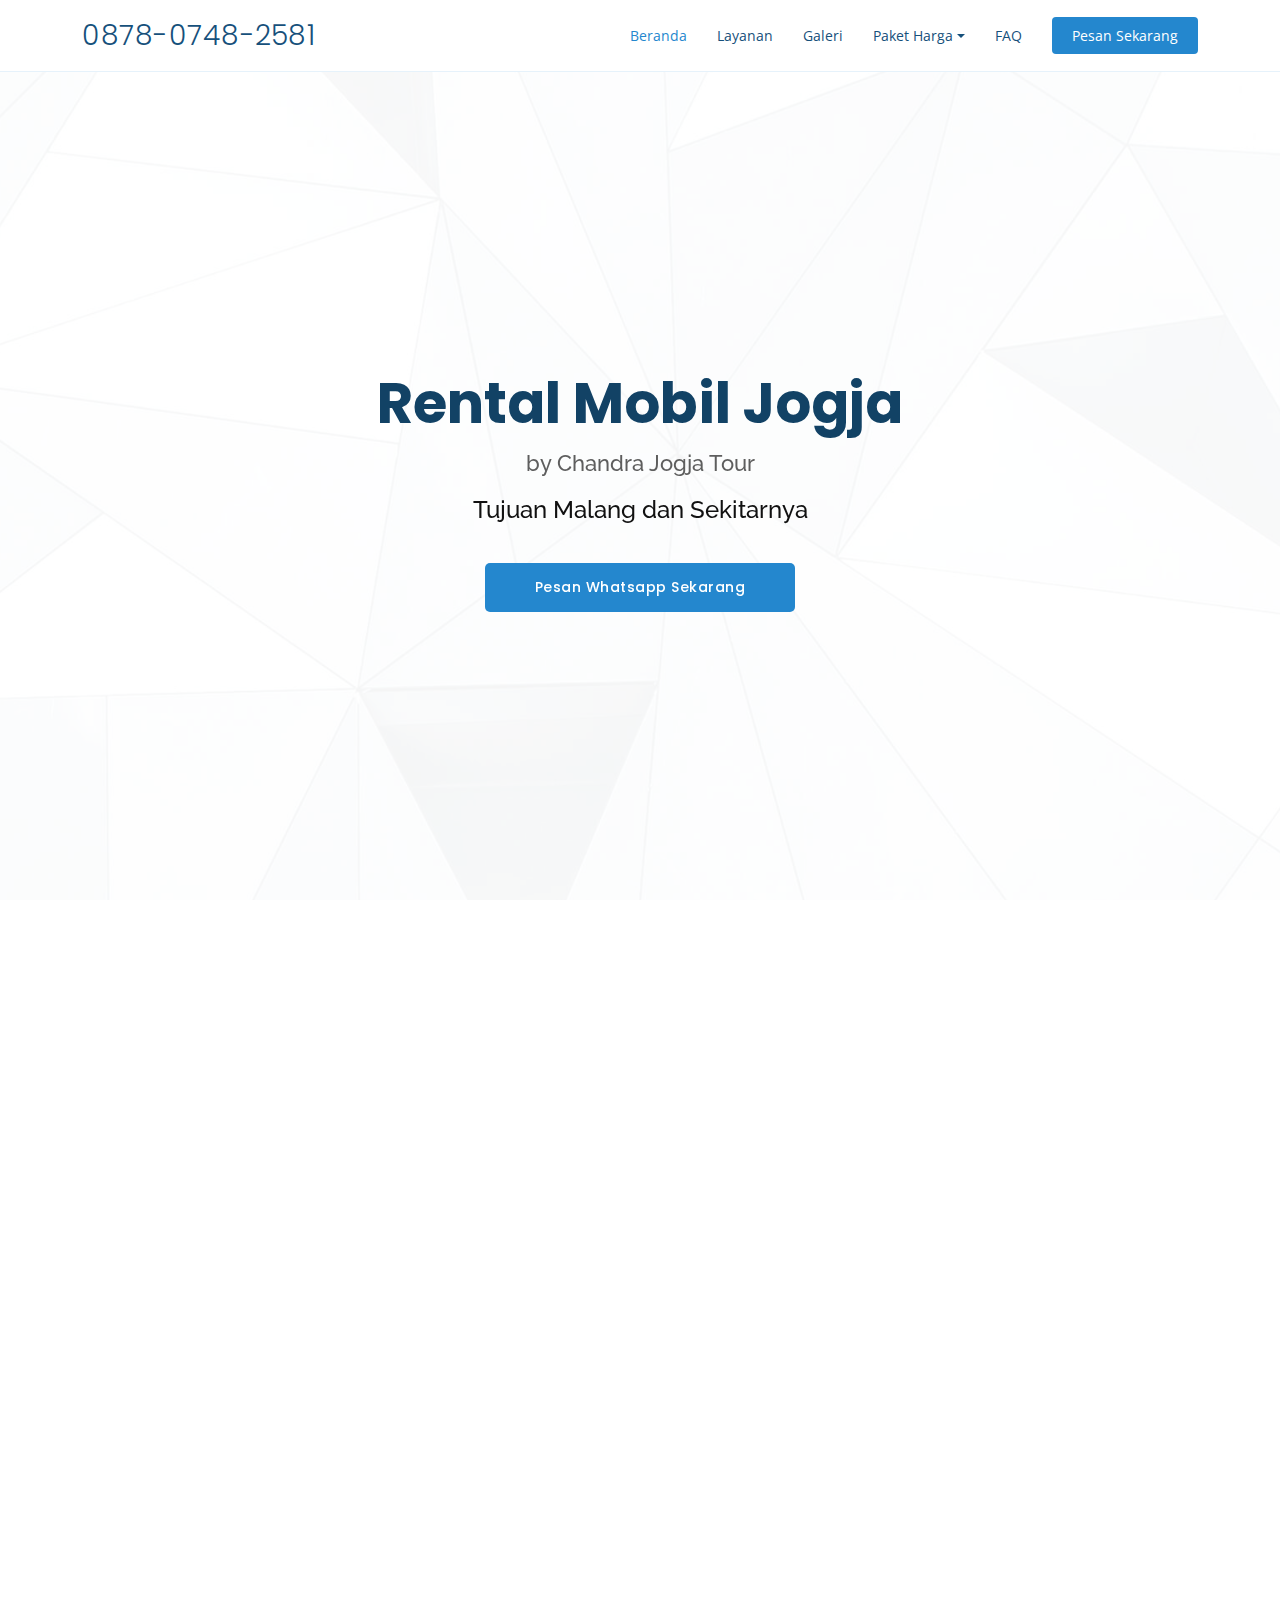
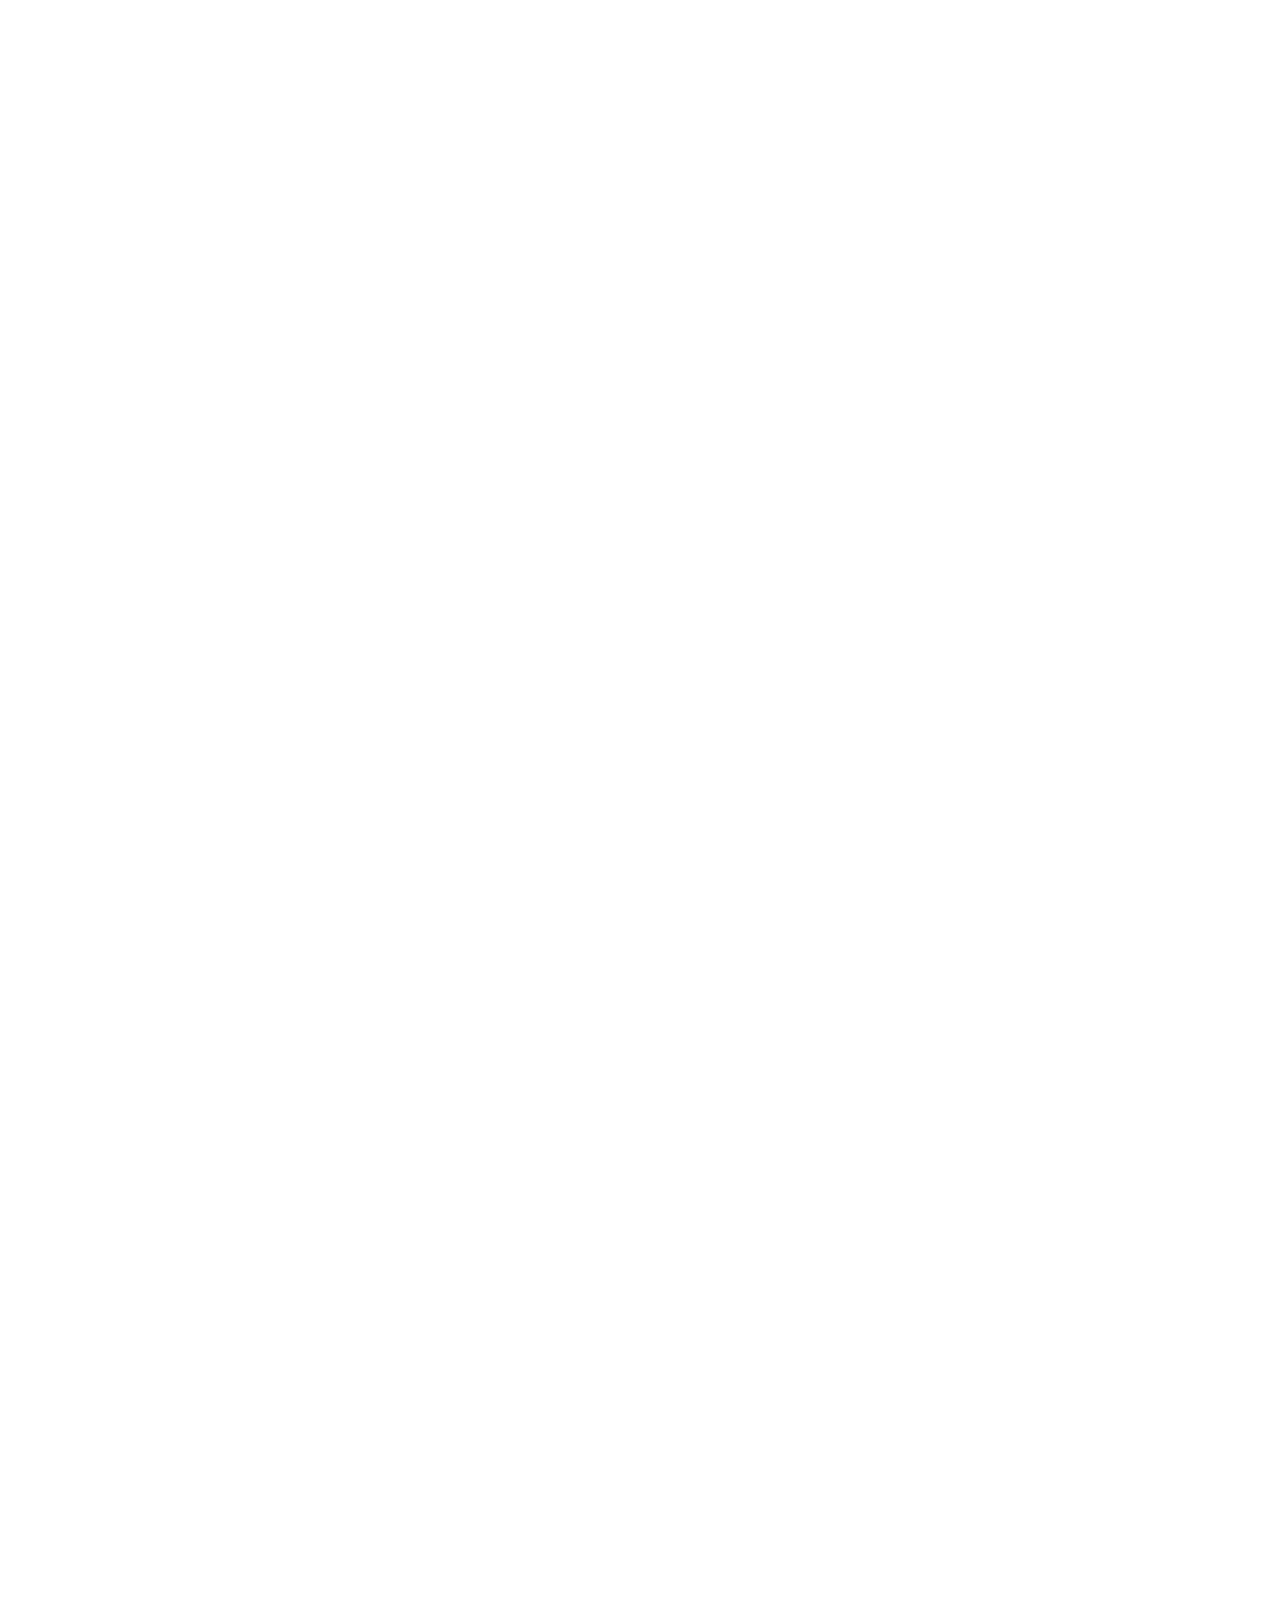
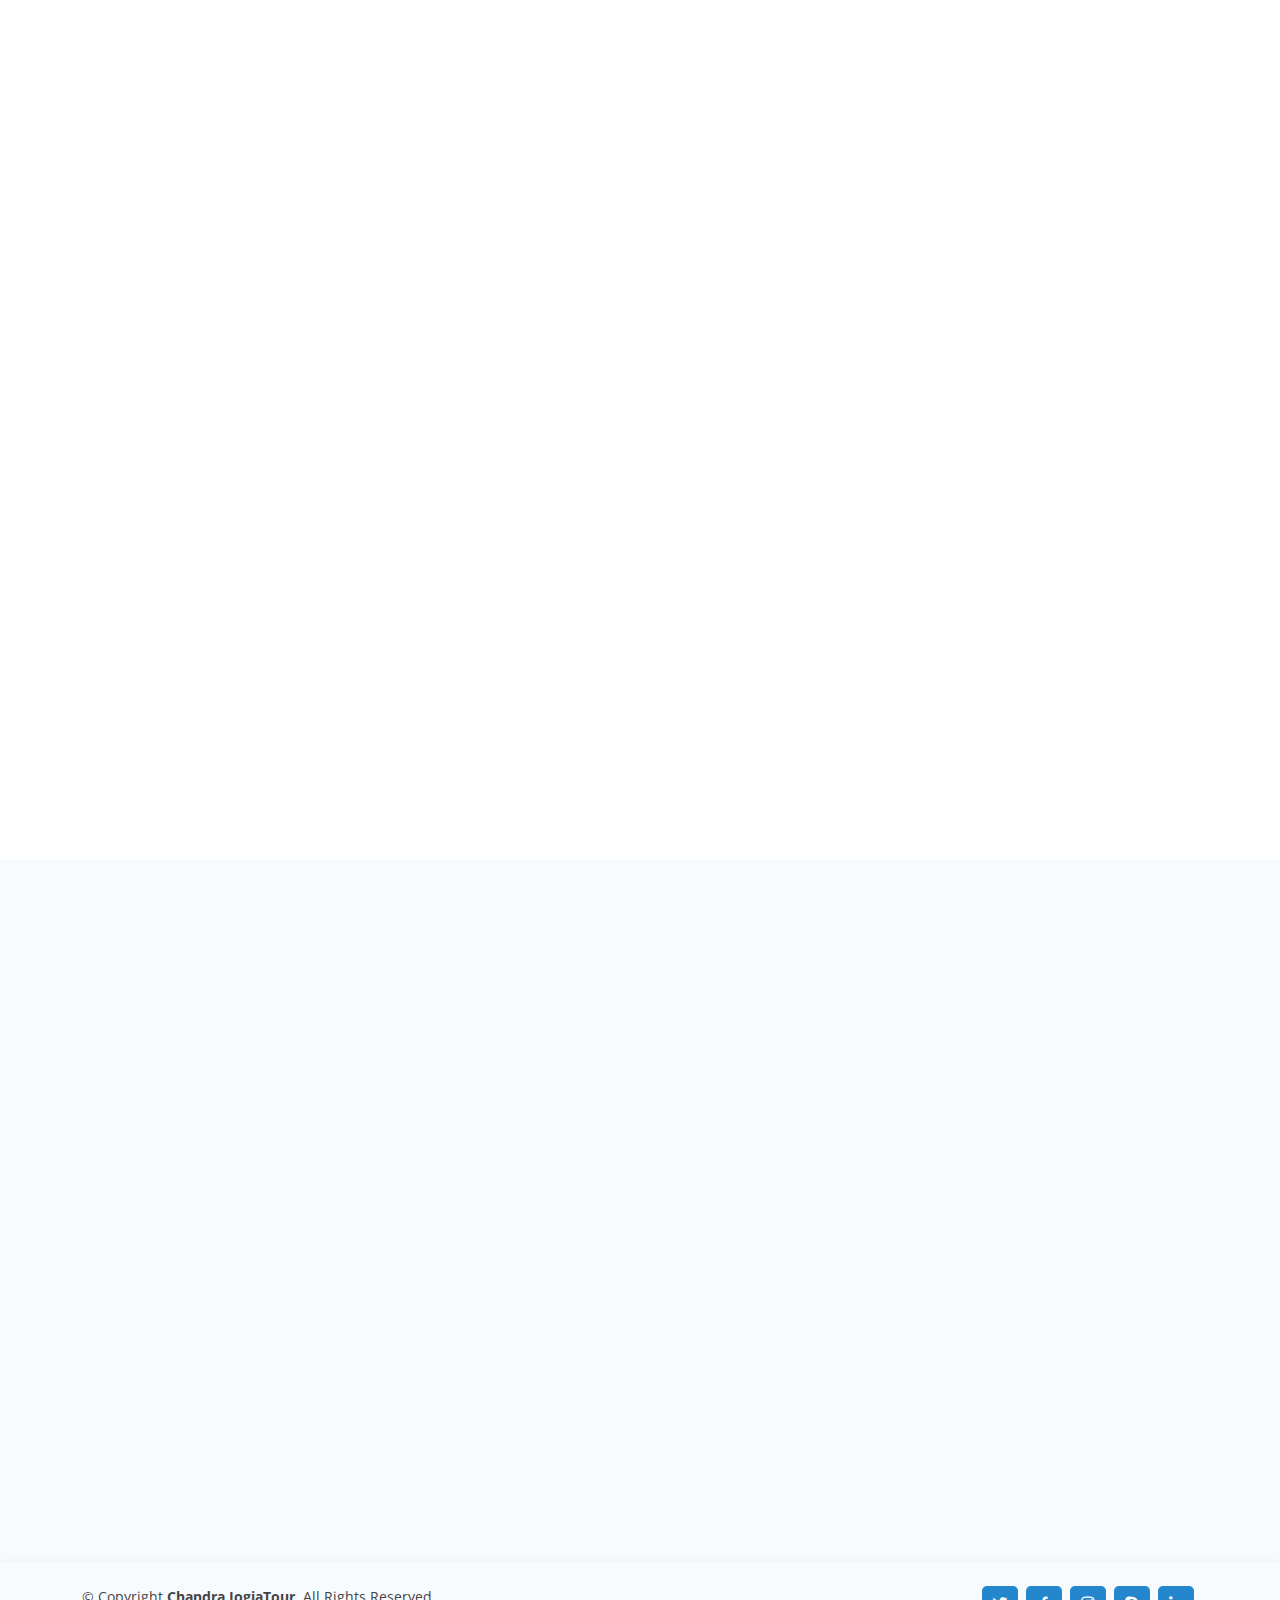
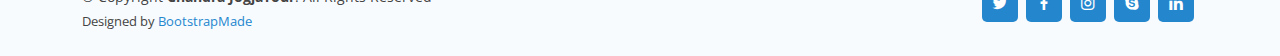
<file: mobiljogjamalang.html>
<!DOCTYPE html>
<html lang="en">
  <head>
    <meta charset="utf-8" />
    <meta content="width=device-width, initial-scale=1.0" name="viewport" />

    <title>0878-0748-2581 Rental Mobil Jogja - Paket Harga Rental Mobil Jogja tujuan Malang by Chandra JogjaTour</title>
    <meta content="Rental Mobil Jogja - Paket Harga Rental Mobil Jogja by Chandra JogjaTour" name="description" />
    <meta content="Rental Mobil Jogja" name="keywords" />

    <!-- Favicons -->
    <link href="assets/img/logo.png" rel="icon" />
    <link href="assets/img/logo.png" rel="apple-touch-icon" />

    <!-- Google Fonts -->
    <link
      href="https://fonts.googleapis.com/css?family=Open+Sans:300,300i,400,400i,600,600i,700,700i|Raleway:300,300i,400,400i,500,500i,600,600i,700,700i|Poppins:300,300i,400,400i,500,500i,600,600i,700,700i"
      rel="stylesheet"
    />

    <!-- Vendor CSS Files -->
    <link href="assets/vendor/aos/aos.css" rel="stylesheet" />
    <link
      href="assets/vendor/bootstrap/css/bootstrap.min.css"
      rel="stylesheet"
    />
    <link
      href="assets/vendor/bootstrap-icons/bootstrap-icons.css"
      rel="stylesheet"
    />
    <link href="assets/vendor/boxicons/css/boxicons.min.css" rel="stylesheet" />
    <link
      href="assets/vendor/glightbox/css/glightbox.min.css"
      rel="stylesheet"
    />
    <link href="assets/vendor/remixicon/remixicon.css" rel="stylesheet" />
    <link href="assets/vendor/swiper/swiper-bundle.min.css" rel="stylesheet" />

    <!-- Template Main CSS File -->
    <link href="assets/css/style.css" rel="stylesheet" />

    <!-- =======================================================
  * Template Name: OnePage - v4.6.0
  * Template URL: https://bootstrapmade.com/onepage-multipurpose-bootstrap-template/
  * Author: BootstrapMade.com
  * License: https://bootstrapmade.com/license/
  ======================================================== -->
  </head>

  <body>
    <!-- ======= Header ======= -->
    <header id="header" class="fixed-top">
      <div class="container d-flex align-items-center justify-content-between">
        <h1 class="logo">
          <a
            target="_blank"
            href="https://api.whatsapp.com/send?phone=6287807482581&text=Hallo Chandra JogjaTour, Saya mau Rental Mobil"
            >0878-0748-2581</a
          >
        </h1>
        <!-- Uncomment below if you prefer to use an image logo -->
        <!-- <a href="index.html" class="logo"><img src="assets/img/logo.png" alt="Rental Mobil Jogja" class="img-fluid"></a>-->

        <nav id="navbar" class="navbar">
          <ul>
            <li>
              <a class="nav-link scrollto" href="#hero">Beranda</a>
            </li>
            <!-- <li><a class="nav-link scrollto" href="#about">About</a></li> -->
            <li><a class="nav-link scrollto" href="#services">Layanan</a></li>
            <li>
              <a class="nav-link scrollto o" href="#portfolio">Galeri</a>
            </li>

            <li class="nav-item dropdown">
              <a class="nav-link dropdown-toggle" href="#" role="button" data-bs-toggle="dropdown" aria-expanded="false">
                Paket Harga
              </a>
              <ul class="dropdown-menu">
                <li><a class="dropdown-item" href="index.html#pricing">Jogja</a></li>
                <li><a class="dropdown-item" href="mobiljogjadieng.html">Dieng</a></li>
                <li><a class="dropdown-item" href="mobiljogjasemarang.html">Semarang</a></li>
                <li><a class="dropdown-item" href="mobiljogjajakarta.html">Jakarta</a></li>
                <li><a class="dropdown-item" href="mobiljogjamalang.html">Malang (Aktif)</a></li>
                <li><a class="dropdown-item" href="mobiljogjabanyuwangi.html">Banyuwangi</a></li>
                <li><a class="dropdown-item" href="mobiljogjabali.html">Bali</a></li>
                <li><a class="dropdown-item" href="https://api.whatsapp.com/send?phone=6287807482581&text=Hallo Chandra JogjaTour,
                   Saya mau Rental Mobil Jogja untuk tujuan . . ." target="_blank">Kota Lainnya</a></li>
              </ul>
            </li>
            <li><a class="nav-link scrollto" href="#faq">FAQ</a></li>

            <li>
              <a
                class="getstarted"
                target="_blank"
                href="https://api.whatsapp.com/send?phone=6287807482581&text=Hallo Chandra JogjaTour, Saya mau Rental Mobil"
                >Pesan Sekarang</a
              >
            </li>
          </ul>
          <i class="bi bi-list mobile-nav-toggle"></i>
        </nav>
        <!-- .navbar -->
      </div>
    </header>
    <!-- End Header -->

    <!-- ======= Hero Section ======= -->
    <section id="hero" class="d-flex align-items-center">
      <div
        class="container position-relative"
        data-aos="fade-up"
        data-aos-delay="100"
      >
        <div class="row justify-content-center">
          <div class="col-xl-10 col-lg-10 text-center">
            <h1>Rental Mobil Jogja</h1>
            <h2>by Chandra Jogja Tour</h2>
            <h3>Tujuan Malang dan Sekitarnya</h3>
          </div>
        </div>
        <div class="text-center">
          <a
            target="_blank"
            href="https://api.whatsapp.com/send?phone=6287807482581&text=Hallo Chandra JogjaTour,
             Saya mau Rental Mobil Avanza tujuan Malang"
            class="btn-get-started scrollto"
            >Pesan Whatsapp Sekarang</a
          >
        </div>

       
      </div>
    </section>
    <!-- End Hero -->

    <main id="main">
      <!-- ======= Pricing Section ======= -->
      <section id="pricing" class="pricing">
        <div class="container" data-aos="fade-up">
          <div class="section-title">
            <h2>Paket Harga Rental Mobil Jogja</h2>
            <p>
              Tujuan Malang dan Sekitarnya
            </p>
          </div>

          <div class="row">
            <div
              class="col-lg-4 col-md-6"
              data-aos="zoom-im"
              data-aos-delay="100"
            >
              <div class="box">
                <h3>Malang</h3>
                <p>Paket ALL In</p>
                <img
                  src="assets/img/gambar1/grandavanza.png"
                  class="img-fluid"
                  alt="Rental Mobil Jogja"
                  srcset=""
                />
                <h4><sup>IDR</sup>3.300k<span> / All In</span></h4>
                <ul>
                  <li>Avanza + Driver + BBM</li>
                  <li>Full Tol</li>
                  <li>3 Hari Trip</li>
                  <li class="na">Parkir + Makan Driver</li>
                  <li class="na">Inap Driver</li>
                  <li class="na">Dokumentasi</li>
                </ul>
                <div class="btn-wrap">
                  <a
                    target="_blank"
                    href="https://api.whatsapp.com/send?phone=6287807482581&text=Hallo Chandra JogjaTour, 
                    Saya mau Rental Mobil Avanza tujuan Malang IDR 3.300k Paket All In"
                    class="btn-buy"
                    >Pesan Sekarang</a
                  >
                </div>
              </div>
            </div>

            <div
              class="col-lg-4 col-md-6 mt-4 mt-md-0"
              data-aos="zoom-in"
              data-aos-delay="100"
            >
              <div class="box">
                <h3>Malang</h3>
                <p>Paket Lengkap</p>
                <img
                  src="assets/img/gambar1/grandavanza.png"
                  class="img-fluid"
                  alt="Rental Mobil Jogja"
                  srcset=""
                />
                <h4><sup>IDR</sup>3.750k<span> / Lengkap</span></h4>
                <ul>
                  <li>Avanza + Driver + BBM</li>
                  <li>Full Tol</li>
                  <li>3 Hari Trip</li>
                  <li>Parkir + Makan Driver</li>
                  <li class="na">Inap Driver</li>
                  <li class="na">Dokumentasi</li>
                </ul>
                <div class="btn-wrap">
                  <a
                    target="_blank"
                    href="https://api.whatsapp.com/send?phone=6287807482581&text=Hallo Chandra JogjaTour,
                     Saya mau Rental Mobil Avanza untuk tujuan Malang IDR 3.750k Paket Lengkap"
                    class="btn-buy"
                    >Pesan Sekarang</a
                  >
                </div>
              </div>
            </div>

            <div
              class="col-lg-4 col-md-6 mt-4 mt-lg-0"
              data-aos="zoom-in"
              data-aos-delay="100"
            >
              <div class="box">
                <h3>Malang</h3>
                <p>Paket Spesial</p>
                <img
                  src="assets/img/gambar1/grandavanza.png"
                  class="img-fluid"
                  alt="Rental Mobil Jogja"
                  srcset=""
                />
                <h4><sup>IDR</sup>4.500k<span> / Spesial</span></h4>
                <ul>
                  <li>Avanza + Driver + BBM</li>
                  <li>Full Tol</li>
                  <li>3 Hari Trip</li>
                  <li>Parkir + Makan Driver</li>
                  <li>Inap Driver</li>
                  <li class="na">Dokumentasi</li>
                </ul>
                <div class="btn-wrap">
                  <a
                    target="_blank"
                    href="https://api.whatsapp.com/send?phone=6287807482581&text=Hallo Chandra JogjaTour, 
                    Saya mau Rental Mobil Avanza untuk tujuan Malang IDR 4.500k Paket Spesial"
                    class="btn-buy"
                    >Pesan Sekarang</a
                  >
                </div>
              </div>
            </div>

            <div
              class="col-lg-4 col-md-6"
              data-aos="zoom-im"
              data-aos-delay="100"
            >
              <div class="box">
                <h3>Malang</h3>
                <p>Paket ALL In</p>
                <img
                  src="assets/img/gambar1/newavanza.png"
                  class="img-fluid"
                  alt="Rental Mobil Jogja"
                  srcset=""
                />
                <h4><sup>IDR</sup>3.500k<span> / All In</span></h4>
                <ul>
                  <li>New Avanza + Driver + BBM</li>
                  <li>Full Tol</li>
                  <li>3 Hari Trip</li>
                  <li class="na">Parkir + Makan Driver</li>
                  <li class="na">Inap Driver</li>
                  <li class="na">Dokumentasi</li>
                </ul>
                <div class="btn-wrap">
                  <a
                    target="_blank"
                    href="https://api.whatsapp.com/send?phone=6287807482581&text=Hallo Chandra JogjaTour, 
                    Saya mau Rental Mobil New Avanza tujuan Malang IDR 3.500k Paket All In"
                    class="btn-buy"
                    >Pesan Sekarang</a
                  >
                </div>
              </div>
            </div>

            <div
              class="col-lg-4 col-md-6 mt-4 mt-md-0"
              data-aos="zoom-in"
              data-aos-delay="100"
            >
              <div class="box">
                <h3>Malang</h3>
                <p>Paket Lengkap</p>
                <img
                  src="assets/img/gambar1/newavanza.png"
                  class="img-fluid"
                  alt="Rental Mobil Jogja"
                  srcset=""
                />
                <h4><sup>IDR</sup>3.950k<span> / Lengkap</span></h4>
                <ul>
                  <li>New Avanza + Driver + BBM</li>
                  <li>Full Tol</li>
                  <li>3 Hari Trip</li>
                  <li>Parkir + Makan Driver</li>
                  <li class="na">Inap Driver</li>
                  <li class="na">Dokumentasi</li>
                </ul>
                <div class="btn-wrap">
                  <a
                    target="_blank"
                    href="https://api.whatsapp.com/send?phone=6287807482581&text=Hallo Chandra JogjaTour, 
                    Saya mau Rental Mobil New Avanza untuk tujuan Malang IDR 3.950k Paket Lengkap"
                    class="btn-buy"
                    >Pesan Sekarang</a
                  >
                </div>
              </div>
            </div>

            <div
              class="col-lg-4 col-md-6 mt-4 mt-lg-0"
              data-aos="zoom-in"
              data-aos-delay="100"
            >
              <div class="box">
                <h3>Malang</h3>
                <p>Paket Spesial</p>
                <img
                  src="assets/img/gambar1/newavanza.png"
                  class="img-fluid"
                  alt="Rental Mobil Jogja"
                  srcset=""
                />
                <h4><sup>IDR</sup>4.700k<span> / Spesial</span></h4>
                <ul>
                  <li>New Avanza + Driver + BBM</li>
                  <li>Full Tol</li>
                  <li>3 Hari Trip</li>
                  <li>Parkir + Makan Driver</li>
                  <li>Inap Driver</li>
                  <li class="na">Dokumentasi</li>
                </ul>
                <div class="btn-wrap">
                  <a
                    target="_blank"
                    href="https://api.whatsapp.com/send?phone=6287807482581&text=Hallo Chandra JogjaTour, 
                    Saya mau Rental Mobil New Avanza untuk tujuan Malang IDR 4.700k Paket Spesial"
                    class="btn-buy"
                    >Pesan Sekarang</a
                  >
                </div>
              </div>
            </div>
          </div>
        </div>
      </section>
      <!-- End Pricing Section -->

      <!-- ======= Portfolio Section ======= -->
      <section id="portfolio" class="portfolio">
        <div class="container" data-aos="fade-up">
          <div class="section-title">
            <h2>Galeri Rental Mobil Jogja</h2>
          </div>

          <div
            class="row portfolio-container"
            data-aos="fade-up"
            data-aos-delay="300"
          >
            <div class="col-lg-4 col-md-6 portfolio-item filter-app">
              <div class="portfolio-wrap">
                <img
                  src="assets/img/portfolio/galeri rental mobil jogja -1.png"
                  class="img-fluid"
                  alt="Rental Mobil Jogja"
                />
              </div>
            </div>

            <div class="col-lg-4 col-md-6 portfolio-item filter-web">
              <div class="portfolio-wrap">
                <img
                  src="assets/img/portfolio/galeri rental mobil jogja -2.png"
                  class="img-fluid"
                  alt="Rental Mobil Jogja"
                />
              </div>
            </div>

            <div class="col-lg-4 col-md-6 portfolio-item filter-app">
              <div class="portfolio-wrap">
                <img
                  src="assets/img/portfolio/galeri rental mobil jogja -3.png"
                  class="img-fluid"
                  alt="Rental Mobil Jogja"
                />
              </div>
            </div>

            <div class="col-lg-4 col-md-6 portfolio-item filter-card">
              <div class="portfolio-wrap">
                <img
                  src="assets/img/portfolio/galeri rental mobil jogja -4.png"
                  class="img-fluid"
                  alt="Rental Mobil Jogja"
                />
              </div>
            </div>

            <div class="col-lg-4 col-md-6 portfolio-item filter-web">
              <div class="portfolio-wrap">
                <img
                  src="assets/img/portfolio/galeri rental mobil jogja -5.png"
                  class="img-fluid"
                  alt="Rental Mobil Jogja"
                />
              </div>
            </div>

            <div class="col-lg-4 col-md-6 portfolio-item filter-app">
              <div class="portfolio-wrap">
                <img
                  src="assets/img/portfolio/galeri rental mobil jogja -6.png"
                  class="img-fluid"
                  alt="Rental Mobil Jogja"
                />
              </div>
            </div>

            <div class="col-lg-4 col-md-6 portfolio-item filter-card">
              <div class="portfolio-wrap">
                <img
                  src="assets/img/portfolio/galeri rental mobil jogja -7.png"
                  class="img-fluid"
                  alt="Rental Mobil Jogja"
                />
              </div>
            </div>

            <div class="col-lg-4 col-md-6 portfolio-item filter-card">
              <div class="portfolio-wrap">
                <img
                  src="assets/img/portfolio/galeri rental mobil jogja -8.png"
                  class="img-fluid"
                  alt="Rental Mobil Jogja"
                />
              </div>
            </div>

            <div class="col-lg-4 col-md-6 portfolio-item filter-web">
              <div class="portfolio-wrap">
                <img
                  src="assets/img/portfolio/galeri rental mobil jogja -9.png"
                  class="img-fluid"
                  alt="Rental Mobil Jogja"
                />
              </div>
            </div>
          </div>
        </div>
      </section>
      <!-- End Portfolio Section -->

      

      <!-- ======= Frequently Asked Questions Section ======= -->
      <section id="faq" class="faq section-bg">
        <div class="container" data-aos="fade-up">
          <div class="section-title">
            <h2>Pertanyaan yang Sering Ditanyakan</h2>
          </div>

          <div class="faq-list">
            <ul>
              <li data-aos="fade-up">
                <i class="bx bx-help-circle icon-help"></i>
                <a
                  data-bs-toggle="collapse"
                  class="collapse"
                  data-bs-target="#faq-list-1"
                  >Apakah kendaraan yang tersedia hanya Avanza saja ?
                  <i class="bx bx-chevron-down icon-show"></i
                  ><i class="bx bx-chevron-up icon-close"></i
                ></a>
                <div
                  id="faq-list-1"
                  class="collapse show"
                  data-bs-parent=".faq-list"
                >
                  <p>
                    Selain Avanza, Kami juga punya kendaraan lain yang
                    tersedia antara lain : Ayla, Agya, Brio, Moblio,
                    Xpander, Hiace, Fortuner, Pajero Sport, Alphard hingga Bus
                  </p>
                </div>
              </li>

              <li data-aos="fade-up" data-aos-delay="100">
                <i class="bx bx-help-circle icon-help"></i>
                <a
                  data-bs-toggle="collapse"
                  data-bs-target="#faq-list-2"
                  class="collapsed"
                  >Kota Mana Saja yang bisa dikunjungi ?
                  <i class="bx bx-chevron-down icon-show"></i
                  ><i class="bx bx-chevron-up icon-close"></i
                ></a>
                <div
                  id="faq-list-2"
                  class="collapse"
                  data-bs-parent=".faq-list"
                >
                  <p>
                    Semua kota di pulau Jawa, Sumatera, Madura, Bali, dan Lombok
                    bisa dikunjungi. Langsung Telepon / Whatsapp nomor diatas
                    untuk memberi tahu kota mana tujuan Anda
                  </p>
                </div>
              </li>

              <li data-aos="fade-up" data-aos-delay="200">
                <i class="bx bx-help-circle icon-help"></i>
                <a
                  data-bs-toggle="collapse"
                  data-bs-target="#faq-list-3"
                  class="collapsed"
                  >Apakah hanya wisata saja yang dilayani ?
                  <i class="bx bx-chevron-down icon-show"></i
                  ><i class="bx bx-chevron-up icon-close"></i
                ></a>
                <div
                  id="faq-list-3"
                  class="collapse"
                  data-bs-parent=".faq-list"
                >
                  <p>
                    Tidak hanya Paket Wisata Saja yang kami Layani. Ada juga
                    layanan Antar Jemput, Drop Off, Transport Bandara,
                    Kondangan, Kunjungan Kerja, Acara Keluarga, Reuni,
                    Gathering, Penelitian, dan lain lain
                  </p>
                </div>
              </li>

              <li data-aos="fade-up" data-aos-delay="300">
                <i class="bx bx-help-circle icon-help"></i>
                <a
                  data-bs-toggle="collapse"
                  data-bs-target="#faq-list-4"
                  class="collapsed"
                  >Paket Apa Saja yang tersedia ?
                  <i class="bx bx-chevron-down icon-show"></i
                  ><i class="bx bx-chevron-up icon-close"></i
                ></a>
                <div
                  id="faq-list-4"
                  class="collapse"
                  data-bs-parent=".faq-list"
                >
                  <ul class="">
                    <li>Paket Bebas ( Mobil + Driver )</li>
                    <li>Paket All In ( Mobil + Driver + BBM + Tol + Kapal )</li>
                    <li>
                      Paket Lengkap ( Paket All In + Parkir + Makan Driver )
                    </li>
                    <li>Paket Spesial ( Paket Lengkap + Tiket Wisata )</li>
                    <li>Paket Istimewa ( Paket Spesial + Penginapan )</li>
                    <li>
                      Paket Markibul ( Paket Istimewa + Kuliner + Dokumentasi )
                    </li>
                  </ul>
                </div>
              </li>

              <li data-aos="fade-up" data-aos-delay="400">
                <i class="bx bx-help-circle icon-help"></i>
                <a
                  data-bs-toggle="collapse"
                  data-bs-target="#faq-list-5"
                  class="collapsed"
                  >Bagaimana cara melakukan Pemesanan ?
                  <i class="bx bx-chevron-down icon-show"></i
                  ><i class="bx bx-chevron-up icon-close"></i
                ></a>
                <div
                  id="faq-list-5"
                  class="collapse"
                  data-bs-parent=".faq-list"
                >
                  <p>
                    Silhakan hubungi Kami di nomor 0878-0748-2581 ( Telpon /
                    Whatsapp ) atau melalui tombol pemesanan diatas
                  </p>
                </div>
              </li>
            </ul>
          </div>
        </div>
      </section>
      <!-- End Frequently Asked Questions Section -->
    </main>
    <!-- End #main -->

    <!-- ======= Footer ======= -->
    <footer id="footer">
      <div class="container d-md-flex py-4">
        <div class="me-md-auto text-center text-md-start">
          <div class="copyright">
            &copy; Copyright <strong><span>Chandra JogjaTour</span></strong
            >. All Rights Reserved
          </div>
          <div class="credits">
            <!-- All the links in the footer should remain intact. -->
            <!-- You can delete the links only if you purchased the pro version. -->
            <!-- Licensing information: https://bootstrapmade.com/license/ -->
            <!-- Purchase the pro version with working PHP/AJAX contact form: https://bootstrapmade.com/onepage-multipurpose-bootstrap-template/ -->
            Designed by <a href="https://bootstrapmade.com/">BootstrapMade</a>
          </div>
        </div>
        <div class="social-links text-center text-md-right pt-3 pt-md-0">
          <a href="#" class="twitter"><i class="bx bxl-twitter"></i></a>
          <a href="" class="facebook"><i class="bx bxl-facebook"></i></a>
          <a
            target="_blank"
            href="https://www.instagram.com/ayonaikAvanza_purworejo/"
            class="instagram"
            ><i class="bx bxl-instagram"></i
          ></a>
          <a href="#" class="google-plus"><i class="bx bxl-skype"></i></a>
          <a href="#" class="linkedin"><i class="bx bxl-linkedin"></i></a>
        </div>
      </div>
    </footer>
    <!-- End Footer -->

    <div id="preloader"></div>
    <a
      href="#"
      class="back-to-top d-flex align-items-center justify-content-center"
      ><i class="bi bi-arrow-up-short"></i
    ></a>

    <!-- Vendor JS Files -->
    <script src="assets/vendor/aos/aos.js"></script>
    <script src="assets/vendor/bootstrap/js/bootstrap.bundle.min.js"></script>
    <script src="assets/vendor/glightbox/js/glightbox.min.js"></script>
    <script src="assets/vendor/isotope-layout/isotope.pkgd.min.js"></script>
    <script src="assets/vendor/php-email-form/validate.js"></script>
    <script src="assets/vendor/purecounter/purecounter.js"></script>
    <script src="assets/vendor/swiper/swiper-bundle.min.js"></script>

    <!-- Template Main JS File -->
    <script src="assets/js/main.js"></script>
  </body>
</html>
</file>
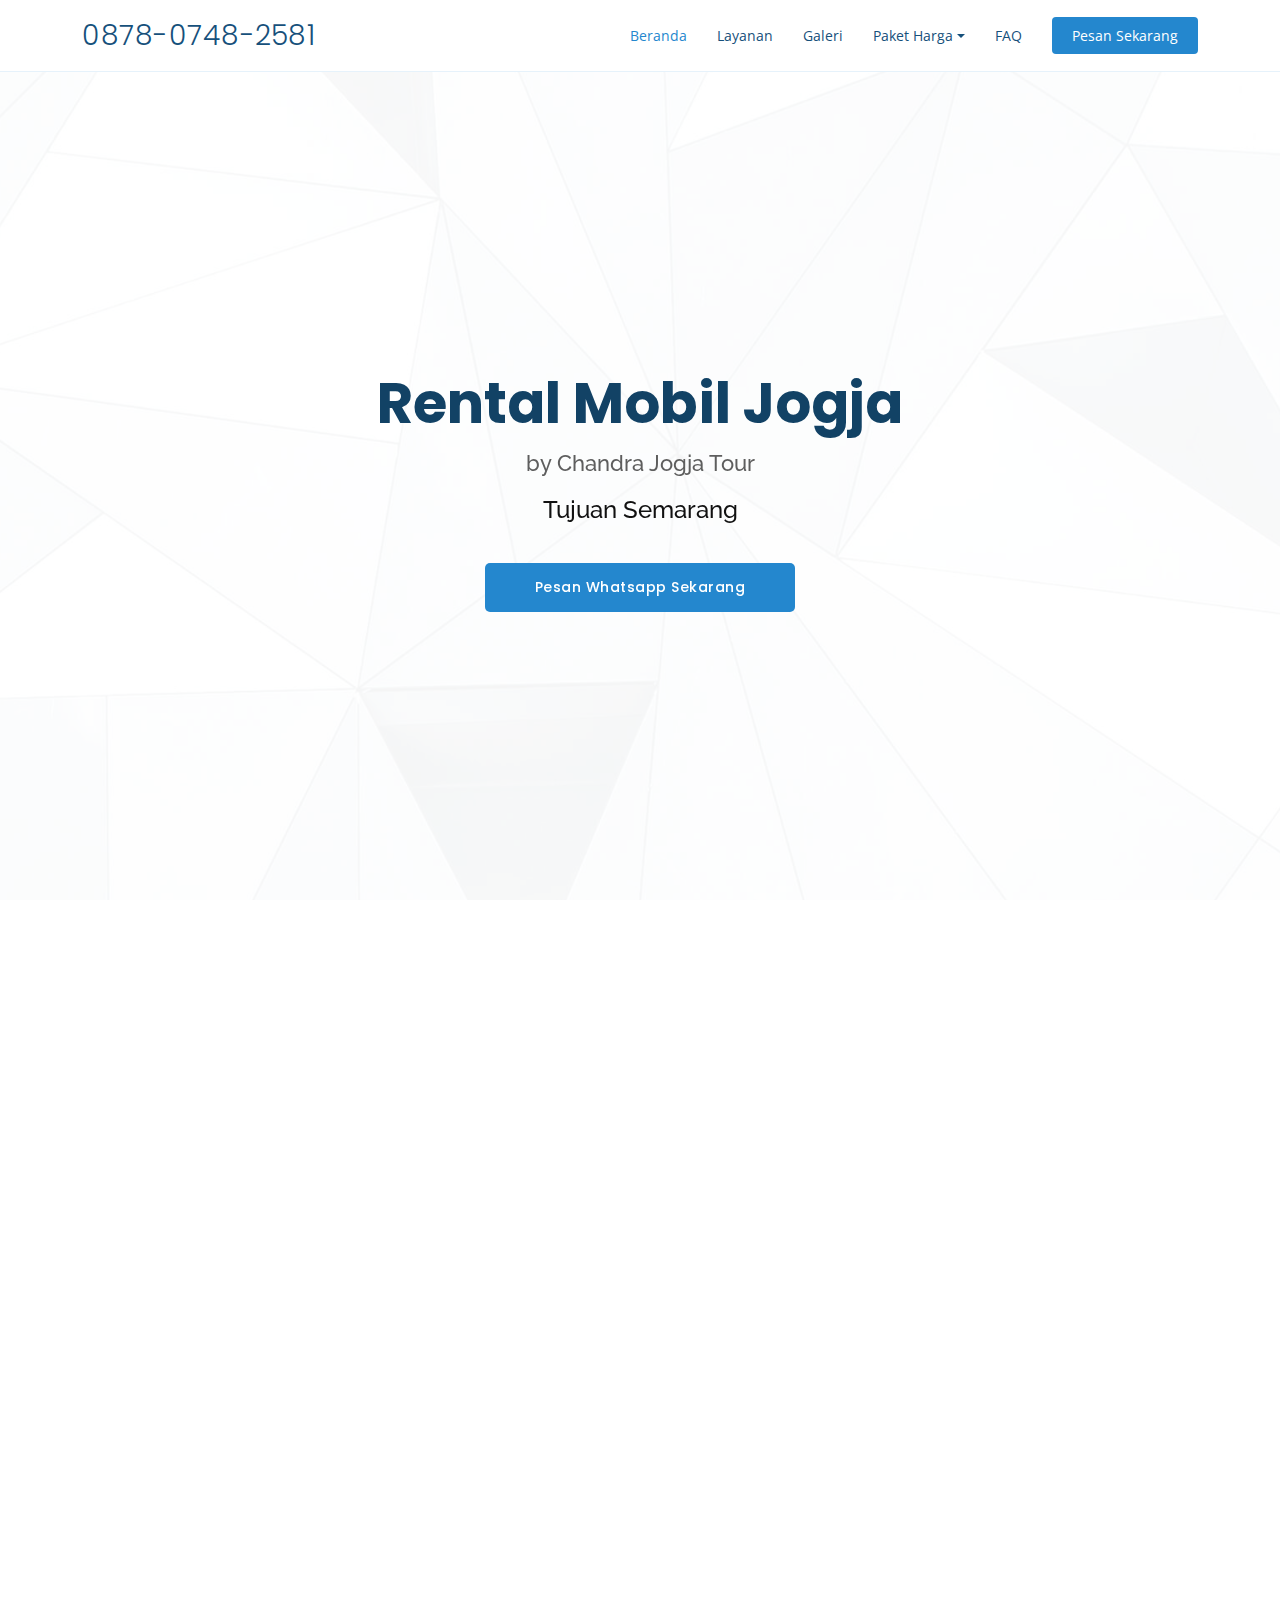
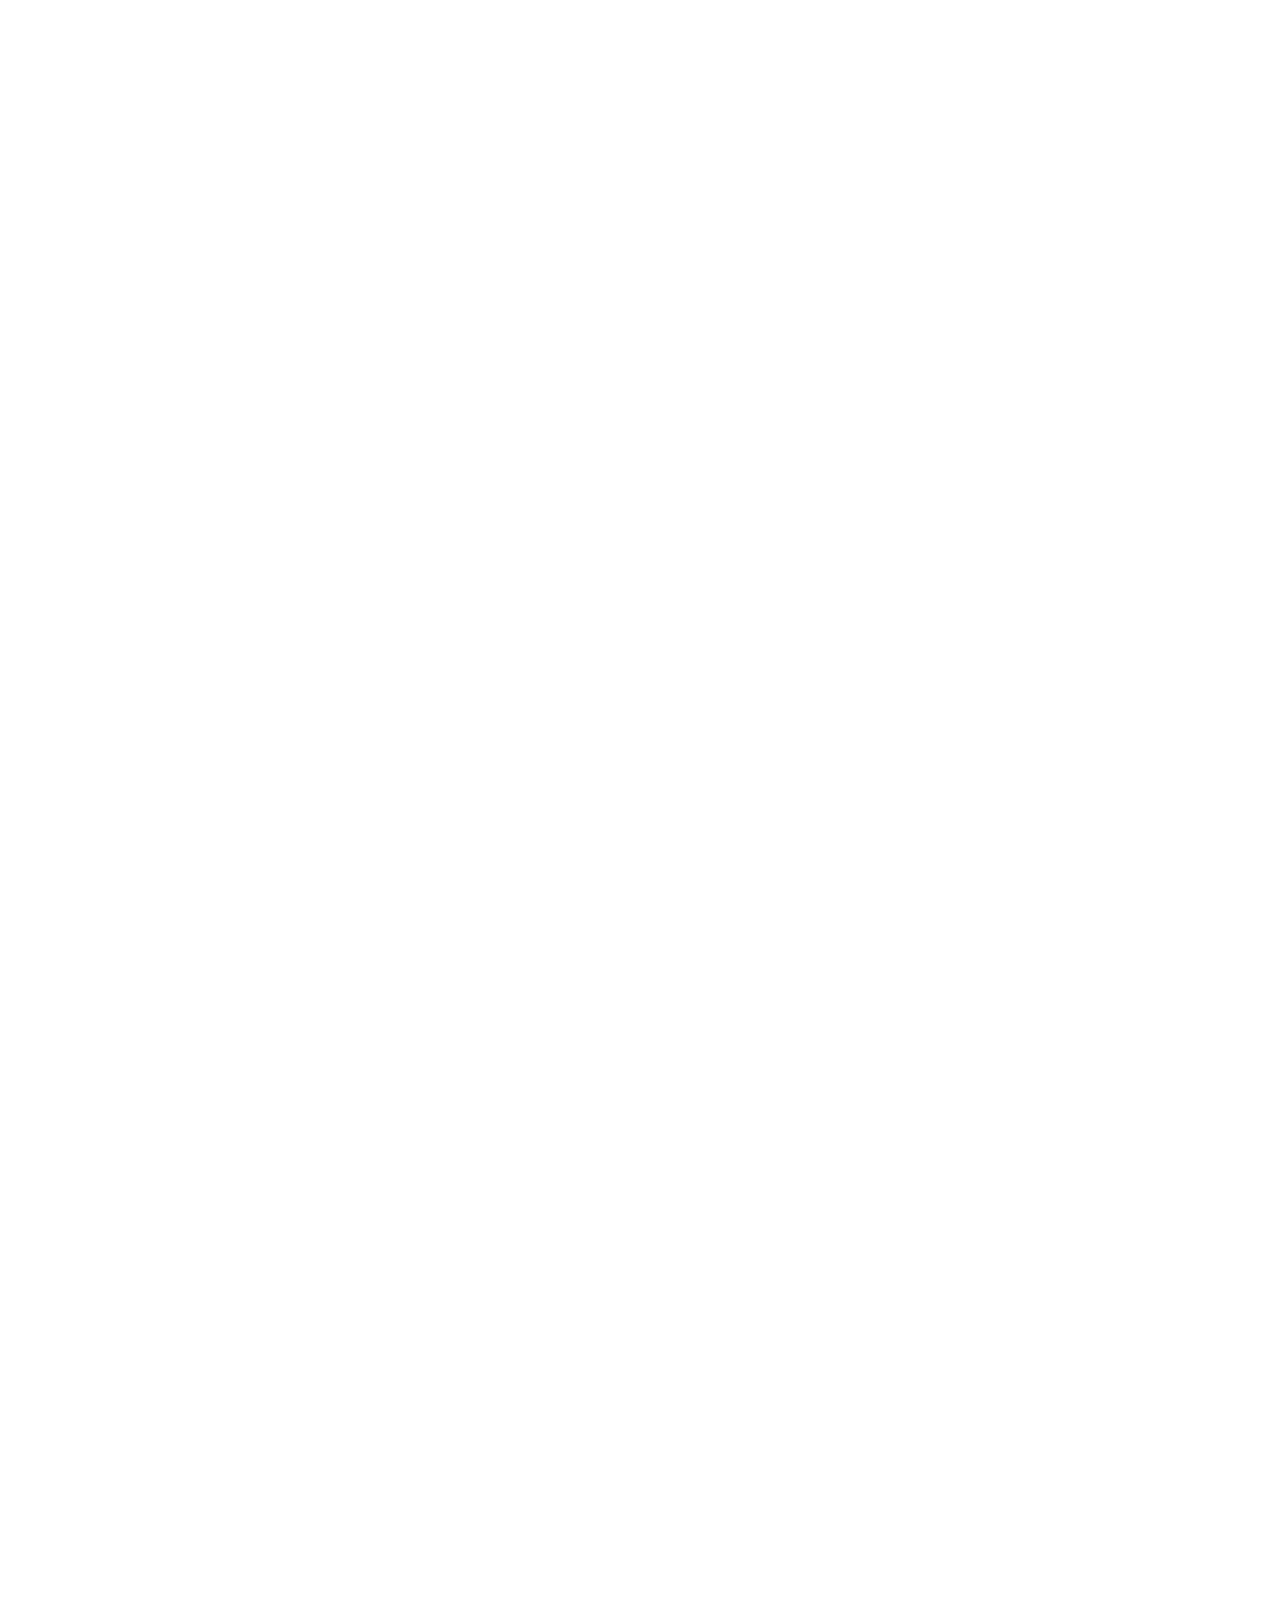
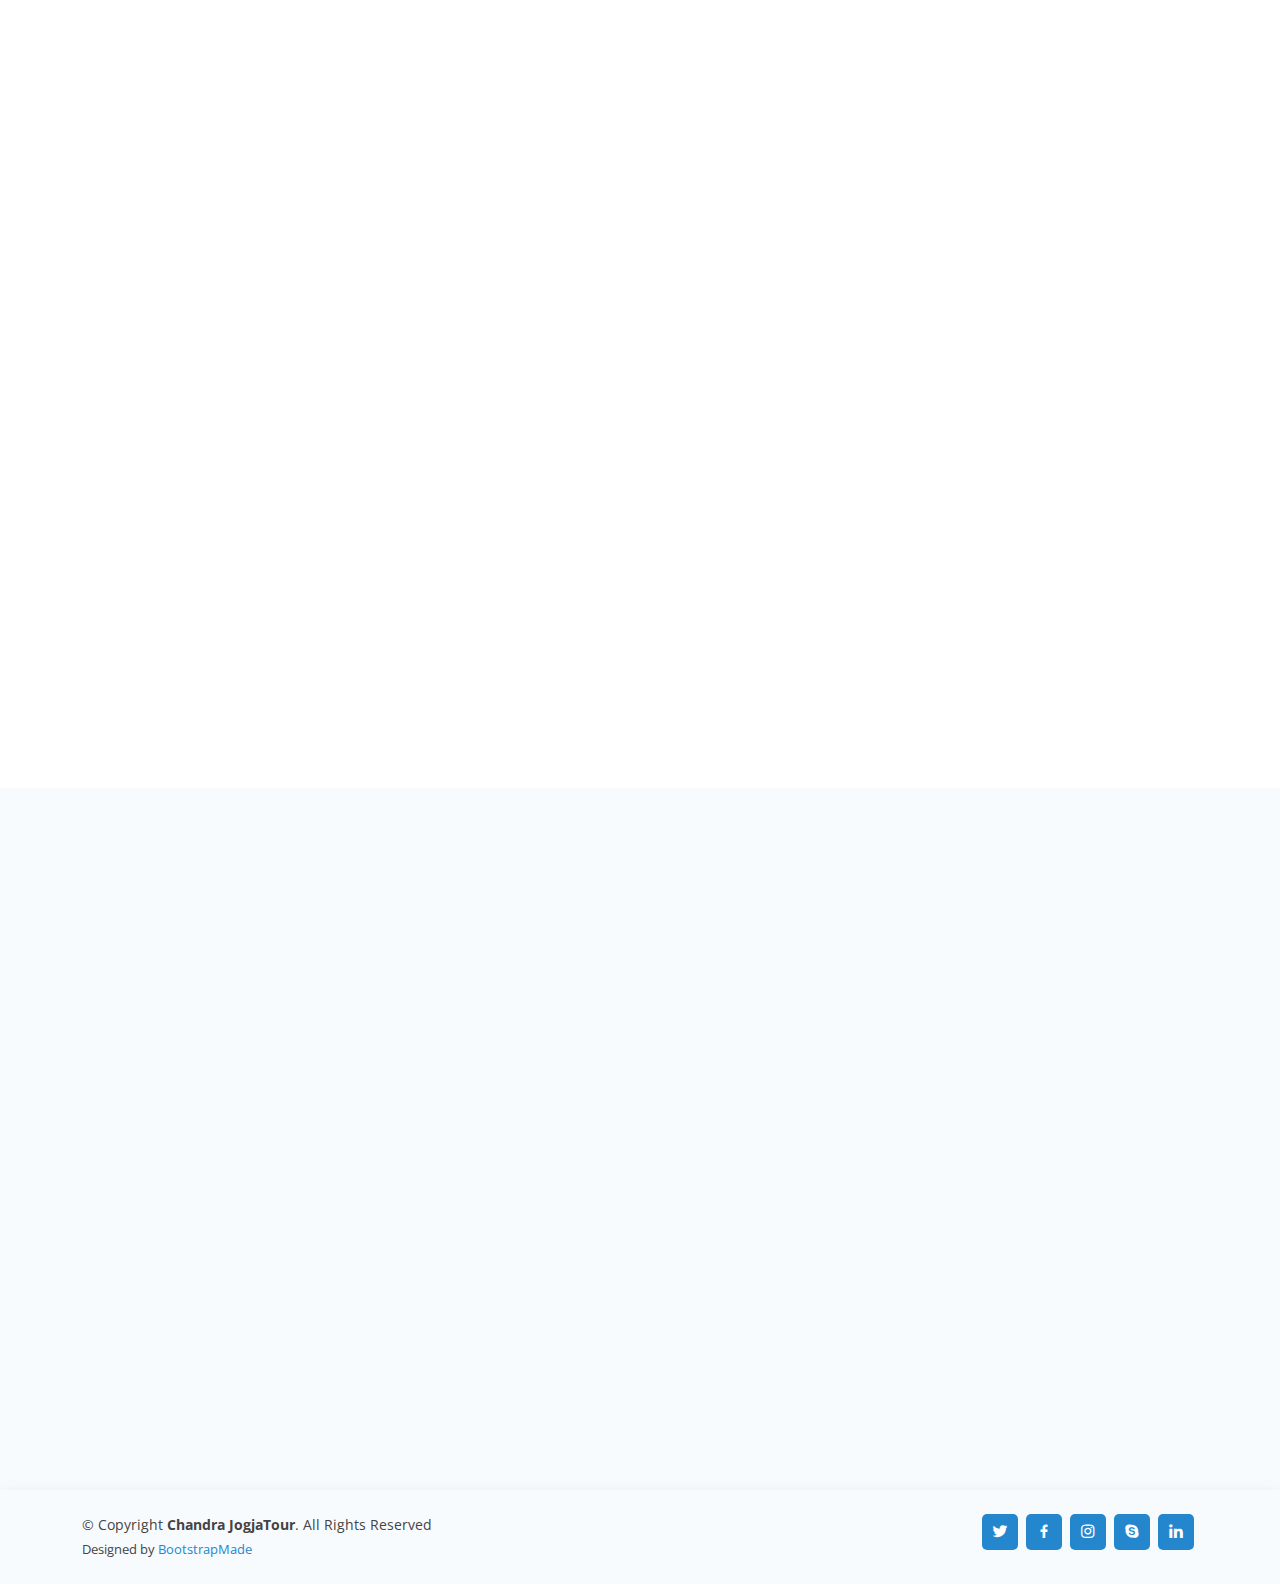
<file: mobiljogjasemarang.html>
<!DOCTYPE html>
<html lang="en">
  <head>
    <meta charset="utf-8" />
    <meta content="width=device-width, initial-scale=1.0" name="viewport" />

    <title>0878-0748-2581 Rental Mobil Jogja - Paket Harga Rental Mobil Jogja tujuan Semarang by Chandra JogjaTour</title>
    <meta content="Rental Mobil Jogja - Paket Harga Rental Mobil Jogja by Chandra JogjaTour" name="description" />
    <meta content="Rental Mobil Jogja" name="keywords" />

    <!-- Favicons -->
    <link href="assets/img/logo.png" rel="icon" />
    <link href="assets/img/logo.png" rel="apple-touch-icon" />

    <!-- Google Fonts -->
    <link
      href="https://fonts.googleapis.com/css?family=Open+Sans:300,300i,400,400i,600,600i,700,700i|Raleway:300,300i,400,400i,500,500i,600,600i,700,700i|Poppins:300,300i,400,400i,500,500i,600,600i,700,700i"
      rel="stylesheet"
    />

    <!-- Vendor CSS Files -->
    <link href="assets/vendor/aos/aos.css" rel="stylesheet" />
    <link
      href="assets/vendor/bootstrap/css/bootstrap.min.css"
      rel="stylesheet"
    />
    <link
      href="assets/vendor/bootstrap-icons/bootstrap-icons.css"
      rel="stylesheet"
    />
    <link href="assets/vendor/boxicons/css/boxicons.min.css" rel="stylesheet" />
    <link
      href="assets/vendor/glightbox/css/glightbox.min.css"
      rel="stylesheet"
    />
    <link href="assets/vendor/remixicon/remixicon.css" rel="stylesheet" />
    <link href="assets/vendor/swiper/swiper-bundle.min.css" rel="stylesheet" />

    <!-- Template Main CSS File -->
    <link href="assets/css/style.css" rel="stylesheet" />

    <!-- =======================================================
  * Template Name: OnePage - v4.6.0
  * Template URL: https://bootstrapmade.com/onepage-multipurpose-bootstrap-template/
  * Author: BootstrapMade.com
  * License: https://bootstrapmade.com/license/
  ======================================================== -->
  </head>

  <body>
    <!-- ======= Header ======= -->
    <header id="header" class="fixed-top">
      <div class="container d-flex align-items-center justify-content-between">
        <h1 class="logo">
          <a
            target="_blank"
            href="https://api.whatsapp.com/send?phone=6287807482581&text=Hallo Chandra JogjaTour, Saya mau Rental Mobil"
            >0878-0748-2581</a
          >
        </h1>
        <!-- Uncomment below if you prefer to use an image logo -->
        <!-- <a href="index.html" class="logo"><img src="assets/img/logo.png" alt="Rental Mobil Jogja" class="img-fluid"></a>-->

        <nav id="navbar" class="navbar">
          <ul>
            <li>
              <a class="nav-link scrollto" href="#hero">Beranda</a>
            </li>
            <!-- <li><a class="nav-link scrollto" href="#about">About</a></li> -->
            <li><a class="nav-link scrollto" href="#services">Layanan</a></li>
            <li>
              <a class="nav-link scrollto o" href="#portfolio">Galeri</a>
            </li>

            <li class="nav-item dropdown">
              <a class="nav-link dropdown-toggle" href="#" role="button" data-bs-toggle="dropdown" aria-expanded="false">
                Paket Harga
              </a>
              <ul class="dropdown-menu">
                <li><a class="dropdown-item" href="index.html#pricing">Jogja</a></li>
                <li><a class="dropdown-item" href="mobiljogjadieng.html">Dieng</a></li>
                <li><a class="dropdown-item" href="mobiljogjasemarang.html">Semarang (Aktif)</a></li>
                <li><a class="dropdown-item" href="mobiljogjajakarta.html">Jakarta</a></li>
                <li><a class="dropdown-item" href="mobiljogjamalang.html">Malang</a></li>
                <li><a class="dropdown-item" href="mobiljogjabanyuwangi.html">Banyuwangi</a></li>
                <li><a class="dropdown-item" href="mobiljogjabali.html">Bali</a></li>
                <li><a class="dropdown-item" href="https://api.whatsapp.com/send?phone=6287807482581&text=Hallo Chandra JogjaTour,
                   Saya mau Rental Mobil Jogja untuk tujuan . . ." target="_blank">Kota Lainnya</a></li>
              </ul>
            </li>
            <li><a class="nav-link scrollto" href="#faq">FAQ</a></li>

            <li>
              <a
                class="getstarted"
                target="_blank"
                href="https://api.whatsapp.com/send?phone=6287807482581&text=Hallo Chandra JogjaTour, Saya mau Rental Mobil"
                >Pesan Sekarang</a
              >
            </li>
          </ul>
          <i class="bi bi-list mobile-nav-toggle"></i>
        </nav>
        <!-- .navbar -->
      </div>
    </header>
    <!-- End Header -->

    <!-- ======= Hero Section ======= -->
    <section id="hero" class="d-flex align-items-center">
      <div
        class="container position-relative"
        data-aos="fade-up"
        data-aos-delay="100"
      >
        <div class="row justify-content-center">
          <div class="col-xl-10 col-lg-10 text-center">
            <h1>Rental Mobil Jogja</h1>
            <h2>by Chandra Jogja Tour</h2>
            <h3>Tujuan Semarang</h3>
          </div>
        </div>
        <div class="text-center">
          <a
            target="_blank"
            href="https://api.whatsapp.com/send?phone=6287807482581&text=Hallo Chandra JogjaTour,
             Saya mau Rental Mobil Avanza tujuan Semarang"
            class="btn-get-started scrollto"
            >Pesan Whatsapp Sekarang</a
          >
        </div>

       
      </div>
    </section>
    <!-- End Hero -->

    <main id="main">
      <!-- ======= Pricing Section ======= -->
      <section id="pricing" class="pricing">
        <div class="container" data-aos="fade-up">
          <div class="section-title">
            <h2>Paket Harga Rental Mobil Jogja</h2>
            <p>
              Tujuan Semarang
            </p>
          </div>

          <div class="row">
            <div
              class="col-lg-4 col-md-6"
              data-aos="zoom-im"
              data-aos-delay="100"
            >
              <div class="box">
                <h3>Semarang</h3>
                <p>Paket ALL In</p>
                <img
                  src="assets/img/gambar1/grandavanza.png"
                  class="img-fluid"
                  alt="Rental Mobil Jogja"
                  srcset=""
                />
                <h4><sup>IDR</sup>850k<span> / All In</span></h4>
                <ul>
                  <li>Avanza + Driver + BBM</li>
                  <li>Sepuasnya Seharian</li>
                  <li class="na">Parkir + Makan Driver</li>
                  <li class="na">Dokumentasi</li>
                  <li class="na">Tiket Wisata</li>
                </ul>
                <div class="btn-wrap">
                  <a
                    target="_blank"
                    href="https://api.whatsapp.com/send?phone=6287807482581&text=Hallo Chandra JogjaTour, 
                    Saya mau Rental Mobil Avanza tujuan Semarang IDR 850k Paket All In"
                    class="btn-buy"
                    >Pesan Sekarang</a
                  >
                </div>
              </div>
            </div>

            <div
              class="col-lg-4 col-md-6 mt-4 mt-md-0"
              data-aos="zoom-in"
              data-aos-delay="100"
            >
              <div class="box">
                <h3>Semarang</h3>
                <p>Paket Lengkap</p>
                <img
                  src="assets/img/gambar1/grandavanza.png"
                  class="img-fluid"
                  alt="Rental Mobil Jogja"
                  srcset=""
                />
                <h4><sup>IDR</sup>999k<span> / Lengkap</span></h4>
                <ul>
                  <li>Avanza + Driver + BBM</li>
                  <li>Sepuasnya Seharian</li>
                  <li>Parkir + Makan Driver</li>
                  <li class="na">Dokumentasi</li>
                  <li class="na">Tiket Wisata</li>
                </ul>
                <div class="btn-wrap">
                  <a
                    target="_blank"
                    href="https://api.whatsapp.com/send?phone=6287807482581&text=Hallo Chandra JogjaTour,
                     Saya mau Rental Mobil Avanza untuk tujuan Semarang IDR 999k Paket Lengkap"
                    class="btn-buy"
                    >Pesan Sekarang</a
                  >
                </div>
              </div>
            </div>

            <div
              class="col-lg-4 col-md-6 mt-4 mt-lg-0"
              data-aos="zoom-in"
              data-aos-delay="100"
            >
              <div class="box">
                <h3>Semarang</h3>
                <p>Paket Spesial</p>
                <img
                  src="assets/img/gambar1/grandavanza.png"
                  class="img-fluid"
                  alt="Rental Mobil Jogja"
                  srcset=""
                />
                <h4><sup>IDR</sup>1.300k<span> / Spesial</span></h4>
                <ul>
                  <li>Avanza + Driver + BBM</li>
                  <li>Sepuasnya Seharian</li>
                  <li>Parkir + Makan Driver</li>
                  <li>Dokumentasi</li>
                  <li class="na">Tiket Wisata</li>
                </ul>
                <div class="btn-wrap">
                  <a
                    target="_blank"
                    href="https://api.whatsapp.com/send?phone=6287807482581&text=Hallo Chandra JogjaTour, 
                    Saya mau Rental Mobil Avanza untuk tujuan Semarang IDR 1.300k Paket Spesial"
                    class="btn-buy"
                    >Pesan Sekarang</a
                  >
                </div>
              </div>
            </div>

            <div
              class="col-lg-4 col-md-6"
              data-aos="zoom-im"
              data-aos-delay="100"
            >
              <div class="box">
                <h3>Semarang</h3>
                <p>Paket ALL In</p>
                <img
                  src="assets/img/gambar1/newavanza.png"
                  class="img-fluid"
                  alt="Rental Mobil Jogja"
                  srcset=""
                />
                <h4><sup>IDR</sup>900k<span> / All In</span></h4>
                <ul>
                  <li>New Avanza + Driver + BBM</li>
                  <li>Sepuasnya Seharian</li>
                  <li class="na">Parkir + Makan Driver</li>
                  <li class="na">Dokumentasi</li>
                  <li class="na">Tiket Wisata</li>
                </ul>
                <div class="btn-wrap">
                  <a
                    target="_blank"
                    href="https://api.whatsapp.com/send?phone=6287807482581&text=Hallo Chandra JogjaTour, 
                    Saya mau Rental Mobil New Avanza tujuan Semarang IDR 900k Paket All In"
                    class="btn-buy"
                    >Pesan Sekarang</a
                  >
                </div>
              </div>
            </div>

            <div
              class="col-lg-4 col-md-6 mt-4 mt-md-0"
              data-aos="zoom-in"
              data-aos-delay="100"
            >
              <div class="box">
                <h3>Semarang</h3>
                <p>Paket Lengkap</p>
                <img
                  src="assets/img/gambar1/newavanza.png"
                  class="img-fluid"
                  alt="Rental Mobil Jogja"
                  srcset=""
                />
                <h4><sup>IDR</sup>1.050k<span> / Lengkap</span></h4>
                <ul>
                  <li>New Avanza + Driver + BBM</li>
                  <li>Sepuasnya Seharian</li>
                  <li>Parkir + Makan Driver</li>
                  <li class="na">Dokumentasi</li>
                  <li class="na">Tiket Wisata</li>
                </ul>
                <div class="btn-wrap">
                  <a
                    target="_blank"
                    href="https://api.whatsapp.com/send?phone=6287807482581&text=Hallo Chandra JogjaTour, 
                    Saya mau Rental Mobil New Avanza untuk tujuan Semarang IDR 1.050k Paket Lengkap"
                    class="btn-buy"
                    >Pesan Sekarang</a
                  >
                </div>
              </div>
            </div>

            <div
              class="col-lg-4 col-md-6 mt-4 mt-lg-0"
              data-aos="zoom-in"
              data-aos-delay="100"
            >
              <div class="box">
                <h3>Semarang</h3>
                <p>Paket Spesial</p>
                <img
                  src="assets/img/gambar1/newavanza.png"
                  class="img-fluid"
                  alt="Rental Mobil Jogja"
                  srcset=""
                />
                <h4><sup>IDR</sup>1.350k<span> / Spesial</span></h4>
                <ul>
                  <li>New Avanza + Driver + BBM</li>
                  <li>Sepuasnya Seharian</li>
                  <li>Parkir + Makan Driver</li>
                  <li>Dokumentasi</li>
                  <li class="na">Tiket Wisata</li>
                </ul>
                <div class="btn-wrap">
                  <a
                    target="_blank"
                    href="https://api.whatsapp.com/send?phone=6287807482581&text=Hallo Chandra JogjaTour, 
                    Saya mau Rental Mobil New Avanza untuk tujuan Semarang IDR 1.350k Paket Spesial"
                    class="btn-buy"
                    >Pesan Sekarang</a
                  >
                </div>
              </div>
            </div>
          </div>
        </div>
      </section>
      <!-- End Pricing Section -->

      <!-- ======= Portfolio Section ======= -->
      <section id="portfolio" class="portfolio">
        <div class="container" data-aos="fade-up">
          <div class="section-title">
            <h2>Galeri Rental Mobil Jogja</h2>
          </div>

          <div
            class="row portfolio-container"
            data-aos="fade-up"
            data-aos-delay="300"
          >
            <div class="col-lg-4 col-md-6 portfolio-item filter-app">
              <div class="portfolio-wrap">
                <img
                  src="assets/img/portfolio/galeri rental mobil jogja -1.png"
                  class="img-fluid"
                  alt="Rental Mobil Jogja"
                />
              </div>
            </div>

            <div class="col-lg-4 col-md-6 portfolio-item filter-web">
              <div class="portfolio-wrap">
                <img
                  src="assets/img/portfolio/galeri rental mobil jogja -2.png"
                  class="img-fluid"
                  alt="Rental Mobil Jogja"
                />
              </div>
            </div>

            <div class="col-lg-4 col-md-6 portfolio-item filter-app">
              <div class="portfolio-wrap">
                <img
                  src="assets/img/portfolio/galeri rental mobil jogja -3.png"
                  class="img-fluid"
                  alt="Rental Mobil Jogja"
                />
              </div>
            </div>

            <div class="col-lg-4 col-md-6 portfolio-item filter-card">
              <div class="portfolio-wrap">
                <img
                  src="assets/img/portfolio/galeri rental mobil jogja -4.png"
                  class="img-fluid"
                  alt="Rental Mobil Jogja"
                />
              </div>
            </div>

            <div class="col-lg-4 col-md-6 portfolio-item filter-web">
              <div class="portfolio-wrap">
                <img
                  src="assets/img/portfolio/galeri rental mobil jogja -5.png"
                  class="img-fluid"
                  alt="Rental Mobil Jogja"
                />
              </div>
            </div>

            <div class="col-lg-4 col-md-6 portfolio-item filter-app">
              <div class="portfolio-wrap">
                <img
                  src="assets/img/portfolio/galeri rental mobil jogja -6.png"
                  class="img-fluid"
                  alt="Rental Mobil Jogja"
                />
              </div>
            </div>

            <div class="col-lg-4 col-md-6 portfolio-item filter-card">
              <div class="portfolio-wrap">
                <img
                  src="assets/img/portfolio/galeri rental mobil jogja -7.png"
                  class="img-fluid"
                  alt="Rental Mobil Jogja"
                />
              </div>
            </div>

            <div class="col-lg-4 col-md-6 portfolio-item filter-card">
              <div class="portfolio-wrap">
                <img
                  src="assets/img/portfolio/galeri rental mobil jogja -8.png"
                  class="img-fluid"
                  alt="Rental Mobil Jogja"
                />
              </div>
            </div>

            <div class="col-lg-4 col-md-6 portfolio-item filter-web">
              <div class="portfolio-wrap">
                <img
                  src="assets/img/portfolio/galeri rental mobil jogja -9.png"
                  class="img-fluid"
                  alt="Rental Mobil Jogja"
                />
              </div>
            </div>
          </div>
        </div>
      </section>
      <!-- End Portfolio Section -->

      

      <!-- ======= Frequently Asked Questions Section ======= -->
      <section id="faq" class="faq section-bg">
        <div class="container" data-aos="fade-up">
          <div class="section-title">
            <h2>Pertanyaan yang Sering Ditanyakan</h2>
          </div>

          <div class="faq-list">
            <ul>
              <li data-aos="fade-up">
                <i class="bx bx-help-circle icon-help"></i>
                <a
                  data-bs-toggle="collapse"
                  class="collapse"
                  data-bs-target="#faq-list-1"
                  >Apakah kendaraan yang tersedia hanya Avanza saja ?
                  <i class="bx bx-chevron-down icon-show"></i
                  ><i class="bx bx-chevron-up icon-close"></i
                ></a>
                <div
                  id="faq-list-1"
                  class="collapse show"
                  data-bs-parent=".faq-list"
                >
                  <p>
                    Selain Avanza, Kami juga punya kendaraan lain yang
                    tersedia antara lain : Ayla, Agya, Brio, Moblio,
                    Xpander, Hiace, Fortuner, Pajero Sport, Alphard hingga Bus
                  </p>
                </div>
              </li>

              <li data-aos="fade-up" data-aos-delay="100">
                <i class="bx bx-help-circle icon-help"></i>
                <a
                  data-bs-toggle="collapse"
                  data-bs-target="#faq-list-2"
                  class="collapsed"
                  >Kota Mana Saja yang bisa dikunjungi ?
                  <i class="bx bx-chevron-down icon-show"></i
                  ><i class="bx bx-chevron-up icon-close"></i
                ></a>
                <div
                  id="faq-list-2"
                  class="collapse"
                  data-bs-parent=".faq-list"
                >
                  <p>
                    Semua kota di pulau Jawa, Sumatera, Madura, Bali, dan Lombok
                    bisa dikunjungi. Langsung Telepon / Whatsapp nomor diatas
                    untuk memberi tahu kota mana tujuan Anda
                  </p>
                </div>
              </li>

              <li data-aos="fade-up" data-aos-delay="200">
                <i class="bx bx-help-circle icon-help"></i>
                <a
                  data-bs-toggle="collapse"
                  data-bs-target="#faq-list-3"
                  class="collapsed"
                  >Apakah hanya wisata saja yang dilayani ?
                  <i class="bx bx-chevron-down icon-show"></i
                  ><i class="bx bx-chevron-up icon-close"></i
                ></a>
                <div
                  id="faq-list-3"
                  class="collapse"
                  data-bs-parent=".faq-list"
                >
                  <p>
                    Tidak hanya Paket Wisata Saja yang kami Layani. Ada juga
                    layanan Antar Jemput, Drop Off, Transport Bandara,
                    Kondangan, Kunjungan Kerja, Acara Keluarga, Reuni,
                    Gathering, Penelitian, dan lain lain
                  </p>
                </div>
              </li>

              <li data-aos="fade-up" data-aos-delay="300">
                <i class="bx bx-help-circle icon-help"></i>
                <a
                  data-bs-toggle="collapse"
                  data-bs-target="#faq-list-4"
                  class="collapsed"
                  >Paket Apa Saja yang tersedia ?
                  <i class="bx bx-chevron-down icon-show"></i
                  ><i class="bx bx-chevron-up icon-close"></i
                ></a>
                <div
                  id="faq-list-4"
                  class="collapse"
                  data-bs-parent=".faq-list"
                >
                  <ul class="">
                    <li>Paket Bebas ( Mobil + Driver )</li>
                    <li>Paket All In ( Mobil + Driver + BBM + Tol + Kapal )</li>
                    <li>
                      Paket Lengkap ( Paket All In + Parkir + Makan Driver )
                    </li>
                    <li>Paket Spesial ( Paket Lengkap + Tiket Wisata )</li>
                    <li>Paket Istimewa ( Paket Spesial + Penginapan )</li>
                    <li>
                      Paket Markibul ( Paket Istimewa + Kuliner + Dokumentasi )
                    </li>
                  </ul>
                </div>
              </li>

              <li data-aos="fade-up" data-aos-delay="400">
                <i class="bx bx-help-circle icon-help"></i>
                <a
                  data-bs-toggle="collapse"
                  data-bs-target="#faq-list-5"
                  class="collapsed"
                  >Bagaimana cara melakukan Pemesanan ?
                  <i class="bx bx-chevron-down icon-show"></i
                  ><i class="bx bx-chevron-up icon-close"></i
                ></a>
                <div
                  id="faq-list-5"
                  class="collapse"
                  data-bs-parent=".faq-list"
                >
                  <p>
                    Silhakan hubungi Kami di nomor 0878-0748-2581 ( Telpon /
                    Whatsapp ) atau melalui tombol pemesanan diatas
                  </p>
                </div>
              </li>
            </ul>
          </div>
        </div>
      </section>
      <!-- End Frequently Asked Questions Section -->
    </main>
    <!-- End #main -->

    <!-- ======= Footer ======= -->
    <footer id="footer">
      <div class="container d-md-flex py-4">
        <div class="me-md-auto text-center text-md-start">
          <div class="copyright">
            &copy; Copyright <strong><span>Chandra JogjaTour</span></strong
            >. All Rights Reserved
          </div>
          <div class="credits">
            <!-- All the links in the footer should remain intact. -->
            <!-- You can delete the links only if you purchased the pro version. -->
            <!-- Licensing information: https://bootstrapmade.com/license/ -->
            <!-- Purchase the pro version with working PHP/AJAX contact form: https://bootstrapmade.com/onepage-multipurpose-bootstrap-template/ -->
            Designed by <a href="https://bootstrapmade.com/">BootstrapMade</a>
          </div>
        </div>
        <div class="social-links text-center text-md-right pt-3 pt-md-0">
          <a href="#" class="twitter"><i class="bx bxl-twitter"></i></a>
          <a href="" class="facebook"><i class="bx bxl-facebook"></i></a>
          <a
            target="_blank"
            href="https://www.instagram.com/ayonaikAvanza_purworejo/"
            class="instagram"
            ><i class="bx bxl-instagram"></i
          ></a>
          <a href="#" class="google-plus"><i class="bx bxl-skype"></i></a>
          <a href="#" class="linkedin"><i class="bx bxl-linkedin"></i></a>
        </div>
      </div>
    </footer>
    <!-- End Footer -->

    <div id="preloader"></div>
    <a
      href="#"
      class="back-to-top d-flex align-items-center justify-content-center"
      ><i class="bi bi-arrow-up-short"></i
    ></a>

    <!-- Vendor JS Files -->
    <script src="assets/vendor/aos/aos.js"></script>
    <script src="assets/vendor/bootstrap/js/bootstrap.bundle.min.js"></script>
    <script src="assets/vendor/glightbox/js/glightbox.min.js"></script>
    <script src="assets/vendor/isotope-layout/isotope.pkgd.min.js"></script>
    <script src="assets/vendor/php-email-form/validate.js"></script>
    <script src="assets/vendor/purecounter/purecounter.js"></script>
    <script src="assets/vendor/swiper/swiper-bundle.min.js"></script>

    <!-- Template Main JS File -->
    <script src="assets/js/main.js"></script>
  </body>
</html>
</file>
<file: assets/css/style.css>
/**
* Template Name: OnePage - v4.6.0
* Template URL: https://bootstrapmade.com/onepage-multipurpose-bootstrap-template/
* Author: BootstrapMade.com
* License: https://bootstrapmade.com/license/
*/

/*--------------------------------------------------------------
# General
--------------------------------------------------------------*/
body {
  font-family: "Open Sans", sans-serif;
  color: #444444;
}

a {
  color: #2487ce;
  text-decoration: none;
}

a:hover {
  color: #469fdf;
  text-decoration: none;
}

h1,
h2,
h3,
h4,
h5,
h6 {
  font-family: "Raleway", sans-serif;
}

/*--------------------------------------------------------------
# Back to top button
--------------------------------------------------------------*/
.back-to-top {
  position: fixed;
  visibility: hidden;
  opacity: 0;
  right: 15px;
  bottom: 15px;
  z-index: 996;
  background: #2487ce;
  width: 40px;
  height: 40px;
  border-radius: 4px;
  transition: all 0.4s;
}
.back-to-top i {
  font-size: 28px;
  color: #fff;
  line-height: 0;
}
.back-to-top:hover {
  background: #3e9bdd;
  color: #fff;
}
.back-to-top.active {
  visibility: visible;
  opacity: 1;
}

/*--------------------------------------------------------------
# Preloader
--------------------------------------------------------------*/
#preloader {
  position: fixed;
  top: 0;
  left: 0;
  right: 0;
  bottom: 0;
  z-index: 9999;
  overflow: hidden;
  background: #fff;
}

#preloader:before {
  content: "";
  position: fixed;
  top: calc(50% - 30px);
  left: calc(50% - 30px);
  border: 6px solid #2487ce;
  border-top-color: #fff;
  border-bottom-color: #fff;
  border-radius: 50%;
  width: 60px;
  height: 60px;
  -webkit-animation: animate-preloader 1s linear infinite;
  animation: animate-preloader 1s linear infinite;
}

@-webkit-keyframes animate-preloader {
  0% {
    transform: rotate(0deg);
  }
  100% {
    transform: rotate(360deg);
  }
}

@keyframes animate-preloader {
  0% {
    transform: rotate(0deg);
  }
  100% {
    transform: rotate(360deg);
  }
}
/*--------------------------------------------------------------
# Disable aos animation delay on mobile devices
--------------------------------------------------------------*/
@media screen and (max-width: 768px) {
  [data-aos-delay] {
    transition-delay: 0 !important;
  }
}
/*--------------------------------------------------------------
# Header
--------------------------------------------------------------*/
#header {
  transition: all 0.5s;
  background: #fff;
  z-index: 997;
  padding: 15px 0;
  border-bottom: 1px solid #e6f2fb;
}
#header.header-scrolled {
  border-color: #fff;
  box-shadow: 0px 2px 15px rgba(18, 66, 101, 0.08);
}
#header .logo {
  font-size: 28px;
  margin: 0;
  padding: 0;
  line-height: 1;
  font-weight: 300;
  letter-spacing: 0.5px;
  font-family: "Poppins", sans-serif;
}
#header .logo a {
  color: #16507b;
}
#header .logo img {
  max-height: 40px;
}
@media (max-width: 992px) {
  #header .logo {
    font-size: 28px;
  }
}

/*--------------------------------------------------------------
# Navigation Menu
--------------------------------------------------------------*/
/**
* Desktop Navigation 
*/
.navbar {
  padding: 0;
}
.navbar ul {
  margin: 0;
  padding: 0;
  display: flex;
  list-style: none;
  align-items: center;
}
.navbar li {
  position: relative;
}
.navbar a,
.navbar a:focus {
  display: flex;
  align-items: center;
  justify-content: space-between;
  padding: 10px 0 10px 30px;
  font-size: 14px;
  color: #16507b;
  white-space: nowrap;
  transition: 0.3s;
}
.navbar a i,
.navbar a:focus i {
  font-size: 12px;
  line-height: 0;
  margin-left: 5px;
}
.navbar a:hover,
.navbar .active,
.navbar .active:focus,
.navbar li:hover > a {
  color: #2487ce;
}
.navbar .getstarted,
.navbar .getstarted:focus {
  background: #2487ce;
  padding: 8px 20px;
  margin-left: 30px;
  border-radius: 4px;
  color: #fff;
}
.navbar .getstarted:hover,
.navbar .getstarted:focus:hover {
  color: #fff;
  background: #3194db;
}
.navbar .dropdown ul {
  display: block;
  position: absolute;
  left: 14px;
  top: calc(100% + 30px);
  margin: 0;
  padding: 10px 0;
  z-index: 99;
  opacity: 0;
  visibility: hidden;
  background: #fff;
  box-shadow: 0px 0px 30px rgba(127, 137, 161, 0.25);
  transition: 0.3s;
  border-radius: 4px;
}
.navbar .dropdown ul li {
  min-width: 200px;
}
.navbar .dropdown ul a {
  padding: 10px 20px;
  text-transform: none;
}
.navbar .dropdown ul a i {
  font-size: 12px;
}
.navbar .dropdown ul a:hover,
.navbar .dropdown ul .active:hover,
.navbar .dropdown ul li:hover > a {
  color: #2487ce;
}
.navbar .dropdown:hover > ul {
  opacity: 1;
  top: 100%;
  visibility: visible;
}
.navbar .dropdown .dropdown ul {
  top: 0;
  left: calc(100% - 30px);
  visibility: hidden;
}
.navbar .dropdown .dropdown:hover > ul {
  opacity: 1;
  top: 0;
  left: 100%;
  visibility: visible;
}
@media (max-width: 1366px) {
  .navbar .dropdown .dropdown ul {
    left: -90%;
  }
  .navbar .dropdown .dropdown:hover > ul {
    left: -100%;
  }
}

/**
* Mobile Navigation 
*/
.mobile-nav-toggle {
  color: #124265;
  font-size: 28px;
  cursor: pointer;
  display: none;
  line-height: 0;
  transition: 0.5s;
}
.mobile-nav-toggle.bi-x {
  color: #fff;
}

@media (max-width: 991px) {
  .mobile-nav-toggle {
    display: block;
  }

  .navbar ul {
    display: none;
  }
}
.navbar-mobile {
  position: fixed;
  overflow: hidden;
  top: 0;
  right: 0;
  left: 0;
  bottom: 0;
  background: rgba(10, 38, 58, 0.9);
  transition: 0.3s;
  z-index: 999;
}
.navbar-mobile .mobile-nav-toggle {
  position: absolute;
  top: 15px;
  right: 15px;
}
.navbar-mobile ul {
  display: block;
  position: absolute;
  top: 55px;
  right: 15px;
  bottom: 15px;
  left: 15px;
  padding: 10px 0;
  background-color: #fff;
  overflow-y: auto;
  transition: 0.3s;
}
.navbar-mobile a,
.navbar-mobile a:focus {
  padding: 10px 20px;
  font-size: 15px;
  color: #124265;
}
.navbar-mobile a:hover,
.navbar-mobile .active,
.navbar-mobile li:hover > a {
  color: #2487ce;
}
.navbar-mobile .getstarted,
.navbar-mobile .getstarted:focus {
  margin: 15px;
}
.navbar-mobile .dropdown ul {
  position: static;
  display: none;
  margin: 10px 20px;
  padding: 10px 0;
  z-index: 99;
  opacity: 1;
  visibility: visible;
  background: #fff;
  box-shadow: 0px 0px 30px rgba(127, 137, 161, 0.25);
}
.navbar-mobile .dropdown ul li {
  min-width: 200px;
}
.navbar-mobile .dropdown ul a {
  padding: 10px 20px;
}
.navbar-mobile .dropdown ul a i {
  font-size: 12px;
}
.navbar-mobile .dropdown ul a:hover,
.navbar-mobile .dropdown ul .active:hover,
.navbar-mobile .dropdown ul li:hover > a {
  color: #2487ce;
}
.navbar-mobile .dropdown > .dropdown-active {
  display: block;
}

/*--------------------------------------------------------------
# Hero Section
--------------------------------------------------------------*/
#hero {
  width: 100%;
  height: 100vh;
  position: relative;
  background: url("../img/hero-bg.jpg") top center;
  background-size: cover;
  position: relative;
}
#hero:before {
  content: "";
  background: rgba(255, 255, 255, 0.8);
  position: absolute;
  bottom: 0;
  top: 0;
  left: 0;
  right: 0;
}
#hero .container {
  padding-top: 80px;
}
#hero h1 {
  margin: 0;
  font-size: 56px;
  font-weight: 700;
  line-height: 72px;
  color: #124265;
  font-family: "Poppins", sans-serif;
}
#hero h2 {
  color: #5e5e5e;
  margin: 10px 0 20px 0;
  font-size: 22px;
}
#hero h3 {
  color:#111;
  font-size: 24px;
}
#hero .btn-get-started {
  font-family: "Poppins", sans-serif;
  font-weight: 500;
  font-size: 14px;
  letter-spacing: 0.5px;
  display: inline-block;
  padding: 14px 50px;
  border-radius: 5px;
  transition: 0.5s;
  margin-top: 30px;
  color: #fff;
  background: #2487ce;
}
#hero .btn-get-started:hover {
  background: #3194db;
}
#hero .icon-boxes {
  margin-top: 100px;
}
#hero .icon-box {
  padding: 40px 30px 10px 30px;
  position: relative;
  overflow: hidden;
  background: #fff;
  box-shadow: 0 0 29px 0 rgba(18, 66, 101, 0.08);
  transition: all 0.3s ease-in-out;
  border-radius: 8px;
  z-index: 1;
}
#hero .icon-box .title {
  font-weight: 700;
  margin-bottom: 15px;
  font-size: 18px;
  margin-top: 15px;
}
#hero a .icon-box .title {
  color: #124265;
  transition: 0.3s;
}
#hero .icon-box .description {
  font-size: 15px;
  line-height: 28px;
  margin-bottom: 0;
}
#hero .icon-box .pesan {
  margin-top: 15px;
  font-size: 10px;
  text-align: right;
  color: #1a5e90;
}
#hero .icon-box .icon {
  margin-bottom: 20px;
  padding-top: 10px;
  display: inline-block;
  transition: all 0.3s ease-in-out;
  font-size: 36px;
  line-height: 1;
  color: #2487ce;
}
#hero .icon-box:hover {
  transform: scale(1.08);
}
#hero .icon-box:hover .title a {
  color: #2487ce;
}
@media (min-width: 1024px) {
  #hero {
    background-attachment: fixed;
  }
}
@media (max-height: 800px) {
  #hero {
    height: auto;
  }
}
@media (max-width: 992px) {
  #hero {
    height: auto;
  }
  #hero h1 {
    font-size: 28px;
    line-height: 36px;
  }
  #hero h2 {
    font-size: 18px;
    line-height: 24px;
  }
}

/*--------------------------------------------------------------
# Sections General
--------------------------------------------------------------*/
section {
  padding: 80px 0;
  overflow: hidden;
}

.section-bg {
  background-color: #f8fbfe;
}

.section-title {
  text-align: center;
  padding-bottom: 30px;
}
.section-title h2 {
  font-size: 32px;
  font-weight: bold;
  text-transform: uppercase;
  margin-bottom: 20px;
  padding-bottom: 0;
  color: #124265;
}
.section-title p {
  margin-bottom: 0;
  font-size: 14px;
  color: #919191;
}

/*--------------------------------------------------------------
# About
--------------------------------------------------------------*/
.about .content h3 {
  font-weight: 600;
  font-size: 26px;
}
.about .content ul {
  list-style: none;
  padding: 0;
}
.about .content ul li {
  padding-left: 28px;
  position: relative;
}
.about .content ul li + li {
  margin-top: 10px;
}
.about .content ul i {
  position: absolute;
  left: 0;
  top: 2px;
  font-size: 20px;
  color: #2487ce;
  line-height: 1;
}
.about .content p:last-child {
  margin-bottom: 0;
}
.about .content .btn-learn-more {
  font-family: "Raleway", sans-serif;
  font-weight: 600;
  font-size: 14px;
  letter-spacing: 1px;
  display: inline-block;
  padding: 12px 32px;
  border-radius: 5px;
  transition: 0.3s;
  line-height: 1;
  color: #2487ce;
  -webkit-animation-delay: 0.8s;
  animation-delay: 0.8s;
  margin-top: 6px;
  border: 2px solid #2487ce;
}
.about .content .btn-learn-more:hover {
  background: #2487ce;
  color: #fff;
  text-decoration: none;
}

/*--------------------------------------------------------------
# Counts
--------------------------------------------------------------*/
.counts {
  padding: 60px 0;
}
.counts .count-box {
  width: 100%;
  text-align: center;
}
.counts .count-box span {
  font-size: 48px;
  line-height: 48px;
  display: block;
  font-weight: 700;
  color: #124265;
  margin-left: 80px;
  margin: auto;
}
.counts .count-box p {
  padding: 8px 0 0 0;
  font-family: "Raleway", sans-serif;
  font-weight: 600;
  font-size: 14px;
  color: #1e6ca6;
}

/*--------------------------------------------------------------
# About Video
--------------------------------------------------------------*/
.about-video .content {
  font-size: 15px;
}
.about-video .content h3 {
  font-weight: 700;
  font-size: 24px;
  color: #124265;
}
.about-video .content ul {
  list-style: none;
  padding: 0;
}
.about-video .content ul li {
  padding-bottom: 10px;
  padding-left: 28px;
  position: relative;
}
.about-video .content ul i {
  font-size: 24px;
  color: #2487ce;
  position: absolute;
  left: 0;
  top: -2px;
}
.about-video .content p:last-child {
  margin-bottom: 0;
}
.about-video .play-btn {
  width: 94px;
  height: 94px;
  background: radial-gradient(#2487ce 50%, rgba(36, 135, 206, 0.4) 52%);
  border-radius: 50%;
  display: block;
  position: absolute;
  left: calc(50% - 47px);
  top: calc(50% - 47px);
  overflow: hidden;
}
.about-video .play-btn::after {
  content: "";
  position: absolute;
  left: 50%;
  top: 50%;
  transform: translateX(-40%) translateY(-50%);
  width: 0;
  height: 0;
  border-top: 10px solid transparent;
  border-bottom: 10px solid transparent;
  border-left: 15px solid #fff;
  z-index: 100;
  transition: all 400ms cubic-bezier(0.55, 0.055, 0.675, 0.19);
}
.about-video .play-btn::before {
  content: "";
  position: absolute;
  width: 120px;
  height: 120px;
  -webkit-animation-delay: 0s;
  animation-delay: 0s;
  -webkit-animation: pulsate-btn 2s;
  animation: pulsate-btn 2s;
  -webkit-animation-direction: forwards;
  animation-direction: forwards;
  -webkit-animation-iteration-count: infinite;
  animation-iteration-count: infinite;
  -webkit-animation-timing-function: steps;
  animation-timing-function: steps;
  opacity: 1;
  border-radius: 50%;
  border: 5px solid rgba(36, 135, 206, 0.7);
  top: -15%;
  left: -15%;
  background: rgba(198, 16, 0, 0);
}
.about-video .play-btn:hover::after {
  border-left: 15px solid #2487ce;
  transform: scale(20);
}
.about-video .play-btn:hover::before {
  content: "";
  position: absolute;
  left: 50%;
  top: 50%;
  transform: translateX(-40%) translateY(-50%);
  width: 0;
  height: 0;
  border: none;
  border-top: 10px solid transparent;
  border-bottom: 10px solid transparent;
  border-left: 15px solid #fff;
  z-index: 200;
  -webkit-animation: none;
  animation: none;
  border-radius: 0;
}

@-webkit-keyframes pulsate-btn {
  0% {
    transform: scale(0.6, 0.6);
    opacity: 1;
  }
  100% {
    transform: scale(1, 1);
    opacity: 0;
  }
}

@keyframes pulsate-btn {
  0% {
    transform: scale(0.6, 0.6);
    opacity: 1;
  }
  100% {
    transform: scale(1, 1);
    opacity: 0;
  }
}
/*--------------------------------------------------------------
# Clients
--------------------------------------------------------------*/
.clients {
  padding: 15px 0;
  text-align: center;
}
.clients img {
  max-width: 45%;
  transition: all 0.4s ease-in-out;
  display: inline-block;
  padding: 15px 0;
  filter: grayscale(100);
}
.clients img:hover {
  filter: none;
  transform: scale(1.15);
}
@media (max-width: 768px) {
  .clients img {
    max-width: 40%;
  }
}

/*--------------------------------------------------------------
# Testimonials
--------------------------------------------------------------*/
.testimonials .testimonials-carousel,
.testimonials .testimonials-slider {
  overflow: hidden;
}
.testimonials .testimonial-item {
  box-sizing: content-box;
  text-align: center;
  min-height: 320px;
}
.testimonials .testimonial-item .testimonial-img {
  width: 90px;
  border-radius: 50%;
  margin: 0 auto;
}
.testimonials .testimonial-item h3 {
  font-size: 18px;
  font-weight: bold;
  margin: 10px 0 5px 0;
  color: #111;
}
.testimonials .testimonial-item h4 {
  font-size: 14px;
  color: #999;
  margin: 0;
}
.testimonials .testimonial-item .quote-icon-left,
.testimonials .testimonial-item .quote-icon-right {
  color: #c9e3f5;
  font-size: 26px;
}
.testimonials .testimonial-item .quote-icon-left {
  display: inline-block;
  left: -5px;
  position: relative;
}
.testimonials .testimonial-item .quote-icon-right {
  display: inline-block;
  right: -5px;
  position: relative;
  top: 10px;
}
.testimonials .testimonial-item p {
  font-style: italic;
  margin: 0 15px 15px 15px;
  padding: 20px;
  background: #f3f9fd;
  position: relative;
  margin-bottom: 35px;
  border-radius: 6px;
}
.testimonials .testimonial-item p::after {
  content: "";
  width: 0;
  height: 0;
  border-top: 20px solid #f3f9fd;
  border-right: 20px solid transparent;
  border-left: 20px solid transparent;
  position: absolute;
  bottom: -20px;
  left: calc(50% - 20px);
}
.testimonials .swiper-pagination {
  margin-top: 20px;
  position: relative;
}
.testimonials .swiper-pagination .swiper-pagination-bullet {
  width: 12px;
  height: 12px;
  background-color: #fff;
  opacity: 1;
  border: 1px solid #2487ce;
}
.testimonials .swiper-pagination .swiper-pagination-bullet-active {
  background-color: #2487ce;
}

/*--------------------------------------------------------------
# Services
--------------------------------------------------------------*/
.services .icon-box {
  text-align: center;
  padding: 70px 20px 80px 20px;
  transition: all ease-in-out 0.3s;
  background: #fff;
  box-shadow: 0px 5px 90px 0px rgba(110, 123, 131, 0.05);
}
.services .icon-box .icon {
  margin: 0 auto;
  width: 100px;
  height: 100px;
  display: flex;
  align-items: center;
  justify-content: center;
  transition: ease-in-out 0.3s;
  position: relative;
}
.services .icon-box .icon i {
  font-size: 36px;
  transition: 0.5s;
  position: relative;
}
.services .icon-box .icon svg {
  position: absolute;
  top: 0;
  left: 0;
}
.services .icon-box .icon svg path {
  transition: 0.5s;
  fill: #f5f5f5;
}
.services .icon-box h4 {
  font-weight: 600;
  margin: 10px 0 15px 0;
  font-size: 22px;
}
.services .icon-box h4 a {
  color: #124265;
  transition: ease-in-out 0.3s;
}
.services .icon-box p {
  line-height: 24px;
  font-size: 14px;
  margin-bottom: 0;
}
.services .icon-box:hover {
  border-color: #fff;
  box-shadow: 0px 0 35px 0 rgba(0, 0, 0, 0.08);
}
.services .iconbox-blue i {
  color: #47aeff;
}
.services .iconbox-blue:hover .icon i {
  color: #fff;
}
.services .iconbox-blue:hover .icon path {
  fill: #47aeff;
}
.services .iconbox-orange i {
  color: #ffa76e;
}
.services .iconbox-orange:hover .icon i {
  color: #fff;
}
.services .iconbox-orange:hover .icon path {
  fill: #ffa76e;
}
.services .iconbox-pink i {
  color: #e80368;
}
.services .iconbox-pink:hover .icon i {
  color: #fff;
}
.services .iconbox-pink:hover .icon path {
  fill: #e80368;
}
.services .iconbox-yellow i {
  color: #ffbb2c;
}
.services .iconbox-yellow:hover .icon i {
  color: #fff;
}
.services .iconbox-yellow:hover .icon path {
  fill: #ffbb2c;
}
.services .iconbox-red i {
  color: #ff5828;
}
.services .iconbox-red:hover .icon i {
  color: #fff;
}
.services .iconbox-red:hover .icon path {
  fill: #ff5828;
}
.services .iconbox-teal i {
  color: #11dbcf;
}
.services .iconbox-teal:hover .icon i {
  color: #fff;
}
.services .iconbox-teal:hover .icon path {
  fill: #11dbcf;
}

/*--------------------------------------------------------------
# Cta
--------------------------------------------------------------*/
.cta {
  background: #2487ce;
  background-size: cover;
  padding: 60px 0;
}
.cta h3 {
  color: #fff;
  font-size: 28px;
  font-weight: 700;
}
.cta p {
  color: #fff;
}
.cta .cta-btn {
  font-family: "Raleway", sans-serif;
  font-weight: 600;
  font-size: 14px;
  letter-spacing: 1px;
  display: inline-block;
  padding: 10px 35px;
  border-radius: 5px;
  transition: 0.5s;
  margin-top: 10px;
  border: 2px solid #fff;
  color: #fff;
}
.cta .cta-btn:hover {
  background: #fff;
  color: #2487ce;
}

/*--------------------------------------------------------------
# Portfolio
--------------------------------------------------------------*/
.portfolio .portfolio-item {
  margin-bottom: 30px;
}
.portfolio #portfolio-flters {
  padding: 0;
  margin: 0 auto 35px auto;
  list-style: none;
  text-align: center;
  border-radius: 50px;
  padding: 2px 15px;
}
.portfolio #portfolio-flters li {
  cursor: pointer;
  display: inline-block;
  padding: 10px 15px 8px 15px;
  font-size: 14px;
  font-weight: 600;
  line-height: 1;
  text-transform: uppercase;
  color: #444444;
  margin-bottom: 5px;
  transition: all 0.3s ease-in-out;
}
.portfolio #portfolio-flters li:hover,
.portfolio #portfolio-flters li.filter-active {
  color: #2487ce;
}
.portfolio #portfolio-flters li:last-child {
  margin-right: 0;
}
.portfolio .portfolio-wrap {
  transition: 0.3s;
  position: relative;
  overflow: hidden;
  z-index: 1;
}
.portfolio .portfolio-wrap::before {
  content: "";
  background: rgba(36, 135, 206, 0.6);
  position: absolute;
  left: 30px;
  right: 30px;
  top: 30px;
  bottom: 30px;
  transition: all ease-in-out 0.3s;
  z-index: 2;
  opacity: 0;
}
.portfolio .portfolio-wrap .portfolio-info {
  opacity: 0;
  position: absolute;
  top: 0;
  left: 0;
  right: 0;
  bottom: 0;
  text-align: center;
  z-index: 3;
  transition: all ease-in-out 0.3s;
  display: flex;
  flex-direction: column;
  justify-content: center;
  align-items: center;
}
.portfolio .portfolio-wrap .portfolio-info::before {
  display: block;
  content: "";
  width: 48px;
  height: 48px;
  position: absolute;
  top: 35px;
  left: 35px;
  border-top: 3px solid #fff;
  border-left: 3px solid #fff;
  transition: all 0.5s ease 0s;
  z-index: 9994;
}
.portfolio .portfolio-wrap .portfolio-info::after {
  display: block;
  content: "";
  width: 48px;
  height: 48px;
  position: absolute;
  bottom: 35px;
  right: 35px;
  border-bottom: 3px solid #fff;
  border-right: 3px solid #fff;
  transition: all 0.5s ease 0s;
  z-index: 9994;
}
.portfolio .portfolio-wrap .portfolio-info h4 {
  font-size: 20px;
  color: #fff;
  font-weight: 600;
}
.portfolio .portfolio-wrap .portfolio-info p {
  color: #ffffff;
  font-size: 14px;
  text-transform: uppercase;
  padding: 0;
  margin: 0;
}
.portfolio .portfolio-wrap .portfolio-links {
  text-align: center;
  z-index: 4;
}
.portfolio .portfolio-wrap .portfolio-links a {
  color: rgba(255, 255, 255, 0.6);
  margin: 0 2px;
  font-size: 28px;
  display: inline-block;
  transition: 0.3s;
}
.portfolio .portfolio-wrap .portfolio-links a:hover {
  color: #fff;
}
.portfolio .portfolio-wrap:hover::before {
  top: 0;
  left: 0;
  right: 0;
  bottom: 0;
  opacity: 1;
}
.portfolio .portfolio-wrap:hover .portfolio-info {
  opacity: 1;
}
.portfolio .portfolio-wrap:hover .portfolio-info::before {
  top: 15px;
  left: 15px;
}
.portfolio .portfolio-wrap:hover .portfolio-info::after {
  bottom: 15px;
  right: 15px;
}

/*--------------------------------------------------------------
# Portfolio Details
--------------------------------------------------------------*/
.portfolio-details {
  padding-top: 40px;
}
.portfolio-details .portfolio-details-slider img {
  width: 100%;
}
.portfolio-details .portfolio-details-slider .swiper-pagination {
  margin-top: 20px;
  position: relative;
}
.portfolio-details
  .portfolio-details-slider
  .swiper-pagination
  .swiper-pagination-bullet {
  width: 12px;
  height: 12px;
  background-color: #fff;
  opacity: 1;
  border: 1px solid #2487ce;
}
.portfolio-details
  .portfolio-details-slider
  .swiper-pagination
  .swiper-pagination-bullet-active {
  background-color: #2487ce;
}
.portfolio-details .portfolio-info {
  padding: 30px;
  box-shadow: 0px 0 30px rgba(18, 66, 101, 0.08);
}
.portfolio-details .portfolio-info h3 {
  font-size: 22px;
  font-weight: 700;
  margin-bottom: 20px;
  padding-bottom: 20px;
  border-bottom: 1px solid #eee;
}
.portfolio-details .portfolio-info ul {
  list-style: none;
  padding: 0;
  font-size: 15px;
}
.portfolio-details .portfolio-info ul li + li {
  margin-top: 10px;
}
.portfolio-details .portfolio-description {
  padding-top: 30px;
}
.portfolio-details .portfolio-description h2 {
  font-size: 26px;
  font-weight: 700;
  margin-bottom: 20px;
}
.portfolio-details .portfolio-description p {
  padding: 0;
}

/*--------------------------------------------------------------
# Team
--------------------------------------------------------------*/
.team .member {
  margin-bottom: 20px;
  overflow: hidden;
  text-align: center;
  border-radius: 4px;
  background: #fff;
  box-shadow: 0px 2px 15px rgba(18, 66, 101, 0.08);
}
.team .member .member-img {
  position: relative;
  overflow: hidden;
}
.team .member .social {
  position: absolute;
  left: 0;
  bottom: 0;
  right: 0;
  height: 40px;
  opacity: 0;
  transition: ease-in-out 0.3s;
  text-align: center;
  background: rgba(255, 255, 255, 0.85);
  display: inline-flex;
  align-items: center;
  justify-content: center;
}
.team .member .social a {
  transition: color 0.3s;
  color: #124265;
  margin: 0 10px;
  display: inline-block;
}
.team .member .social a:hover {
  color: #2487ce;
}
.team .member .social i {
  font-size: 18px;
  margin: 0 2px;
  line-height: 0;
}
.team .member .member-info {
  padding: 25px 15px;
}
.team .member .member-info h4 {
  font-weight: 700;
  margin-bottom: 5px;
  font-size: 18px;
  color: #124265;
}
.team .member .member-info span {
  display: block;
  font-size: 13px;
  font-weight: 400;
  color: #aaaaaa;
}
.team .member .member-info p {
  font-style: italic;
  font-size: 14px;
  line-height: 26px;
  color: #777777;
}
.team .member:hover .social {
  opacity: 1;
}

/*--------------------------------------------------------------
# Pricing
--------------------------------------------------------------*/
.pricing .section-title p {
  font-size: 25px;
  font-weight: bold;
}

.pricing .box {
  margin-bottom: 30px;
  padding: 40px 20px;
  text-align: center;
  border-radius: 8px;
  position: relative;
  overflow: hidden;
  background: #fefefe;
  box-shadow: 0px 5px 90px 0px rgba(110, 123, 131, 0.1);
}
.pricing .box h3 {
  font-weight: 400;
  padding: 15px 15px 1px 15px;
  font-size: 23px;
  text-transform: uppercase;
  font-weight: 600;
  color: #124265;
}
.pricing .box h4 {
  font-size: 42px;
  color: #2487ce;
  font-weight: 500;
  font-family: "Open Sans", sans-serif;
  margin-bottom: 20px;
}
.pricing .box h4 sup {
  font-size: 20px;
  top: -15px;
  left: -3px;
}
.pricing .box h4 span {
  color: #bababa;
  font-size: 16px;
  font-weight: 300;
}
.pricing .box ul {
  padding: 0;
  list-style: none;
  color: #124265;
  text-align: center;
  line-height: 20px;
  font-size: 16px;
}
.pricing .box ul li {
  padding-bottom: 16px;
}
.pricing .box ul .na {
  color: #ccc;
  text-decoration: line-through;
}
.pricing .box .btn-wrap {
  padding: 15px;
  text-align: center;
}
.pricing .box .btn-buy {
  display: inline-block;
  padding: 10px 40px;
  border-radius: 4px;
  color: #2487ce;
  transition: none;
  font-size: 14px;
  font-weight: 400;
  font-family: "Raleway", sans-serif;
  font-weight: 600;
  transition: 0.3s;
  border: 2px solid #2487ce;
}
.pricing .box .btn-buy:hover {
  background: #2487ce;
  color: #fff;
}
.pricing .featured {
  background: #2487ce;
}
.pricing .featured h3,
.pricing .featured h4,
.pricing .featured h4 span,
.pricing .featured ul,
.pricing .featured ul .na {
  color: #fff;
}
.pricing .featured .btn-wrap {
  padding: 15px;
  text-align: center;
}
.pricing .featured .btn-buy {
  color: #fff;
  border: 2px solid #fff;
}
.pricing .featured .btn-buy:hover {
  background: #fff;
  color: #2487ce;
}

/*--------------------------------------------------------------
# Frequently Asked Questions
--------------------------------------------------------------*/
.faq .faq-list {
  padding: 0 100px;
}
.faq .faq-list ul {
  padding: 0;
  list-style: none;
}
.faq .faq-list li + li {
  margin-top: 15px;
}
.faq .faq-list li {
  padding: 20px;
  background: #fff;
  border-radius: 4px;
  position: relative;
}
.faq .faq-list a {
  display: block;
  position: relative;
  font-family: "Poppins", sans-serif;
  font-size: 16px;
  line-height: 24px;
  font-weight: 500;
  padding: 0 30px;
  outline: none;
  cursor: pointer;
}
.faq .faq-list .icon-help {
  font-size: 24px;
  position: absolute;
  right: 0;
  left: 20px;
  color: #87c1ea;
}
.faq .faq-list .icon-show,
.faq .faq-list .icon-close {
  font-size: 24px;
  position: absolute;
  right: 0;
  top: 0;
}
.faq .faq-list p {
  margin-bottom: 0;
  padding: 10px 0 0 0;
}
.faq .faq-list .icon-show {
  display: none;
}
.faq .faq-list a.collapsed {
  color: #343a40;
}
.faq .faq-list a.collapsed:hover {
  color: #2487ce;
}
.faq .faq-list a.collapsed .icon-show {
  display: inline-block;
}
.faq .faq-list a.collapsed .icon-close {
  display: none;
}
@media (max-width: 1200px) {
  .faq .faq-list {
    padding: 0;
  }
}

/*--------------------------------------------------------------
# Contact
--------------------------------------------------------------*/
.contact .info {
  width: 100%;
  background: #fff;
}
.contact .info i {
  font-size: 20px;
  color: #2487ce;
  float: left;
  width: 44px;
  height: 44px;
  background: #e3f0fa;
  display: flex;
  justify-content: center;
  align-items: center;
  border-radius: 5px;
  transition: all 0.3s ease-in-out;
}
.contact .info h4 {
  padding: 0 0 0 60px;
  font-size: 22px;
  font-weight: 600;
  margin-bottom: 5px;
  color: #124265;
}
.contact .info p {
  padding: 0 0 0 60px;
  margin-bottom: 0;
  font-size: 14px;
  color: #217bbc;
}
.contact .info .email,
.contact .info .phone {
  margin-top: 40px;
}
.contact .info .email:hover i,
.contact .info .address:hover i,
.contact .info .phone:hover i {
  background: #2487ce;
  color: #fff;
}
.contact .php-email-form {
  width: 100%;
  background: #fff;
}
.contact .php-email-form .form-group {
  padding-bottom: 8px;
}
.contact .php-email-form .error-message {
  display: none;
  color: #fff;
  background: #ed3c0d;
  text-align: left;
  padding: 15px;
  font-weight: 600;
}
.contact .php-email-form .error-message br + br {
  margin-top: 25px;
}
.contact .php-email-form .sent-message {
  display: none;
  color: #fff;
  background: #18d26e;
  text-align: center;
  padding: 15px;
  font-weight: 600;
}
.contact .php-email-form .loading {
  display: none;
  background: #fff;
  text-align: center;
  padding: 15px;
}
.contact .php-email-form .loading:before {
  content: "";
  display: inline-block;
  border-radius: 50%;
  width: 24px;
  height: 24px;
  margin: 0 10px -6px 0;
  border: 3px solid #18d26e;
  border-top-color: #eee;
  -webkit-animation: animate-loading 1s linear infinite;
  animation: animate-loading 1s linear infinite;
}
.contact .php-email-form input,
.contact .php-email-form textarea {
  border-radius: 0;
  box-shadow: none;
  font-size: 14px;
  border-radius: 4px;
}
.contact .php-email-form input:focus,
.contact .php-email-form textarea:focus {
  border-color: #2487ce;
}
.contact .php-email-form input {
  height: 44px;
}
.contact .php-email-form textarea {
  padding: 10px 12px;
}
.contact .php-email-form button[type="submit"] {
  background: #2487ce;
  border: 0;
  padding: 10px 30px;
  color: #fff;
  transition: 0.4s;
  border-radius: 4px;
}
.contact .php-email-form button[type="submit"]:hover {
  background: #3194db;
}
@-webkit-keyframes animate-loading {
  0% {
    transform: rotate(0deg);
  }
  100% {
    transform: rotate(360deg);
  }
}
@keyframes animate-loading {
  0% {
    transform: rotate(0deg);
  }
  100% {
    transform: rotate(360deg);
  }
}

/*--------------------------------------------------------------
# Breadcrumbs
--------------------------------------------------------------*/
.breadcrumbs {
  padding: 15px 0;
  background: #f8fbfe;
  min-height: 40px;
  margin-top: 72px;
}
@media (max-width: 992px) {
  .breadcrumbs {
    margin-top: 58px;
  }
}
.breadcrumbs h2 {
  font-size: 24px;
  font-weight: 300;
}
.breadcrumbs ol {
  display: flex;
  flex-wrap: wrap;
  list-style: none;
  padding: 0;
  margin: 0;
  font-size: 14px;
}
.breadcrumbs ol li + li {
  padding-left: 10px;
}
.breadcrumbs ol li + li::before {
  display: inline-block;
  padding-right: 10px;
  color: #1a5e90;
  content: "/";
}
@media (max-width: 768px) {
  .breadcrumbs .d-flex {
    display: block !important;
  }
  .breadcrumbs ol {
    display: block;
  }
  .breadcrumbs ol li {
    display: inline-block;
  }
}

/*--------------------------------------------------------------
# Footer
--------------------------------------------------------------*/
#footer {
  color: #444444;
  font-size: 14px;
  background: #f8fbfe;
  box-shadow: 0px 2px 15px rgba(18, 66, 101, 0.08);
}
#footer .footer-top {
  padding: 60px 0 30px 0;
  background: #fff;
}
#footer .footer-top .footer-contact {
  margin-bottom: 30px;
}
#footer .footer-top .footer-contact h3 {
  font-size: 26px;
  margin: 0 0 10px 0;
  padding: 2px 0 2px 0;
  line-height: 1;
  font-weight: 300;
}
#footer .footer-top .footer-contact p {
  font-size: 14px;
  line-height: 24px;
  margin-bottom: 0;
  font-family: "Raleway", sans-serif;
  color: #777777;
}
#footer .footer-top h4 {
  font-size: 16px;
  font-weight: bold;
  color: #124265;
  position: relative;
  padding-bottom: 12px;
}
#footer .footer-top .footer-links {
  margin-bottom: 30px;
}
#footer .footer-top .footer-links ul {
  list-style: none;
  padding: 0;
  margin: 0;
}
#footer .footer-top .footer-links ul i {
  padding-right: 2px;
  color: #2487ce;
  font-size: 18px;
  line-height: 1;
}
#footer .footer-top .footer-links ul li {
  padding: 10px 0;
  display: flex;
  align-items: center;
}
#footer .footer-top .footer-links ul li:first-child {
  padding-top: 0;
}
#footer .footer-top .footer-links ul a {
  color: #777777;
  transition: 0.3s;
  display: inline-block;
  line-height: 1;
}
#footer .footer-top .footer-links ul a:hover {
  text-decoration: none;
  color: #2487ce;
}
#footer .footer-newsletter {
  font-size: 15px;
}
#footer .footer-newsletter h4 {
  font-size: 16px;
  font-weight: bold;
  color: #444444;
  position: relative;
  padding-bottom: 12px;
}
#footer .footer-newsletter form {
  margin-top: 30px;
  background: #fff;
  padding: 6px 10px;
  position: relative;
  border-radius: 5px;
  text-align: left;
  border: 1px solid #cde5f6;
}
#footer .footer-newsletter form input[type="email"] {
  border: 0;
  padding: 4px 8px;
  width: calc(100% - 100px);
}
#footer .footer-newsletter form input[type="submit"] {
  position: absolute;
  top: -1px;
  right: -2px;
  bottom: -1px;
  border: 0;
  background: none;
  font-size: 16px;
  padding: 0 20px 2px 20px;
  background: #2487ce;
  color: #fff;
  transition: 0.3s;
  border-radius: 0 5px 5px 0;
  box-shadow: 0px 2px 15px rgba(0, 0, 0, 0.1);
}
#footer .footer-newsletter form input[type="submit"]:hover {
  background: #3194db;
}
#footer .credits {
  padding-top: 5px;
  font-size: 13px;
  color: #444444;
}
#footer .social-links a {
  font-size: 18px;
  display: inline-block;
  background: #2487ce;
  color: #fff;
  line-height: 1;
  padding: 8px 0;
  margin-right: 4px;
  border-radius: 5px;
  text-align: center;
  width: 36px;
  height: 36px;
  transition: 0.3s;
}
#footer .social-links a:hover {
  background: #3194db;
  color: #fff;
  text-decoration: none;
}
</file>
